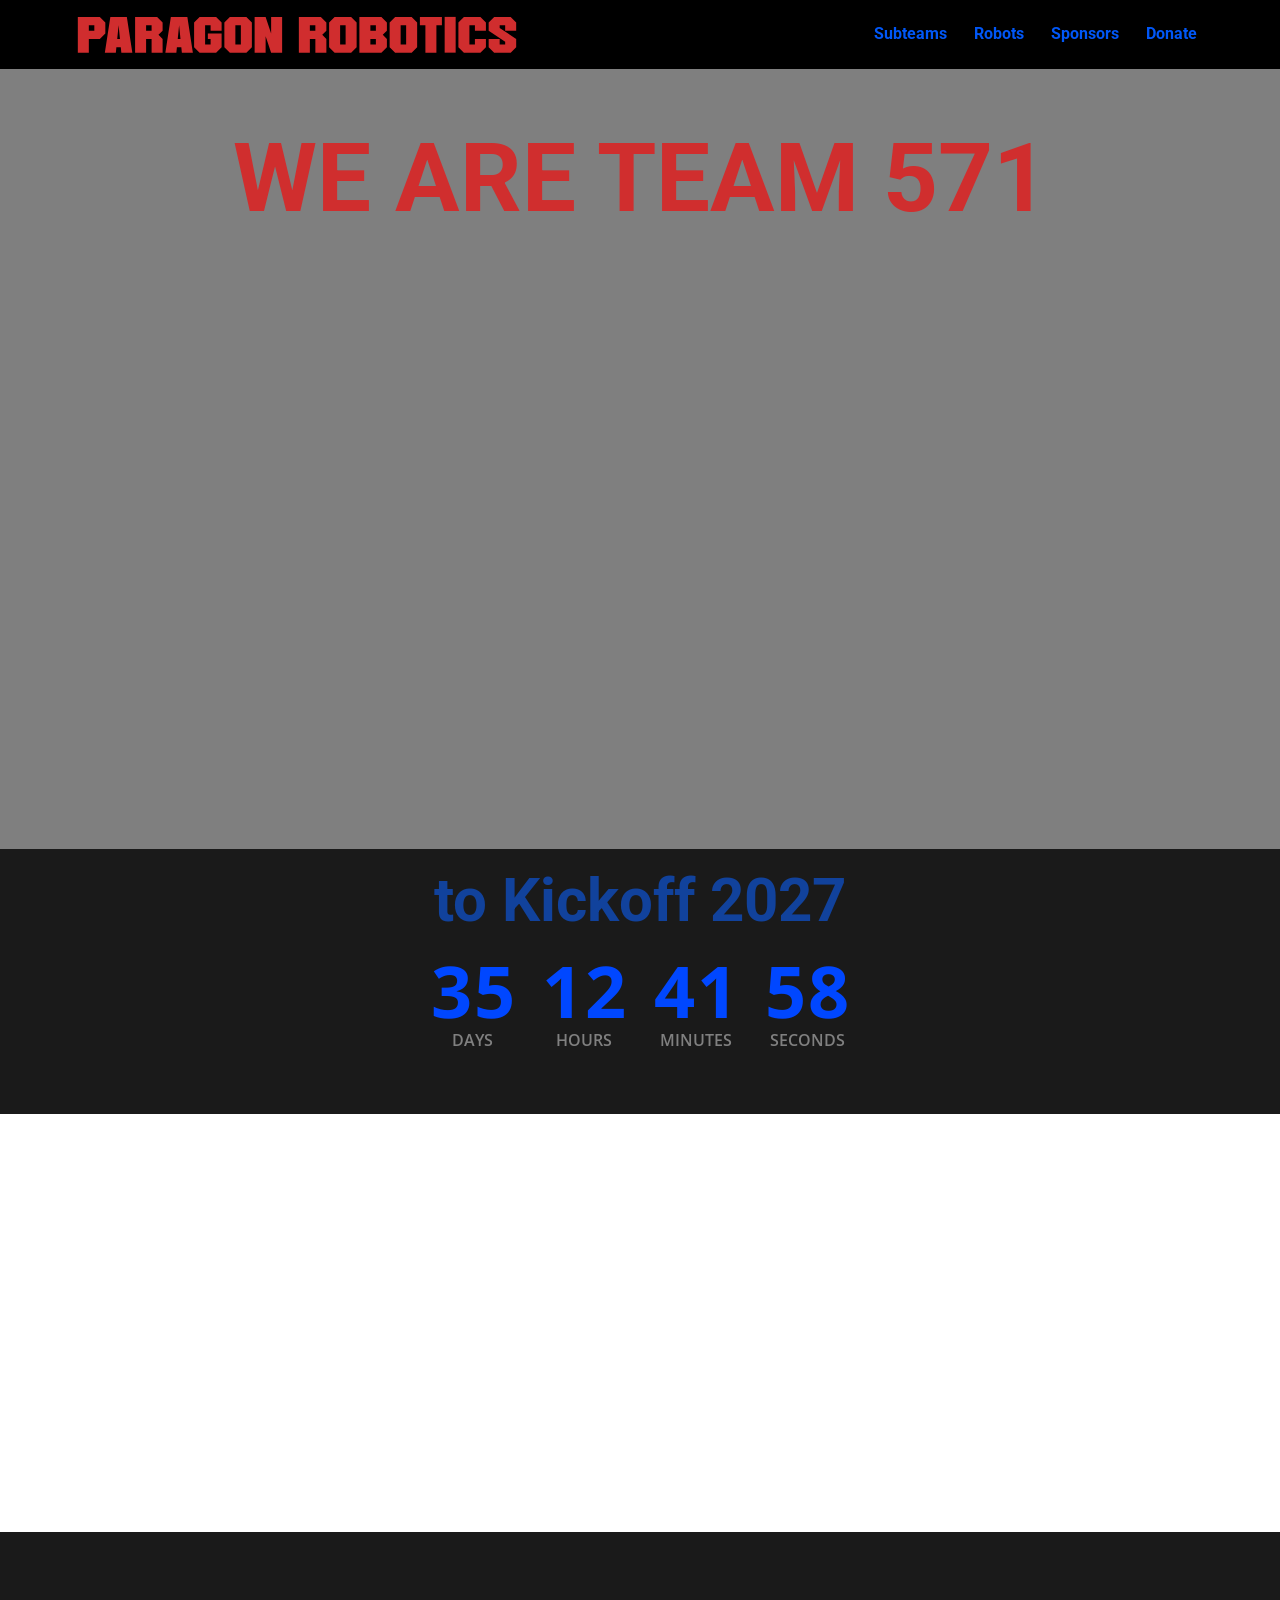
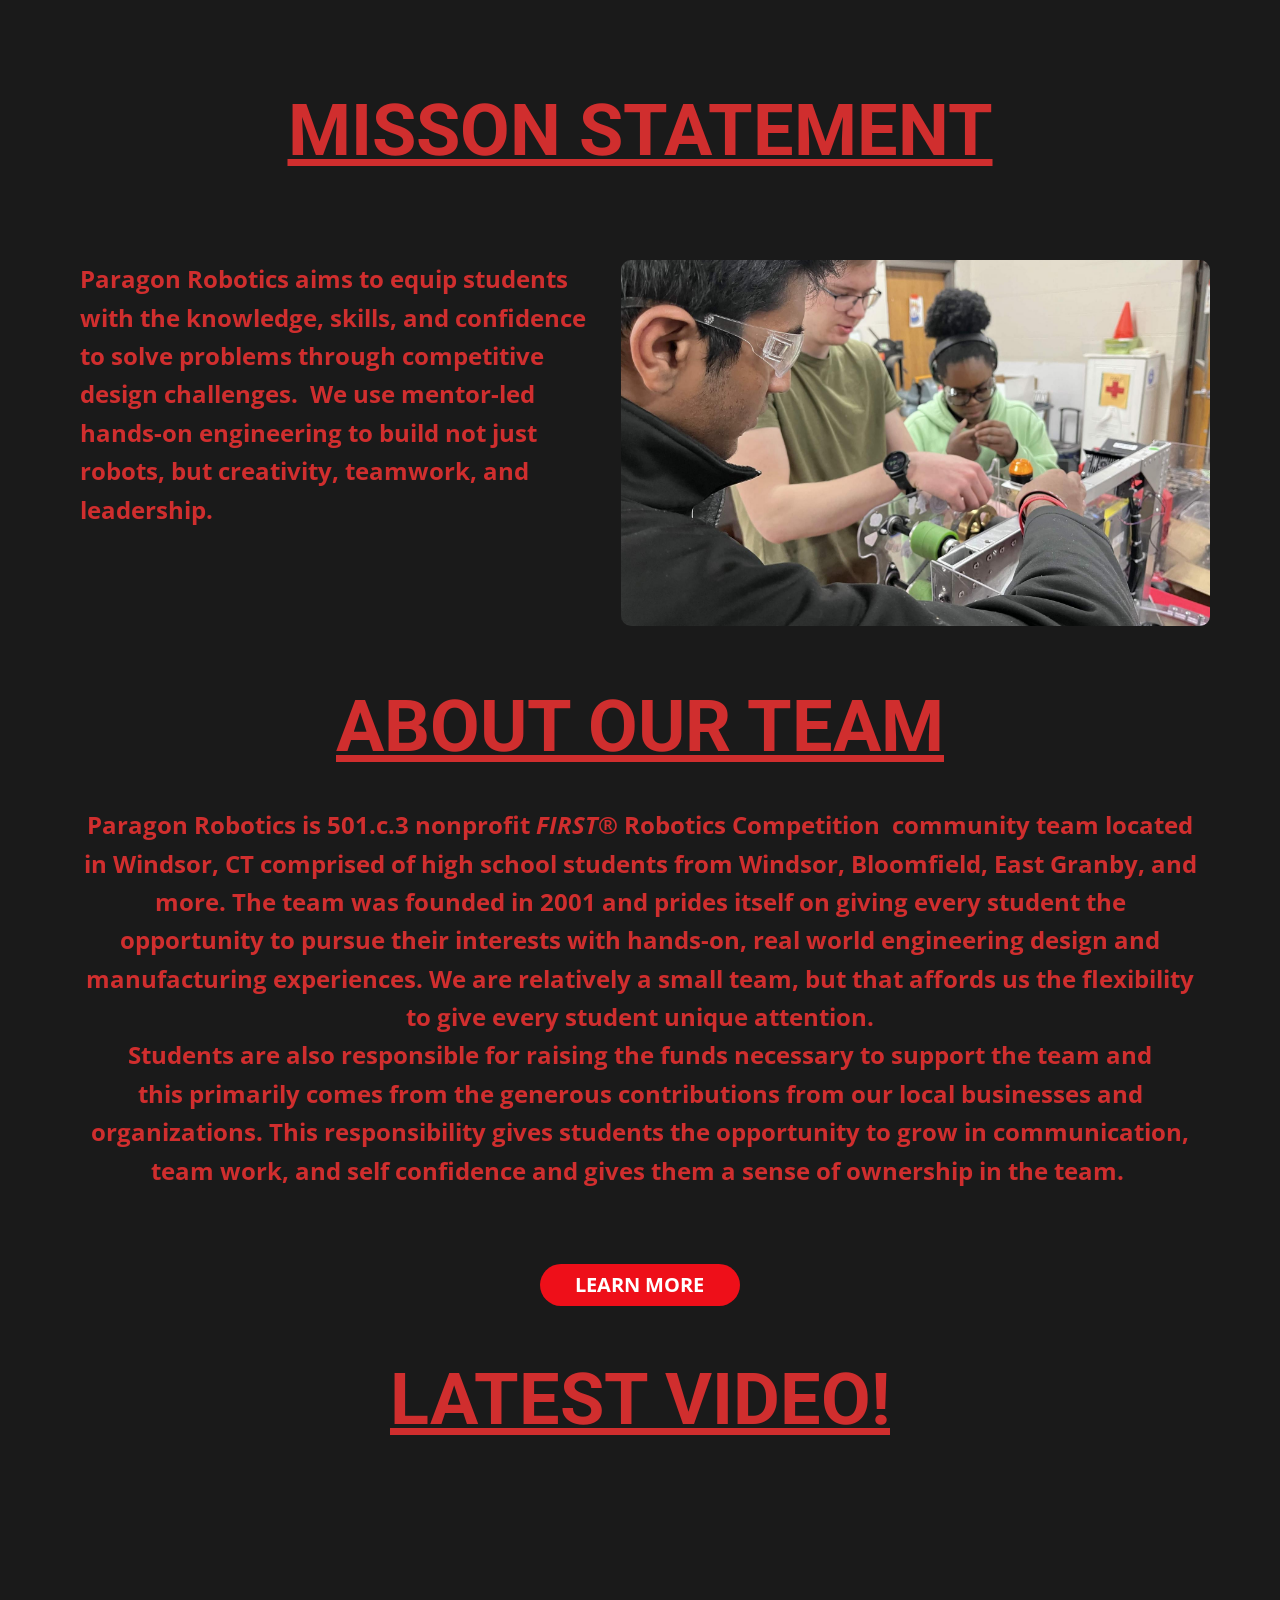
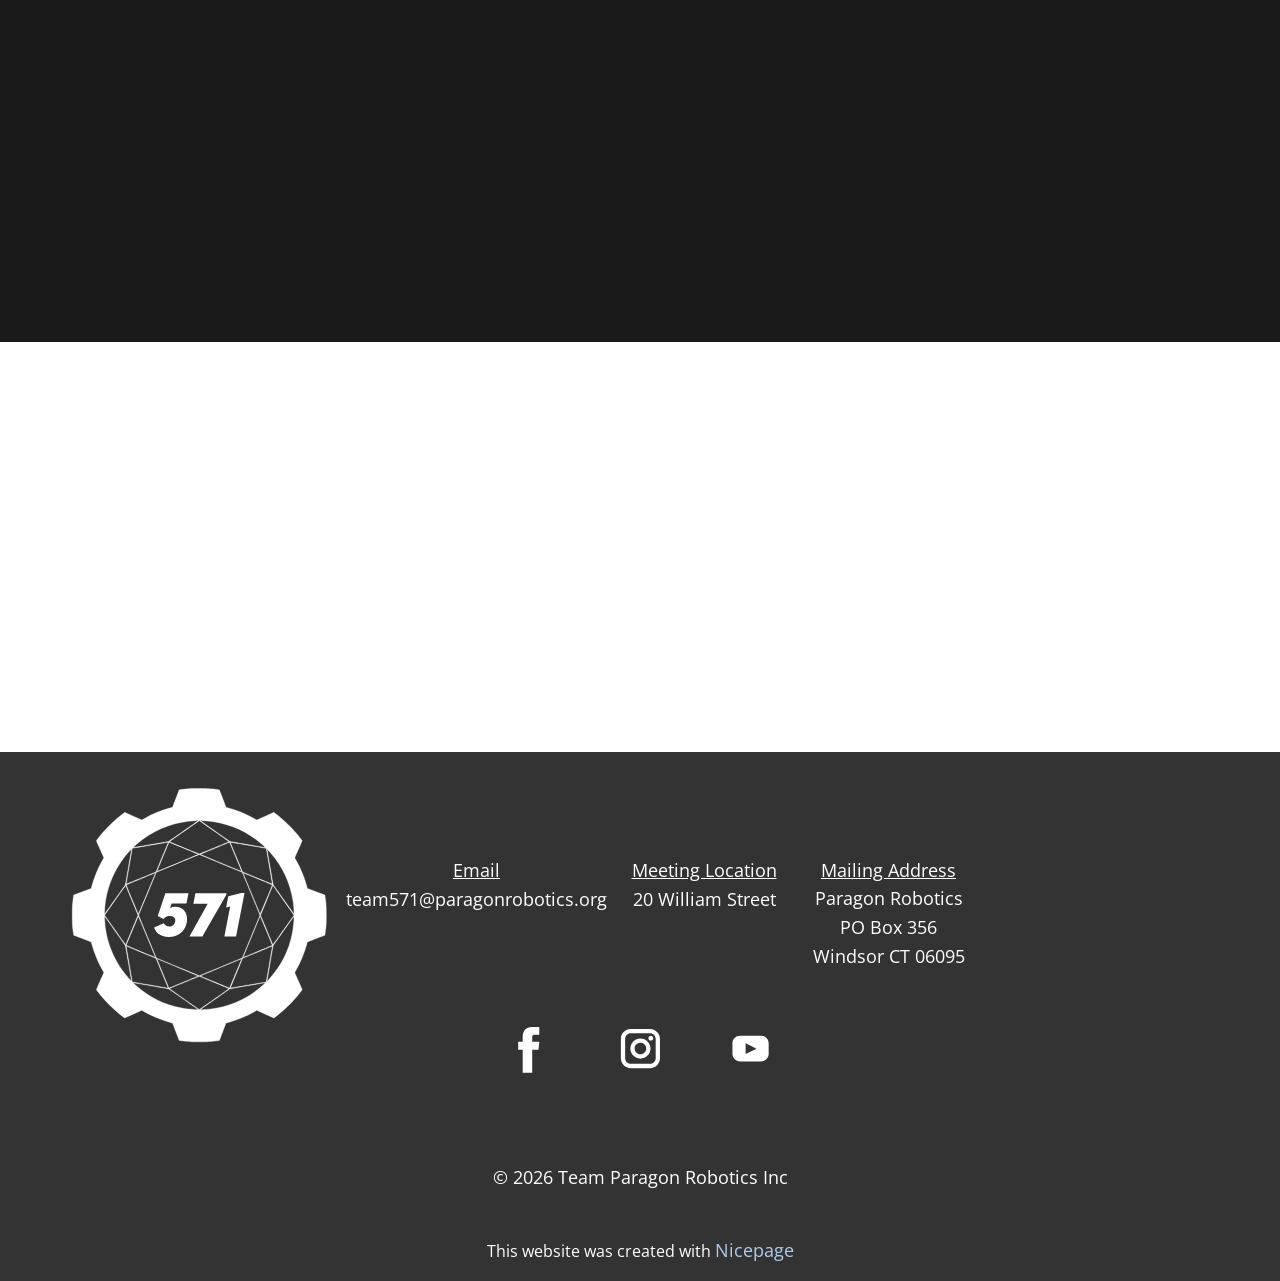
<file: index.html>
<!DOCTYPE html>
<html style="font-size: 16px;" lang="en"><head>
    <meta name="viewport" content="width=device-width, initial-scale=1.0">
    <meta charset="utf-8">
    <meta name="keywords" content="WELCOME TEAM 571 PARAGON ROBOTICS​">
    <meta name="description" content="">
    <title>Home - Team 571</title>
    <link rel="stylesheet" href="nicepage.css" media="screen">
<link rel="stylesheet" href="index.css" media="screen">
    <script class="u-script" type="text/javascript" src="jquery.js" defer=""></script>
    <script class="u-script" type="text/javascript" src="nicepage.js" defer=""></script>
    <meta name="generator" content="Nicepage 8.6.23, nicepage.com">
    <link rel="icon" href="images/favicon.png">
    
    
    
    
    
    
    
    
    <link id="u-page-google-font" rel="stylesheet" href="https://fonts.googleapis.com/css2?display=swap&amp;family=Roboto:ital,wght@0,100;0,200;0,300;0,400;0,500;0,600;0,700;0,800;0,900;1,100;1,200;1,300;1,400;1,500;1,600;1,700;1,800;1,900&amp;family=Open+Sans:ital,wght@0,300;0,400;0,500;0,600;0,700;0,800;1,300;1,400;1,500;1,600;1,700;1,800">
    <script type="application/ld+json">{
		"@context": "http://schema.org",
		"@type": "Organization",
		"name": "Paragon Robotics Test Site",
		"sameAs": [
				"https://www.facebook.com/paragonrobotics571/",
				"https://www.instagram.com/teamparagon571",
				"https://www.youtube.com/@FRC571ParagonRobotics"
		]
}</script>
    <meta name="theme-color" content="#478ac9">
    <meta property="og:title" content="Home - Team 571">
    <meta property="og:description" content="">
    <meta property="og:type" content="website">
  <meta data-intl-tel-input-cdn-path="intlTelInput/"></head>
  <body data-home-page="Home---Team-571.html" data-home-page-title="Home - Team 571" data-path-to-root="./" data-include-products="false" class="u-body u-clearfix u-xl-mode" data-lang="en"><header class="u-black u-clearfix u-header u-header" id="header"><div class="u-clearfix u-sheet u-sheet-1">
        <img class="u-expanded-width-sm u-expanded-width-xs u-image u-image-contain u-image-default u-image-1" src="images/websitehometextnologosvg.svg" alt="" data-image-width="1620" data-image-height="141" data-href="./" data-page-id="129201403" title="Home">
        <nav class="u-menu u-menu-one-level u-offcanvas u-menu-1" role="navigation" aria-label="Menu navigation">
          <div class="menu-collapse" style="font-size: 1rem; letter-spacing: 0px; font-weight: 700;">
            <a class="u-button-style u-custom---text-active-color-var u-custom---text-color-var u-custom-left-right-menu-spacing u-custom-padding-bottom u-custom-text-active-color u-custom-text-color u-custom-top-bottom-menu-spacing u-hamburger-link u-nav-link u-text-active-palette-1-base u-text-hover-palette-2-base" href="#" tabindex="-1" aria-label="Open menu" aria-controls="94ed">
              <svg class="u-svg-link" viewBox="0 0 24 24"><use xlink:href="#menu-hamburger"></use></svg>
              <svg class="u-svg-content" version="1.1" id="menu-hamburger" viewBox="0 0 16 16" x="0px" y="0px" xmlns:xlink="http://www.w3.org/1999/xlink" xmlns="http://www.w3.org/2000/svg"><g><rect y="1" width="16" height="2"></rect><rect y="7" width="16" height="2"></rect><rect y="13" width="16" height="2"></rect>
</g></svg>
            </a>
          </div>
          <div class="u-custom-menu u-nav-container">
            <ul role="menubar" class="u-custom-font u-heading-font u-nav u-unstyled u-nav-1"><li role="none" class="u-nav-item"><a role="menuitem" class="u-button-style u-nav-link u-text-active-color-var u-text-color-var u-text-hover-palette-2-base u-nav-link-2" href="Subteams.html">Subteams</a>
</li><li role="none" class="u-nav-item"><a role="menuitem" class="u-button-style u-nav-link u-text-active-color-var u-text-color-var u-text-hover-palette-2-base u-nav-link-2" href="Robots.html">Robots</a>
</li><li role="none" class="u-nav-item"><a role="menuitem" class="u-button-style u-nav-link u-text-active-color-var u-text-color-var u-text-hover-palette-2-base u-nav-link-2" href="Sponsors.html">Sponsors</a>
</li><li role="none" class="u-nav-item"><a role="menuitem" class="u-button-style u-nav-link u-text-active-color-var u-text-color-var u-text-hover-palette-2-base u-nav-link-2" href="Donate.html">Donate</a>
</li></ul>
          </div>
          <div class="u-custom-menu u-nav-container-collapse" id="94ed" role="region" aria-label="Menu panel">
            <div class="u-black u-container-style u-inner-container-layout u-opacity u-opacity-95 u-sidenav">
              <div class="u-inner-container-layout u-sidenav-overflow">
                <div class="u-menu-close" tabindex="-1" aria-label="Close menu"></div>
                <ul class="u-align-center u-nav u-popupmenu-items u-unstyled u-nav-2" role="menubar"><li role="none" class="u-nav-item"><a role="menuitem" class="u-button-style u-nav-link" href="Subteams.html">Subteams</a>
</li><li role="none" class="u-nav-item"><a role="menuitem" class="u-button-style u-nav-link" href="Robots.html">Robots</a>
</li><li role="none" class="u-nav-item"><a role="menuitem" class="u-button-style u-nav-link" href="Sponsors.html">Sponsors</a>
</li><li role="none" class="u-nav-item"><a role="menuitem" class="u-button-style u-nav-link" href="Donate.html">Donate</a>
</li></ul>
              </div>
            </div>
            <div class="u-black u-menu-overlay u-opacity u-opacity-70"></div>
          </div>
        </nav>
      </div></header>
    <section class="u-clearfix u-hidden-sm u-hidden-xs u-shading u-video u-video-cover u-section-1" id="block-1" data-image-width="720" data-image-height="480">
      <div class="u-background-video u-expanded" style="">
        <div class="embed-responsive embed-responsive-1">
          <iframe style="position: absolute;top: 0;left: 0;width: 100%;height: 100%;" class="embed-responsive-item" src="https://www.youtube.com/embed/tX_OpuD7PoQ?playlist=tX_OpuD7PoQ&amp;loop=1&amp;mute=1&amp;showinfo=0&amp;controls=0&amp;start=0&amp;autoplay=1" data-autoplay="1" frameborder="0" allowfullscreen=""></iframe>
        </div>
        <div class="u-video-shading" style="background-image: linear-gradient(0deg, rgba(0,0,0,0.5), rgba(0,0,0,0.5));"></div>
      </div>
      <div class="u-clearfix u-sheet u-sheet-1">
        <h1 class="u-align-center-lg u-align-center-md u-align-center-sm u-align-center-xs u-align-left-xl u-text u-text-color-var u-text-default u-title u-text-1" data-animation-name="fadeIn" data-animation-duration="2000" data-animation-delay="0">WE ARE TEAM 571 </h1>
      </div>
    </section>
    <section class="u-clearfix u-container-align-center-lg u-container-align-center-md u-container-align-center-xl u-hidden-lg u-hidden-md u-hidden-xl u-image u-shading u-section-2" id="block-9" data-image-width="3192" data-image-height="2160">
      <div class="u-clearfix u-sheet u-sheet-1">
        <h1 class="u-align-center-sm u-align-center-xs u-text u-text-color-var u-text-default u-text-1">WE ARE TEAM 571 </h1>
      </div>
    </section>
    <section class="u-align-center u-clearfix u-container-align-center u-container-align-center-lg u-container-align-center-md u-container-align-center-sm u-container-align-center-xl u-grey-90 u-section-3" id="block-6">
      <div class="u-clearfix u-sheet u-valign-middle-lg u-valign-middle-md u-valign-middle-sm u-sheet-1">
        <h2 class="u-text u-text-color-var u-text-default u-text-1" data-animation-name="fadeIn" data-animation-duration="1000" data-animation-delay="0" data-animation-out="0">to Kickoff 2027 </h2>
        <div class="u-countdown u-countdown-1" data-target-date="Sat, 09 Jan 2027 17:00:05 GMT" data-type="to-date" data-for="everyone" data-time-left="750m" data-timer-id="dfea" data-target-number="100" data-direction="down" data-start-time="Fri Nov 26 2021 16:40:08 GMT+0300 (Москва, стандартное время)" data-frequency="10s" data-after-count="message" data-redirect-url="https://" data-count-animation="slide">
          <div class="u-countdown-wrapper u-spacing-40">
            <div class="u-countdown-item u-countdown-years u-hidden u-spacing-15 u-countdown-item-1">
              <div class="u-countdown-counter u-spacing-2 u-countdown-counter-1"><div class="u-countdown-number u-text-custom-color-2">0</div><div class="u-countdown-number u-hidden u-text-custom-color-2">0</div></div>
              <div class="u-countdown-label u-text-grey-50 u-countdown-label-1">Years</div>
            </div>
            <div class="u-countdown-separator u-hidden u-text-custom-color-2 u-countdown-separator-1"></div>
            <div class="u-countdown-days u-countdown-item u-spacing-15 u-countdown-item-2">
              <div class="u-countdown-counter u-spacing-2 u-countdown-counter-2"><div class="u-countdown-number u-text-custom-color-2">1</div><div class="u-countdown-number u-text-custom-color-2">7</div><div class="u-countdown-number u-text-custom-color-2">2</div></div>
              <div class="u-countdown-label u-text-grey-50 u-countdown-label-2">Days</div>
            </div>
            <div class="u-countdown-separator u-text-custom-color-2 u-countdown-separator-2"></div>
            <div class="u-countdown-hours u-countdown-item u-spacing-15 u-countdown-item-3">
              <div class="u-countdown-counter u-spacing-2 u-countdown-counter-3"><div class="u-countdown-number u-text-custom-color-2">0</div><div class="u-countdown-number u-text-custom-color-2">1</div></div>
              <div class="u-countdown-label u-text-grey-50 u-countdown-label-3">Hours</div>
            </div>
            <div class="u-countdown-separator u-text-custom-color-2 u-countdown-separator-3"></div>
            <div class="u-countdown-item u-countdown-minutes u-spacing-15 u-countdown-item-4">
              <div class="u-countdown-counter u-spacing-2 u-countdown-counter-4"><div class="u-countdown-number u-text-custom-color-2">3</div><div class="u-countdown-number u-text-custom-color-2">4</div></div>
              <div class="u-countdown-label u-text-grey-50 u-countdown-label-4">Minutes</div>
            </div>
            <div class="u-countdown-separator u-text-custom-color-2 u-countdown-separator-4"></div>
            <div class="u-countdown-item u-countdown-seconds u-spacing-15 u-countdown-item-5">
              <div class="u-countdown-counter u-spacing-2 u-countdown-counter-5"><div class="u-countdown-number u-text-custom-color-2">4</div><div class="u-countdown-number u-text-custom-color-2">4</div></div>
              <div class="u-countdown-label u-text-grey-50 u-countdown-label-5">Seconds</div>
            </div>
            <div class="u-countdown-separator u-hidden u-text-custom-color-2 u-countdown-separator-5"></div>
            <div class="u-countdown-item u-countdown-numbers u-hidden u-spacing-15 u-countdown-item-6">
              <div class="u-countdown-counter u-spacing-2 u-countdown-counter-6"><div class="u-countdown-number u-text-custom-color-2">0</div><div class="u-countdown-number u-text-custom-color-2">0</div><div class="u-countdown-number u-text-custom-color-2">1</div><div class="u-countdown-number u-text-custom-color-2">0</div><div class="u-countdown-number u-text-custom-color-2">0</div></div>
              <div class="u-countdown-label u-text-grey-50 u-countdown-label-6">Items</div>
            </div>
          </div>
          <div class="u-countdown-message u-hidden">
            <p>BIOCORE HAS STARTED!</p>
          </div>
        </div>
      </div>
    </section>
    <section class="skrollable u-clearfix u-hidden-md u-hidden-sm u-hidden-xs u-image u-parallax u-shading u-section-4" id="block-3" data-image-width="3580" data-image-height="2014">
      <div class="u-clearfix u-sheet u-sheet-1"></div>
    </section>
    <section class="u-clearfix u-grey-90 u-section-5" id="block-7">
      <div class="u-clearfix u-sheet u-sheet-1">
        <h1 class="u-align-center-md u-align-center-sm u-align-center-xl u-align-center-xs u-align-left-lg u-text u-text-color-var u-text-default-lg u-text-default-md u-text-default-sm u-text-default-xl u-text-1" data-animation-name="fadeIn" data-animation-duration="1000" data-animation-delay="0" data-animation-out="0">MISSON STATEMENT </h1>
        <img class="u-expanded-width-xs u-image u-image-round u-radius u-image-1" src="images/IMG_4416.jpg" alt="" data-image-width="2880" data-image-height="2160">
        <p class="u-align-center-md u-align-center-sm u-align-center-xs u-align-left-lg u-align-left-xl u-text u-text-color-var u-text-2" data-animation-name="fadeIn" data-animation-duration="1000" data-animation-delay="0" data-animation-out="0">Paragon Robotics aims to equip students with the knowledge, skills, and confidence to solve problems through competitive design challenges.&nbsp; We use mentor-led hands-on engineering to build not just robots, but creativity, teamwork, and leadership. </p>
        <h1 class="u-align-center u-text u-text-color-var u-text-default u-text-3" data-animation-name="customAnimationIn" data-animation-duration="1000" data-animation-delay="0" data-animation-out="0">ABOUT OUR TEAM </h1>
        <p class="u-align-center u-text u-text-color-var u-text-4" data-animation-name="fadeIn" data-animation-duration="1000" data-animation-delay="0" data-animation-out="0">Paragon Robotics ​is 501.c.3 nonprofit <span style="font-style: italic;">FIRST</span>® Robotics Competition&nbsp; community team located in Windsor, CT comprised of high school students from Windsor, Bloomfield, East Granby, and more. The team was founded in 2001 and prides itself on giving every student the opportunity to pursue their interests with hands-on, real world engineering design and manufacturing experiences. We are relatively a small team, but that affords us the flexibility to give every student unique attention.<br>Students are also responsible for raising the funds necessary to support the team and this&nbsp;primarily&nbsp;comes from the generous contributions from our local businesses and organizations.&nbsp;This responsibility gives students the opportunity to grow in communication, team work, and self confidence and gives them a sense of ownership in the team.&nbsp; 
        </p>
        <a href="Donate.html" data-page-id="187969328" class="u-btn u-btn-round u-button-style u-custom-color-1 u-radius u-btn-1" title="Home to Donate">LEARN MORE</a>
        <h1 class="u-text u-text-color-var u-text-default u-text-5" data-animation-name="customAnimationIn" data-animation-duration="1000" data-animation-delay="0" data-animation-out="0">LATEST VIDEO! </h1>
        <div class="u-expanded-width-xs u-video u-video-contain u-video-1">
          <div class="embed-responsive embed-responsive-1">
            <iframe style="position: absolute;top: 0;left: 0;width: 100%;height: 100%;" class="embed-responsive-item" src="https://www.youtube.com/embed/traHWyv88g0?mute=0&amp;showinfo=0&amp;controls=0&amp;start=0" frameborder="0" allowfullscreen=""></iframe>
          </div>
        </div>
      </div>
    </section>
    <section class="skrollable u-clearfix u-container-align-center u-hidden-md u-hidden-sm u-hidden-xs u-image u-parallax u-shading u-section-6" id="block-8" data-image-width="2880" data-image-height="2160">
      <div class="u-clearfix u-sheet u-sheet-1"></div>
    </section>
    
    
    
    <footer class="u-align-center u-clearfix u-container-align-center u-footer u-grey-80 u-footer" id="footer"><div class="u-clearfix u-sheet u-sheet-1">
        <img class="u-image u-image-contain u-image-default u-image-1" src="images/Circle-Logo-2027-V2-White-SVG1.svg" alt="" data-image-width="760" data-image-height="747">
        <p class="u-align-center u-text u-text-1"><u>Email</u>
          <br>team571@paragonrobotics.org
        </p>
        <p class="u-align-center u-text u-text-2"><span style="text-decoration: underline !important;">Mailing Address</span>
          <br>Paragon Robotics<br>PO Box 356<br>Windsor CT 06095<br>
        </p>
        <p class="u-align-center u-text u-text-3"><span style="text-decoration: underline !important;">Meeting Location</span>
          <br>20 William Street 
        </p>
        <div class="u-social-icons u-social-icons-1">
          <a class="u-social-url" title="facebook" target="_blank" href="https://www.facebook.com/paragonrobotics571/"><span class="u-icon u-social-facebook u-social-icon u-text-grey-80 u-icon-1"><svg class="u-svg-link" preserveAspectRatio="xMidYMin slice" viewBox="0 0 112 112" style=""><use xlink:href="#svg-6a39"></use></svg><svg class="u-svg-content" viewBox="0 0 112 112" x="0" y="0" id="svg-6a39"><circle fill="currentColor" cx="56.1" cy="56.1" r="55"></circle><path fill="#FFFFFF" d="M73.5,31.6h-9.1c-1.4,0-3.6,0.8-3.6,3.9v8.5h12.6L72,58.3H60.8v40.8H43.9V58.3h-8V43.9h8v-9.2
c0-6.7,3.1-17,17-17h12.5v13.9H73.5z"></path></svg></span>
          </a>
          <a class="u-social-url" title="instagram" target="_blank" href="https://www.instagram.com/teamparagon571"><span class="u-icon u-social-icon u-social-instagram u-text-grey-80 u-icon-2"><svg class="u-svg-link" preserveAspectRatio="xMidYMin slice" viewBox="0 0 112 112" style=""><use xlink:href="#svg-199a"></use></svg><svg class="u-svg-content" viewBox="0 0 112 112" x="0" y="0" id="svg-199a"><circle fill="currentColor" cx="56.1" cy="56.1" r="55"></circle><path fill="#FFFFFF" d="M55.9,38.2c-9.9,0-17.9,8-17.9,17.9C38,66,46,74,55.9,74c9.9,0,17.9-8,17.9-17.9C73.8,46.2,65.8,38.2,55.9,38.2
z M55.9,66.4c-5.7,0-10.3-4.6-10.3-10.3c-0.1-5.7,4.6-10.3,10.3-10.3c5.7,0,10.3,4.6,10.3,10.3C66.2,61.8,61.6,66.4,55.9,66.4z"></path><path fill="#FFFFFF" d="M74.3,33.5c-2.3,0-4.2,1.9-4.2,4.2s1.9,4.2,4.2,4.2s4.2-1.9,4.2-4.2S76.6,33.5,74.3,33.5z"></path><path fill="#FFFFFF" d="M73.1,21.3H38.6c-9.7,0-17.5,7.9-17.5,17.5v34.5c0,9.7,7.9,17.6,17.5,17.6h34.5c9.7,0,17.5-7.9,17.5-17.5V38.8
C90.6,29.1,82.7,21.3,73.1,21.3z M83,73.3c0,5.5-4.5,9.9-9.9,9.9H38.6c-5.5,0-9.9-4.5-9.9-9.9V38.8c0-5.5,4.5-9.9,9.9-9.9h34.5
c5.5,0,9.9,4.5,9.9,9.9V73.3z"></path></svg></span>
          </a>
          <a class="u-social-url" target="_blank" data-type="YouTube" title="YouTube" href="https://www.youtube.com/@FRC571ParagonRobotics"><span class="u-icon u-social-icon u-social-youtube u-text-grey-80 u-icon-3"><svg class="u-svg-link" preserveAspectRatio="xMidYMin slice" viewBox="0 0 112 112" style=""><use xlink:href="#svg-5f70"></use></svg><svg class="u-svg-content" viewBox="0 0 112 112" x="0" y="0" id="svg-5f70"><circle fill="currentColor" cx="56.1" cy="56.1" r="55"></circle><path fill="#FFFFFF" d="M74.9,33.3H37.3c-7.4,0-13.4,6-13.4,13.4v18.8c0,7.4,6,13.4,13.4,13.4h37.6c7.4,0,13.4-6,13.4-13.4V46.7 C88.3,39.3,82.3,33.3,74.9,33.3L74.9,33.3z M65.9,57l-17.6,8.4c-0.5,0.2-1-0.1-1-0.6V47.5c0-0.5,0.6-0.9,1-0.6l17.6,8.9 C66.4,56,66.4,56.8,65.9,57L65.9,57z"></path></svg></span>
          </a>
        </div>
        <p class="u-align-center u-text u-text-default u-text-4"> © 2026 Team Paragon Robotics Inc</p>
      </div></footer>
    <section class="u-backlink u-clearfix u-grey-80"> This website was created with <a href="https://nicepage.com">Nicepage</a>
    </section>
  
</body></html>
</file>
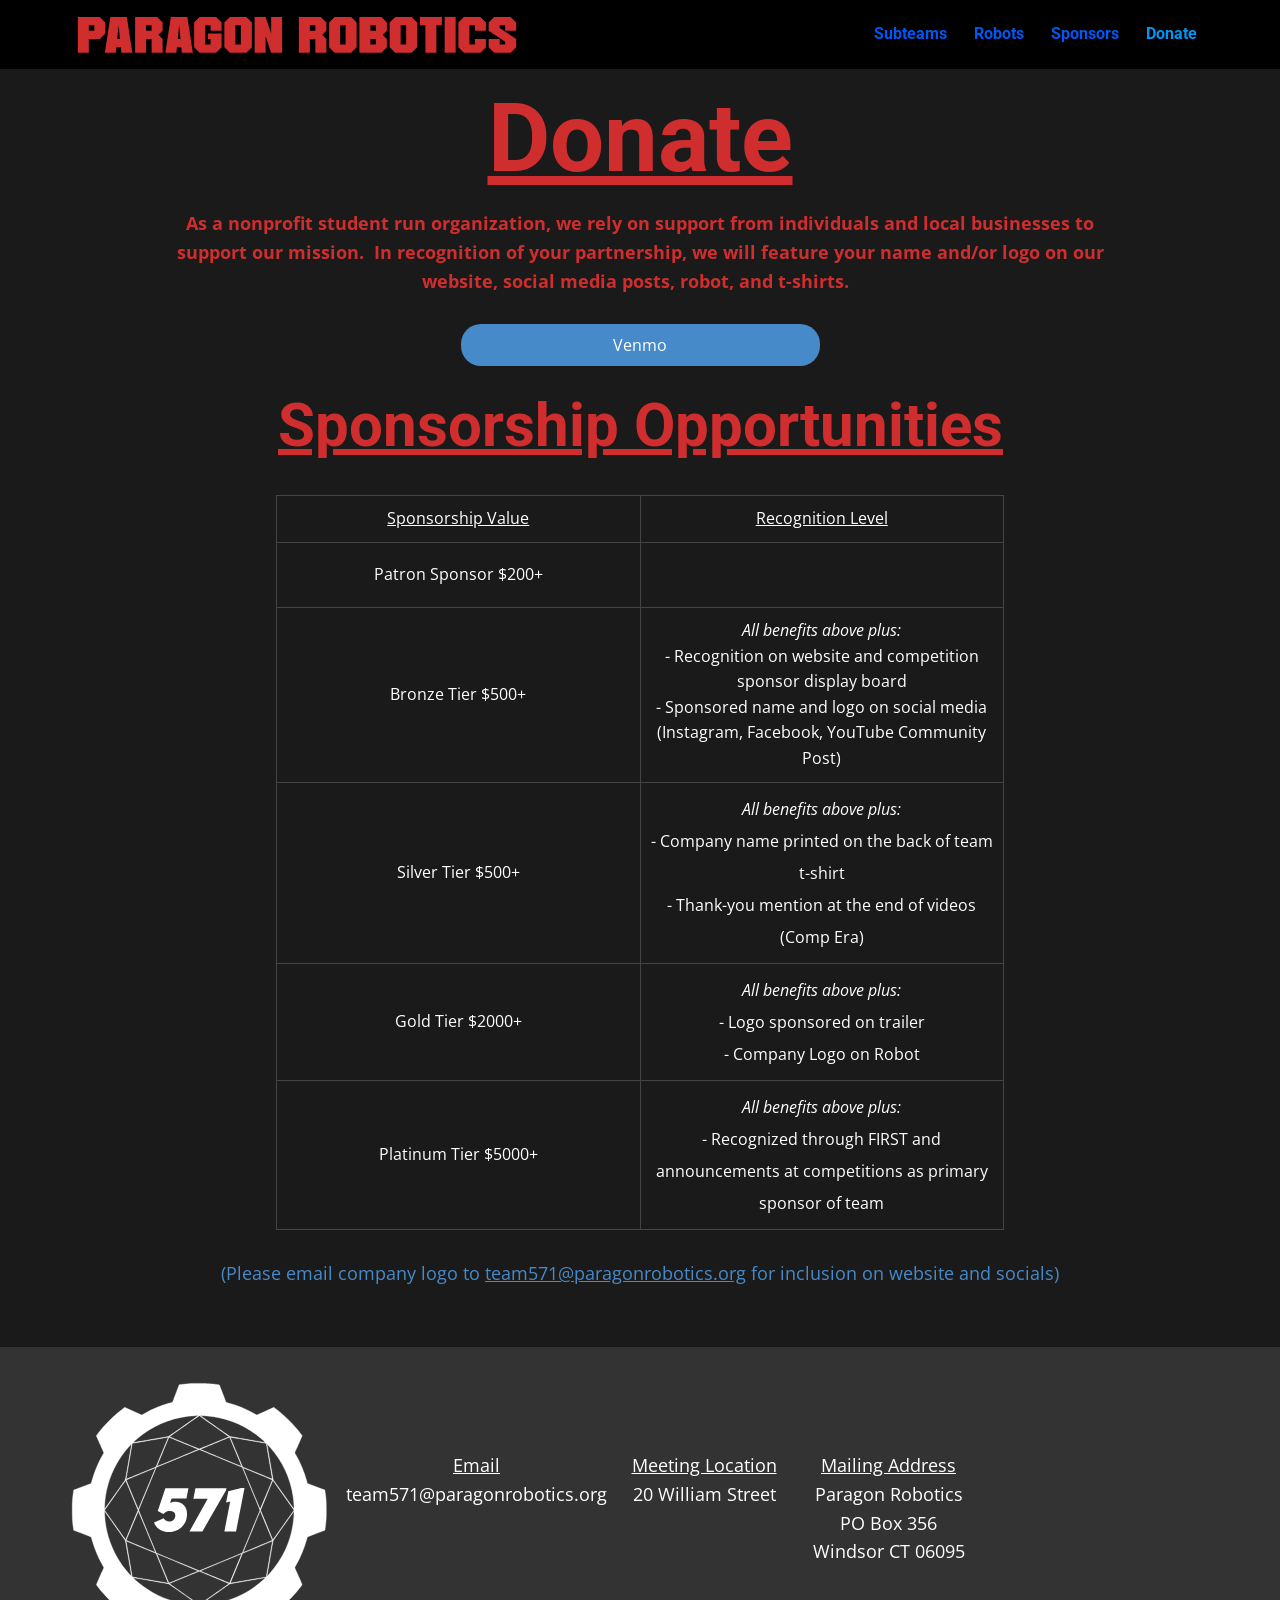
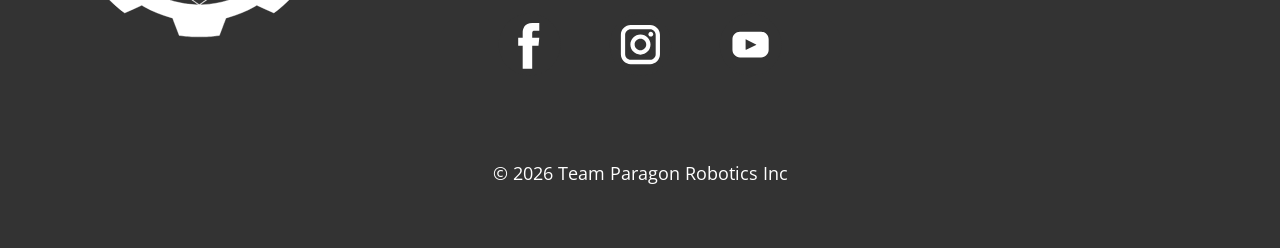
<file: Donate.html>
<!DOCTYPE html>
<html style="font-size: 16px;" lang="en"><head>
    <meta name="viewport" content="width=device-width, initial-scale=1.0">
    <meta charset="utf-8">
    <meta name="keywords" content="Donate">
    <meta name="description" content="">
    <title>Donate</title>
    <link rel="stylesheet" href="nicepage.css" media="screen">
<link rel="stylesheet" href="Donate.css" media="screen">
    <script class="u-script" type="text/javascript" src="jquery.js" defer=""></script>
    <script class="u-script" type="text/javascript" src="nicepage.js" defer=""></script>
    <meta name="generator" content="Nicepage 8.6.23, nicepage.com">
    <link rel="icon" href="images/favicon.png">
    
    
    
    <link id="u-page-google-font" rel="stylesheet" href="https://fonts.googleapis.com/css2?display=swap&amp;family=Roboto:ital,wght@0,100;0,200;0,300;0,400;0,500;0,600;0,700;0,800;0,900;1,100;1,200;1,300;1,400;1,500;1,600;1,700;1,800;1,900&amp;family=Open+Sans:ital,wght@0,300;0,400;0,500;0,600;0,700;0,800;1,300;1,400;1,500;1,600;1,700;1,800">
    <script type="application/ld+json">{
		"@context": "http://schema.org",
		"@type": "Organization",
		"name": "Paragon Robotics Test Site",
		"sameAs": [
				"https://www.facebook.com/paragonrobotics571/",
				"https://www.instagram.com/teamparagon571",
				"https://www.youtube.com/@FRC571ParagonRobotics"
		]
}</script>
    <meta name="theme-color" content="#478ac9">
    <meta property="og:title" content="Donate">
    <meta property="og:description" content="">
    <meta property="og:type" content="website">
  <meta data-intl-tel-input-cdn-path="intlTelInput/"></head>
  <body data-path-to-root="./" data-include-products="false" class="u-body u-clearfix u-xl-mode" data-lang="en"><header class="u-black u-clearfix u-header u-header" id="header"><div class="u-clearfix u-sheet u-sheet-1">
        <img class="u-expanded-width-sm u-expanded-width-xs u-image u-image-contain u-image-default u-image-1" src="images/websitehometextnologosvg.svg" alt="" data-image-width="1620" data-image-height="141" data-href="./" data-page-id="129201403" title="Home">
        <nav class="u-menu u-menu-one-level u-offcanvas u-menu-1" role="navigation" aria-label="Menu navigation">
          <div class="menu-collapse" style="font-size: 1rem; letter-spacing: 0px; font-weight: 700;">
            <a class="u-button-style u-custom---text-active-color-var u-custom---text-color-var u-custom-left-right-menu-spacing u-custom-padding-bottom u-custom-text-active-color u-custom-text-color u-custom-top-bottom-menu-spacing u-hamburger-link u-nav-link u-text-active-palette-1-base u-text-hover-palette-2-base" href="#" tabindex="-1" aria-label="Open menu" aria-controls="94ed">
              <svg class="u-svg-link" viewBox="0 0 24 24"><use xlink:href="#menu-hamburger"></use></svg>
              <svg class="u-svg-content" version="1.1" id="menu-hamburger" viewBox="0 0 16 16" x="0px" y="0px" xmlns:xlink="http://www.w3.org/1999/xlink" xmlns="http://www.w3.org/2000/svg"><g><rect y="1" width="16" height="2"></rect><rect y="7" width="16" height="2"></rect><rect y="13" width="16" height="2"></rect>
</g></svg>
            </a>
          </div>
          <div class="u-custom-menu u-nav-container">
            <ul role="menubar" class="u-custom-font u-heading-font u-nav u-unstyled u-nav-1"><li role="none" class="u-nav-item"><a role="menuitem" class="u-button-style u-nav-link u-text-active-color-var u-text-color-var u-text-hover-palette-2-base u-nav-link-2" href="Subteams.html">Subteams</a>
</li><li role="none" class="u-nav-item"><a role="menuitem" class="u-button-style u-nav-link u-text-active-color-var u-text-color-var u-text-hover-palette-2-base u-nav-link-2" href="Robots.html">Robots</a>
</li><li role="none" class="u-nav-item"><a role="menuitem" class="u-button-style u-nav-link u-text-active-color-var u-text-color-var u-text-hover-palette-2-base u-nav-link-2" href="Sponsors.html">Sponsors</a>
</li><li role="none" class="u-nav-item"><a role="menuitem" class="u-button-style u-nav-link u-text-active-color-var u-text-color-var u-text-hover-palette-2-base u-nav-link-2" href="Donate.html">Donate</a>
</li></ul>
          </div>
          <div class="u-custom-menu u-nav-container-collapse" id="94ed" role="region" aria-label="Menu panel">
            <div class="u-black u-container-style u-inner-container-layout u-opacity u-opacity-95 u-sidenav">
              <div class="u-inner-container-layout u-sidenav-overflow">
                <div class="u-menu-close" tabindex="-1" aria-label="Close menu"></div>
                <ul class="u-align-center u-nav u-popupmenu-items u-unstyled u-nav-2" role="menubar"><li role="none" class="u-nav-item"><a role="menuitem" class="u-button-style u-nav-link" href="Subteams.html">Subteams</a>
</li><li role="none" class="u-nav-item"><a role="menuitem" class="u-button-style u-nav-link" href="Robots.html">Robots</a>
</li><li role="none" class="u-nav-item"><a role="menuitem" class="u-button-style u-nav-link" href="Sponsors.html">Sponsors</a>
</li><li role="none" class="u-nav-item"><a role="menuitem" class="u-button-style u-nav-link" href="Donate.html">Donate</a>
</li></ul>
              </div>
            </div>
            <div class="u-black u-menu-overlay u-opacity u-opacity-70"></div>
          </div>
        </nav>
      </div></header>
    <section class="u-clearfix u-grey-90 u-section-1" id="block-3">
      <div class="u-clearfix u-sheet u-sheet-1">
        <h1 class="u-align-center u-text u-text-color-var u-text-default u-title u-text-1">Donate</h1>
        <p class="u-align-center u-text u-text-color-var u-text-2" data-animation-name="customAnimationIn" data-animation-duration="1000" data-animation-delay="0"><b>As a nonprofit student run organization, we rely on support from individuals and local businesses to support our mission.&nbsp; In recognition of your partnership, we will feature your name and/or logo on our website, social media posts, robot, and t-shirts.&nbsp;&nbsp;</b>
          <br>
        </p>
        <a href="https://www.venmo.com/u/Team-Paragon" class="u-border-none u-btn u-btn-round u-button-style u-hover-color-var u-palette-1-base u-radius u-btn-1">Venmo</a>
        <h1 class="u-align-center u-text u-text-color-var u-text-default u-title u-text-3" data-animation-name="customAnimationIn" data-animation-duration="1000" data-animation-delay="0">Sponsorship Opportunities </h1>
        <div class="u-table u-table-responsive u-table-1">
          <table class="u-table-entity">
            <colgroup>
              <col width="50%">
              <col width="50%">
            </colgroup>
            <tbody class="u-table-body">
              <tr style="height: 33px;">
                <td class="u-align-center u-border-1 u-border-grey-dark-1 u-table-cell"><u>Sponsorship Value</u>
                </td>
                <td class="u-align-center u-border-1 u-border-grey-dark-1 u-table-cell"><u>Recognition Level</u>
                </td>
              </tr>
              <tr style="height: 65px;">
                <td class="u-align-center u-border-1 u-border-grey-dark-1 u-table-cell"> Patron Sponsor $200+</td>
                <td class="u-align-center u-border-1 u-border-grey-dark-1 u-table-cell"></td>
              </tr>
              <tr style="height: 64px;">
                <td class="u-align-center u-border-1 u-border-grey-dark-1 u-table-cell">Bronze Tier​ $500+</td>
                <td class="u-align-center u-border-1 u-border-grey-dark-1 u-table-cell"><span style="font-style: italic;"> All benefits&nbsp;above​ plus: </span>
                  <br>- Recognition on website and&nbsp;competition sponsor display board<br>- ​​Sponsored name and logo on social media<br>(Instagram, Facebook, YouTube Community Post) <br>
                </td>
              </tr>
              <tr style="height: 65px;">
                <td class="u-align-center u-border-1 u-border-grey-dark-1 u-table-cell">Silver Tier​ $500+</td>
                <td class="u-align-center u-border-1 u-border-grey-dark-1 u-table-cell u-table-cell-8"> All benefits&nbsp;above​ plus:<br><span style="font-style: normal;">- Company name printed on the back of team t-shirt</span>
                  <br><span style="font-style: normal;">-&nbsp;Thank-you mention at the end of videos (Comp Era)</span><span style="font-style: normal;"><span style="font-style: italic;"><span style="font-style: normal;"></span></span></span>
                  <br>
                </td>
              </tr>
              <tr style="height: 65px;">
                <td class="u-align-center u-border-1 u-border-grey-dark-1 u-table-cell"> Gold Tier $2000+</td>
                <td class="u-align-center u-border-1 u-border-grey-dark-1 u-table-cell u-table-cell-10"> All benefits&nbsp;above​ plus:<br><span style="font-style: normal;"> - Logo sponsored on trailer</span>
                  <br><span style="font-style: normal;">- Company Logo on Robot</span>
                </td>
              </tr>
              <tr style="height: 65px;">
                <td class="u-align-center u-border-1 u-border-grey-dark-1 u-table-cell"> Platinum Tier $5000+</td>
                <td class="u-align-center u-border-1 u-border-grey-dark-1 u-table-cell u-table-cell-12"> All benefits&nbsp;above​ plus:<br><span style="font-style: normal;">- Recognized through FIRST and announcements at competitions as primary sponsor of team</span>
                </td>
              </tr>
            </tbody>
          </table>
        </div>
        <p class="u-align-center u-text u-text-4">
          <a class="u-active-none u-border-none u-btn u-button-link u-button-style u-hover-none u-none u-text-palette-1-base u-btn-2" href="mailto:eam571@paragonrobotics.org">(Please email company logo to <span style="text-decoration: underline !important;">team571@paragonrobotics.org</span> for inclusion on website and socials)
          </a>
        </p>
      </div>
    </section>
    
    
    
    <footer class="u-align-center u-clearfix u-container-align-center u-footer u-grey-80 u-footer" id="footer"><div class="u-clearfix u-sheet u-sheet-1">
        <img class="u-image u-image-contain u-image-default u-image-1" src="images/Circle-Logo-2027-V2-White-SVG1.svg" alt="" data-image-width="760" data-image-height="747">
        <p class="u-align-center u-text u-text-1"><u>Email</u>
          <br>team571@paragonrobotics.org
        </p>
        <p class="u-align-center u-text u-text-2"><span style="text-decoration: underline !important;">Mailing Address</span>
          <br>Paragon Robotics<br>PO Box 356<br>Windsor CT 06095<br>
        </p>
        <p class="u-align-center u-text u-text-3"><span style="text-decoration: underline !important;">Meeting Location</span>
          <br>20 William Street 
        </p>
        <div class="u-social-icons u-social-icons-1">
          <a class="u-social-url" title="facebook" target="_blank" href="https://www.facebook.com/paragonrobotics571/"><span class="u-icon u-social-facebook u-social-icon u-text-grey-80 u-icon-1"><svg class="u-svg-link" preserveAspectRatio="xMidYMin slice" viewBox="0 0 112 112" style=""><use xlink:href="#svg-6a39"></use></svg><svg class="u-svg-content" viewBox="0 0 112 112" x="0" y="0" id="svg-6a39"><circle fill="currentColor" cx="56.1" cy="56.1" r="55"></circle><path fill="#FFFFFF" d="M73.5,31.6h-9.1c-1.4,0-3.6,0.8-3.6,3.9v8.5h12.6L72,58.3H60.8v40.8H43.9V58.3h-8V43.9h8v-9.2
c0-6.7,3.1-17,17-17h12.5v13.9H73.5z"></path></svg></span>
          </a>
          <a class="u-social-url" title="instagram" target="_blank" href="https://www.instagram.com/teamparagon571"><span class="u-icon u-social-icon u-social-instagram u-text-grey-80 u-icon-2"><svg class="u-svg-link" preserveAspectRatio="xMidYMin slice" viewBox="0 0 112 112" style=""><use xlink:href="#svg-199a"></use></svg><svg class="u-svg-content" viewBox="0 0 112 112" x="0" y="0" id="svg-199a"><circle fill="currentColor" cx="56.1" cy="56.1" r="55"></circle><path fill="#FFFFFF" d="M55.9,38.2c-9.9,0-17.9,8-17.9,17.9C38,66,46,74,55.9,74c9.9,0,17.9-8,17.9-17.9C73.8,46.2,65.8,38.2,55.9,38.2
z M55.9,66.4c-5.7,0-10.3-4.6-10.3-10.3c-0.1-5.7,4.6-10.3,10.3-10.3c5.7,0,10.3,4.6,10.3,10.3C66.2,61.8,61.6,66.4,55.9,66.4z"></path><path fill="#FFFFFF" d="M74.3,33.5c-2.3,0-4.2,1.9-4.2,4.2s1.9,4.2,4.2,4.2s4.2-1.9,4.2-4.2S76.6,33.5,74.3,33.5z"></path><path fill="#FFFFFF" d="M73.1,21.3H38.6c-9.7,0-17.5,7.9-17.5,17.5v34.5c0,9.7,7.9,17.6,17.5,17.6h34.5c9.7,0,17.5-7.9,17.5-17.5V38.8
C90.6,29.1,82.7,21.3,73.1,21.3z M83,73.3c0,5.5-4.5,9.9-9.9,9.9H38.6c-5.5,0-9.9-4.5-9.9-9.9V38.8c0-5.5,4.5-9.9,9.9-9.9h34.5
c5.5,0,9.9,4.5,9.9,9.9V73.3z"></path></svg></span>
          </a>
          <a class="u-social-url" target="_blank" data-type="YouTube" title="YouTube" href="https://www.youtube.com/@FRC571ParagonRobotics"><span class="u-icon u-social-icon u-social-youtube u-text-grey-80 u-icon-3"><svg class="u-svg-link" preserveAspectRatio="xMidYMin slice" viewBox="0 0 112 112" style=""><use xlink:href="#svg-5f70"></use></svg><svg class="u-svg-content" viewBox="0 0 112 112" x="0" y="0" id="svg-5f70"><circle fill="currentColor" cx="56.1" cy="56.1" r="55"></circle><path fill="#FFFFFF" d="M74.9,33.3H37.3c-7.4,0-13.4,6-13.4,13.4v18.8c0,7.4,6,13.4,13.4,13.4h37.6c7.4,0,13.4-6,13.4-13.4V46.7 C88.3,39.3,82.3,33.3,74.9,33.3L74.9,33.3z M65.9,57l-17.6,8.4c-0.5,0.2-1-0.1-1-0.6V47.5c0-0.5,0.6-0.9,1-0.6l17.6,8.9 C66.4,56,66.4,56.8,65.9,57L65.9,57z"></path></svg></span>
          </a>
        </div>
        <p class="u-align-center u-text u-text-default u-text-4"> © 2026 Team Paragon Robotics Inc</p>
      </div></footer>
    <section class="u-backlink u-clearfix u-grey-80"></section>
  
</body></html>
</file>
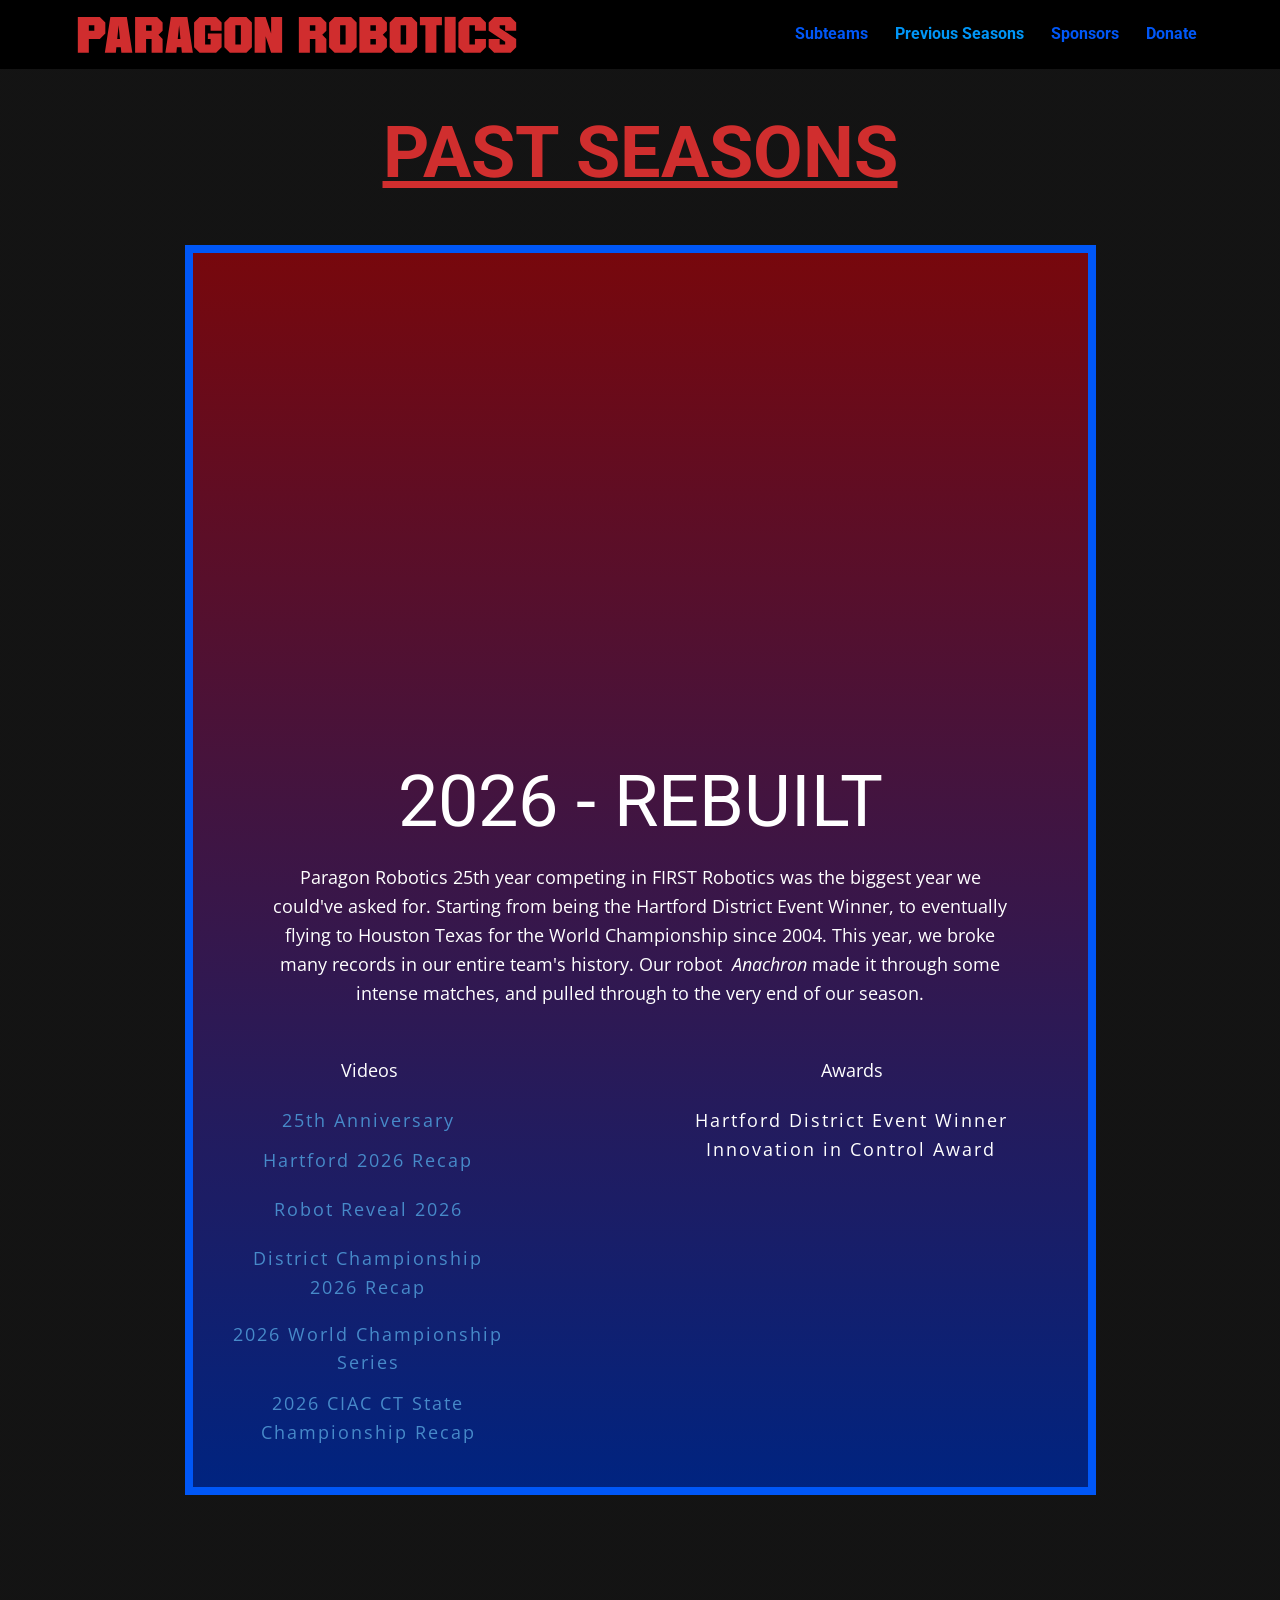
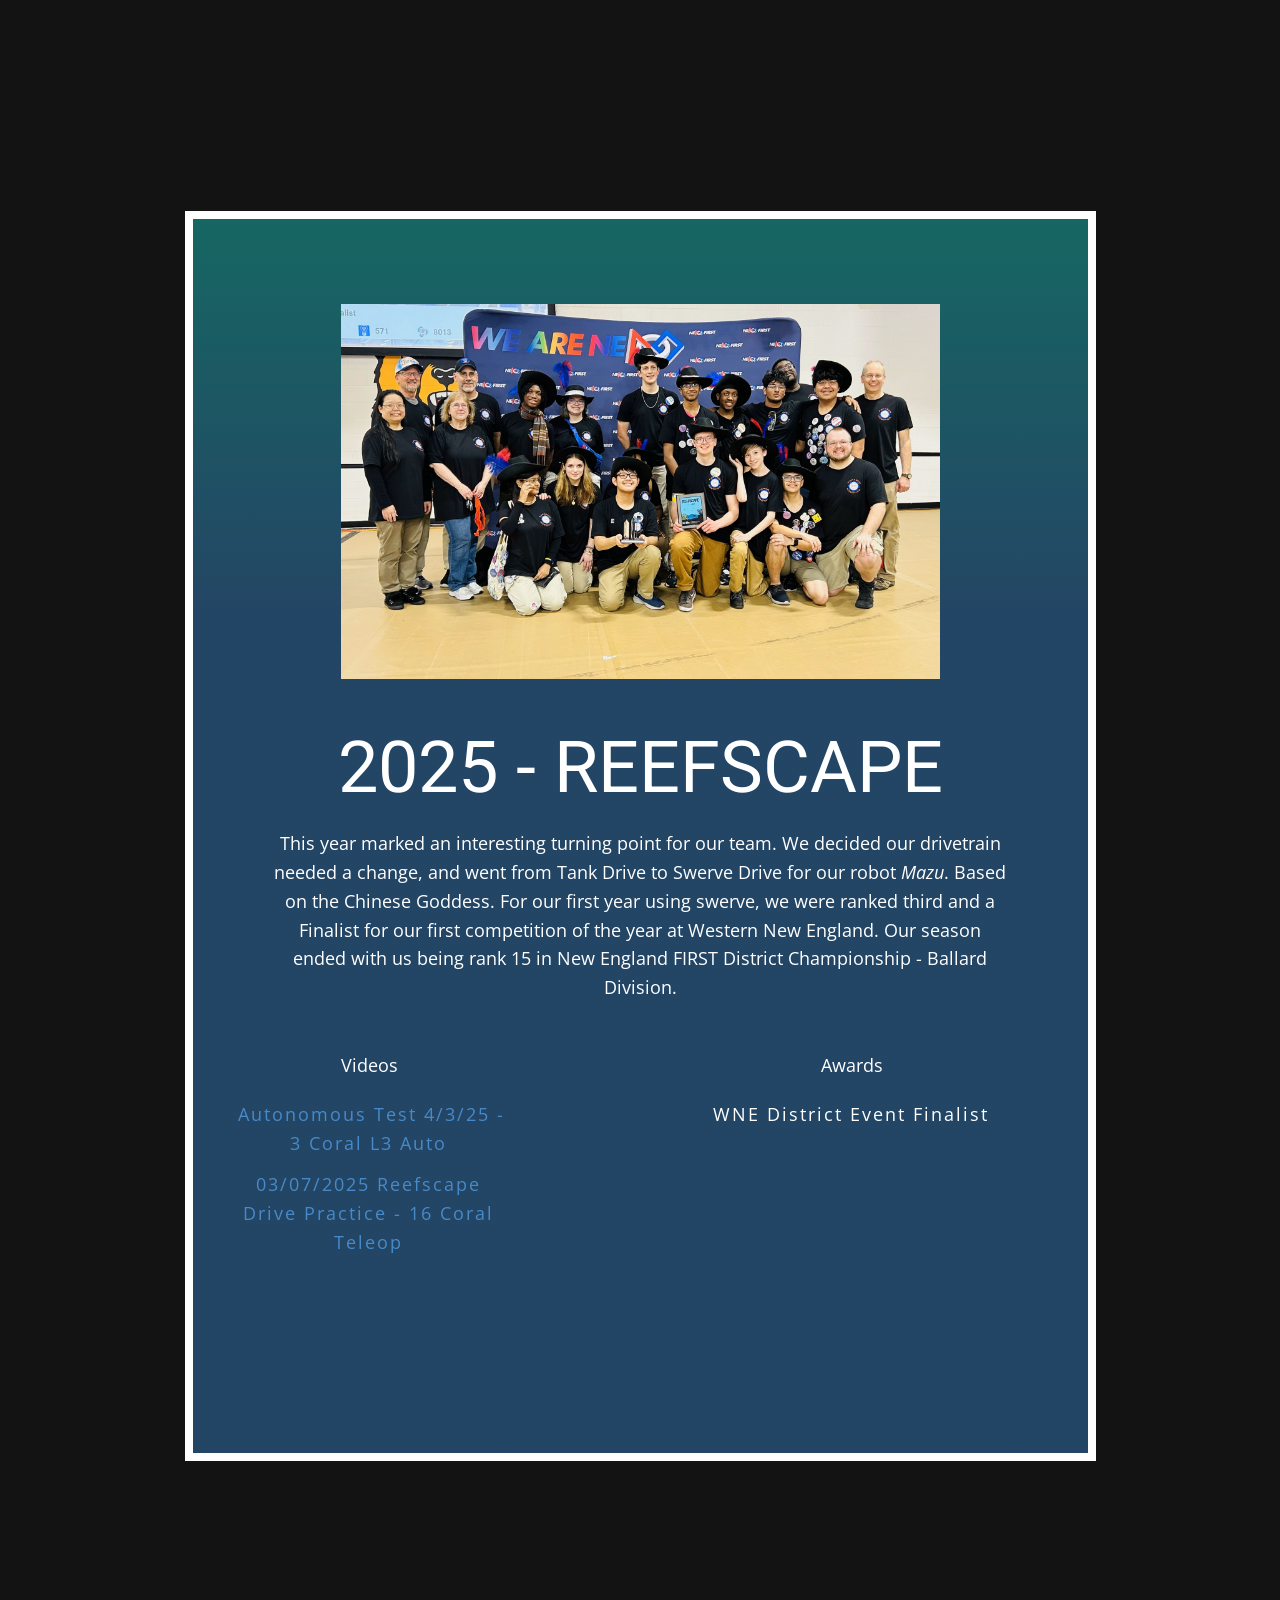
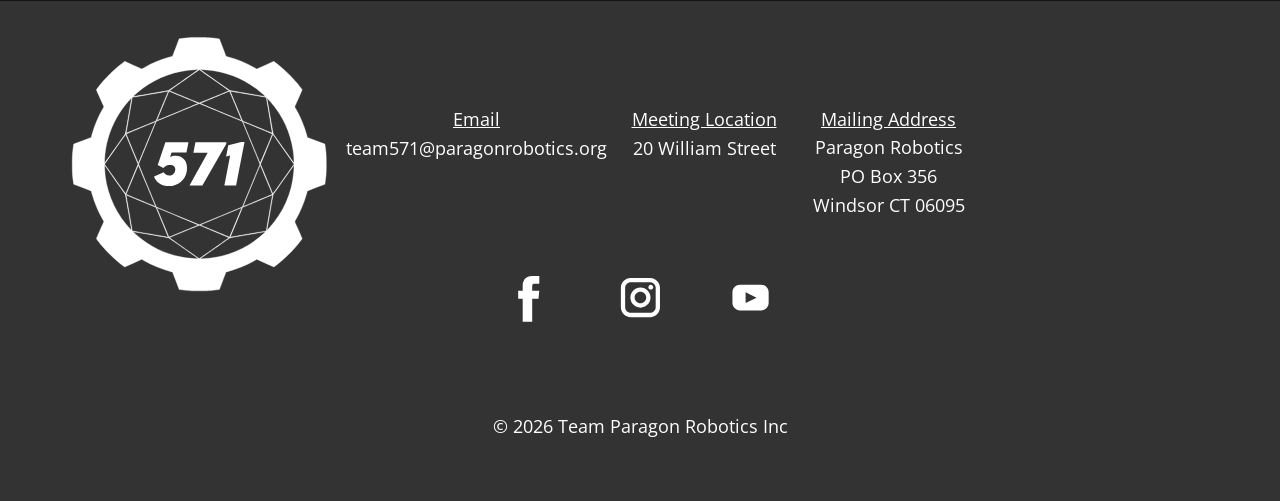
<file: Previous-Seasons.html>
<!DOCTYPE html>
<html style="font-size: 16px;" lang="en"><head>
    <meta name="viewport" content="width=device-width, initial-scale=1.0">
    <meta charset="utf-8">
    <meta name="keywords" content="INTUITIVE">
    <meta name="description" content="">
    <title>Previous Seasons</title>
    <link rel="stylesheet" href="nicepage.css" media="screen">
<link rel="stylesheet" href="Previous-Seasons.css" media="screen">
    <script class="u-script" type="text/javascript" src="jquery.js" defer=""></script>
    <script class="u-script" type="text/javascript" src="nicepage.js" defer=""></script>
    <meta name="generator" content="Nicepage 8.6.2, nicepage.com">
    <link rel="icon" href="images/favicon.png">
    
    
    
    
    
    
    <link id="u-page-google-font" rel="stylesheet" href="https://fonts.googleapis.com/css2?display=swap&amp;family=Roboto:ital,wght@0,100;0,200;0,300;0,400;0,500;0,600;0,700;0,800;0,900;1,100;1,200;1,300;1,400;1,500;1,600;1,700;1,800;1,900&amp;family=Open+Sans:ital,wght@0,300;0,400;0,500;0,600;0,700;0,800;1,300;1,400;1,500;1,600;1,700;1,800">
    <script type="application/ld+json">{
		"@context": "http://schema.org",
		"@type": "Organization",
		"name": "Paragon Robotics Test Site",
		"sameAs": [
				"https://www.facebook.com/paragonrobotics571/",
				"https://www.instagram.com/teamparagon571",
				"https://www.youtube.com/@FRC571ParagonRobotics"
		]
}</script>
    <meta name="theme-color" content="#478ac9">
    <meta property="og:title" content="Previous Seasons">
    <meta property="og:description" content="">
    <meta property="og:type" content="website">
  <meta data-intl-tel-input-cdn-path="intlTelInput/"></head>
  <body data-path-to-root="./" data-include-products="false" class="u-body u-clearfix u-xl-mode" data-lang="en"><header class="u-black u-clearfix u-header u-header" id="header"><div class="u-clearfix u-sheet u-sheet-1">
        <img class="u-expanded-width-sm u-expanded-width-xs u-image u-image-contain u-image-default u-image-1" src="images/websitehometextnologosvg.svg" alt="" data-image-width="1620" data-image-height="141" data-href="./" data-page-id="129201403" title="Home">
        <nav class="u-menu u-menu-one-level u-offcanvas u-menu-1" role="navigation" aria-label="Menu navigation">
          <div class="menu-collapse" style="font-size: 1rem; letter-spacing: 0px; font-weight: 700;">
            <a class="u-button-style u-custom---text-active-color-var u-custom---text-color-var u-custom-left-right-menu-spacing u-custom-padding-bottom u-custom-text-active-color u-custom-text-color u-custom-top-bottom-menu-spacing u-hamburger-link u-nav-link u-text-active-palette-1-base u-text-hover-palette-2-base" href="#" tabindex="-1" aria-label="Open menu" aria-controls="94ed">
              <svg class="u-svg-link" viewBox="0 0 24 24"><use xlink:href="#menu-hamburger"></use></svg>
              <svg class="u-svg-content" version="1.1" id="menu-hamburger" viewBox="0 0 16 16" x="0px" y="0px" xmlns:xlink="http://www.w3.org/1999/xlink" xmlns="http://www.w3.org/2000/svg"><g><rect y="1" width="16" height="2"></rect><rect y="7" width="16" height="2"></rect><rect y="13" width="16" height="2"></rect>
</g></svg>
            </a>
          </div>
          <div class="u-custom-menu u-nav-container">
            <ul role="menubar" class="u-custom-font u-heading-font u-nav u-unstyled u-nav-1"><li role="none" class="u-nav-item"><a role="menuitem" class="u-button-style u-nav-link u-text-active-color-var u-text-color-var u-text-hover-palette-2-base u-nav-link-2" href="Subteams.html">Subteams</a>
</li><li role="none" class="u-nav-item"><a role="menuitem" class="u-button-style u-nav-link u-text-active-color-var u-text-color-var u-text-hover-palette-2-base u-nav-link-2" href="Previous-Seasons.html">Previous Seasons</a>
</li><li role="none" class="u-nav-item"><a role="menuitem" class="u-button-style u-nav-link u-text-active-color-var u-text-color-var u-text-hover-palette-2-base u-nav-link-2" href="Sponsors.html">Sponsors</a>
</li><li role="none" class="u-nav-item"><a role="menuitem" class="u-button-style u-nav-link u-text-active-color-var u-text-color-var u-text-hover-palette-2-base u-nav-link-2" href="Donate.html">Donate</a>
</li></ul>
          </div>
          <div class="u-custom-menu u-nav-container-collapse" id="94ed" role="region" aria-label="Menu panel">
            <div class="u-black u-container-style u-inner-container-layout u-opacity u-opacity-95 u-sidenav">
              <div class="u-inner-container-layout u-sidenav-overflow">
                <div class="u-menu-close" tabindex="-1" aria-label="Close menu"></div>
                <ul class="u-align-center u-nav u-popupmenu-items u-unstyled u-nav-2" role="menubar"><li role="none" class="u-nav-item"><a role="menuitem" class="u-button-style u-nav-link" href="Subteams.html">Subteams</a>
</li><li role="none" class="u-nav-item"><a role="menuitem" class="u-button-style u-nav-link" href="Previous-Seasons.html">Previous Seasons</a>
</li><li role="none" class="u-nav-item"><a role="menuitem" class="u-button-style u-nav-link" href="Sponsors.html">Sponsors</a>
</li><li role="none" class="u-nav-item"><a role="menuitem" class="u-button-style u-nav-link" href="Donate.html">Donate</a>
</li></ul>
              </div>
            </div>
            <div class="u-black u-menu-overlay u-opacity u-opacity-70"></div>
          </div>
        </nav>
      </div></header>
    <section class="u-clearfix u-grey-90 u-shading u-section-1" id="block-2">
      <div class="u-clearfix u-sheet u-sheet-1">
        <h1 class="u-text u-text-color-var u-text-default u-text-1" data-animation-name="customAnimationIn" data-animation-duration="1000" data-animation-delay="0" data-animation-out="0">PAST SEASONS </h1>
        <div class="u-border-8 u-border-color-var u-container-style u-custom-color-3 u-gradient u-group u-group-1">
          <div class="u-container-layout u-valign-top-md u-container-layout-1">
            <div class="u-expanded-width-md u-expanded-width-sm u-expanded-width-xs u-video u-video-contain u-video-1">
              <div class="embed-responsive embed-responsive-1">
                <iframe style="position: absolute;top: 0;left: 0;width: 100%;height: 100%;" class="embed-responsive-item" src="https://www.youtube.com/embed/traHWyv88g0?mute=0&amp;showinfo=0&amp;controls=0&amp;start=0" frameborder="0" allowfullscreen=""></iframe>
              </div>
            </div>
            <h1 class="u-text u-text-default u-text-2">2026 - REBUILT<br>
            </h1>
            <p class="u-align-center u-text u-text-3">Paragon Robotics 25th year competing in FIRST Robotics was the biggest year we could've asked for.​ Starting from being the Hartford District Event Winner, to eventually flying to Houston Texas for the World Championship since 2004. This year, we broke many records in our entire team's history. Our robot&nbsp;<span style="font-style: italic;"> Anachron<span style="font-style: normal;"> made it through some intense matches, and pulled through to the very end of our season.</span></span>
            </p>
            <p class="u-align-center u-text u-text-default-lg u-text-default-xl u-text-4">Video​s</p>
            <p class="u-align-left u-text u-text-default u-text-5">Awards </p>
            <p class="u-align-center u-text u-text-6">Hartford District Event Winner<br>Innovation in Control Award 
            </p>
            <p class="u-align-center u-text u-text-7">
              <a class="u-active-none u-border-none u-btn u-button-link u-button-style u-hover-none u-none u-text-palette-1-base u-btn-1" href="https://www.youtube.com/watch?v=u1yrYtZyd38&amp;list=PL-JmHMG4GXGWCbC2UMcmB2Cz4dunuIA0P&amp;index=10">25th Anniversary<br>
              </a>
            </p>
            <p class="u-align-center u-text u-text-8">
              <a class="u-active-none u-border-none u-btn u-button-link u-button-style u-hover-none u-none u-text-palette-1-base u-btn-2" href="https://youtu.be/Qff8NpCAyjU?si=u_1jvhG42pQdD4Vo">Hartford 2026 Recap </a>
            </p>
            <p class="u-align-center u-text u-text-9">
              <a class="u-active-none u-border-none u-btn u-button-link u-button-style u-hover-none u-none u-text-palette-1-base u-btn-3" href="https://youtu.be/TDv8F4w5Or8?si=WtI1NRhrqZO_ZxuF">Robot Reveal 2026 </a>
            </p>
            <p class="u-align-center u-text u-text-10">
              <a class="u-active-none u-border-none u-btn u-button-link u-button-style u-hover-none u-none u-text-palette-1-base u-btn-4" href="https://youtu.be/rxp2MgHZ0mo?si=ZWyA7xsg9JuJaZpP">District Championship 2026 Recap </a>
            </p>
            <p class="u-align-center u-text u-text-11">
              <a class="u-active-none u-border-none u-btn u-button-link u-button-style u-hover-none u-none u-text-palette-1-base u-btn-5" href="https://youtube.com/playlist?list=PL-JmHMG4GXGVI9JQ6pzW1wAZdjsBYyiUO&amp;si=cHdAoI08nSj38Jj7">2026 World Championship Series </a>
            </p>
            <p class="u-align-center u-text u-text-12">
              <a class="u-active-none u-border-none u-btn u-button-link u-button-style u-hover-none u-none u-text-palette-1-base u-btn-6" href="https://youtu.be/DnaRLvfaoQw?si=4TvrrVy2aNM8hprs">2026 CIAC CT State Championship Recap<br>
              </a>
            </p>
          </div>
        </div>
      </div>
    </section>
    <section class="u-clearfix u-grey-90 u-shading u-section-2" id="block-3">
      <div class="u-clearfix u-sheet u-sheet-1">
        <div class="u-border-8 u-border-color-var u-container-style u-custom-color-3 u-expanded-width-md u-expanded-width-sm u-expanded-width-xs u-gradient u-group u-group-1">
          <div class="u-container-layout u-valign-top-md u-container-layout-1">
            <img class="u-expanded-width-md u-expanded-width-sm u-expanded-width-xs u-image u-image-default u-image-1" src="images/ParagonRoboticsWNE2025.jpeg" alt="" data-image-width="4032" data-image-height="3024">
            <h1 class="u-text u-text-default u-text-1">2025 - REEFSCAPE<br>
            </h1>
            <p class="u-align-center u-text u-text-2"> This year marked an interesting turning point for our team. We​ decided our drivetrain needed a change, and went from Tank Drive to Swerve Drive for our robot <span style="font-style: italic;">Mazu</span>. Based on the Chinese Goddess. For our first year using swerve, we were ranked third and a Finalist for our first competition of the year at Western New England. Our season ended with us being rank 15 in&nbsp;New England FIRST District Championship - Ballard Division.
            </p>
            <p class="u-align-left-lg u-align-left-md u-align-left-xl u-text u-text-default u-text-3">Awards </p>
            <p class="u-align-center-lg u-align-center-md u-align-center-xl u-text u-text-default-lg u-text-default-xl u-text-4">Video​s</p>
            <p class="u-align-center u-text u-text-5">WNE District Event Finalist </p>
            <p class="u-align-center u-text u-text-6">
              <a class="u-active-none u-border-none u-btn u-button-link u-button-style u-hover-none u-none u-text-palette-1-base u-btn-1" href="https://youtu.be/XsfCbJqhZyc?si=p74DZ3yTsv9CZ3Se">&nbsp;Autonomous Test 4/3/25 - 3 Coral L3 Auto </a>
            </p>
            <p class="u-align-center u-text u-text-7">
              <a class="u-active-none u-border-none u-btn u-button-link u-button-style u-hover-none u-none u-text-palette-1-base u-btn-2" href="https://youtu.be/S5u2Tcd_lzI?si=7LgFBk59TKU8VxWV">03/07/2025 Reefscape Drive Practice - 16 Coral Teleop </a>
            </p>
          </div>
        </div>
      </div>
    </section>
    <section class="u-clearfix u-grey-90 u-hidden u-shading u-section-3" id="block-4">
      <div class="u-clearfix u-sheet u-sheet-1">
        <div class="u-border-8 u-border-color-var u-container-style u-custom-color-3 u-gradient u-group u-group-1">
          <div class="u-container-layout u-container-layout-1">
            <img class="u-image u-image-default u-image-1" src="images/ParagonRobotics2024Cresendo.jpg" alt="" data-image-width="1920" data-image-height="1080">
            <h1 class="u-text u-text-default u-text-1">2024 - CRESENDO<br>
            </h1>
            <p class="u-align-center-lg u-align-center-md u-align-center-sm u-align-center-xl u-text u-text-2">bh </p>
          </div>
        </div>
      </div>
    </section>
    <section class="u-clearfix u-grey-90 u-hidden u-shading u-section-4" id="block-5">
      <div class="u-clearfix u-sheet u-sheet-1">
        <div class="u-border-8 u-border-color-var u-container-style u-custom-color-3 u-gradient u-group u-group-1">
          <div class="u-container-layout u-container-layout-1">
            <img class="u-image u-image-default u-image-1" src="images/ParagonRobotics2023Chargedup.jpg" alt="" data-image-width="1961" data-image-height="1103">
            <h1 class="u-text u-text-default u-text-1">2023 - CHARGED UP<br>
            </h1>
            <p class="u-align-center-lg u-align-center-md u-align-center-sm u-align-center-xl u-text u-text-2">bh </p>
          </div>
        </div>
      </div>
    </section>
    
    
    
    <footer class="u-align-center u-clearfix u-container-align-center u-footer u-grey-80 u-footer" id="footer"><div class="u-clearfix u-sheet u-sheet-1">
        <img class="u-image u-image-contain u-image-default u-image-1" src="images/Circle-Logo-2027-V2-White-SVG1.svg" alt="" data-image-width="760" data-image-height="747">
        <p class="u-align-center u-text u-text-1"><u>Email</u>
          <br>team571@paragonrobotics.org
        </p>
        <p class="u-align-center u-text u-text-2"><span style="text-decoration: underline !important;">Mailing Address</span>
          <br>Paragon Robotics<br>PO Box 356<br>Windsor CT 06095<br>
        </p>
        <p class="u-align-center u-text u-text-3"><span style="text-decoration: underline !important;">Meeting Location</span>
          <br>20 William Street 
        </p>
        <div class="u-social-icons u-social-icons-1">
          <a class="u-social-url" title="facebook" target="_blank" href="https://www.facebook.com/paragonrobotics571/"><span class="u-icon u-social-facebook u-social-icon u-text-grey-80 u-icon-1"><svg class="u-svg-link" preserveAspectRatio="xMidYMin slice" viewBox="0 0 112 112" style=""><use xlink:href="#svg-6a39"></use></svg><svg class="u-svg-content" viewBox="0 0 112 112" x="0" y="0" id="svg-6a39"><circle fill="currentColor" cx="56.1" cy="56.1" r="55"></circle><path fill="#FFFFFF" d="M73.5,31.6h-9.1c-1.4,0-3.6,0.8-3.6,3.9v8.5h12.6L72,58.3H60.8v40.8H43.9V58.3h-8V43.9h8v-9.2
c0-6.7,3.1-17,17-17h12.5v13.9H73.5z"></path></svg></span>
          </a>
          <a class="u-social-url" title="instagram" target="_blank" href="https://www.instagram.com/teamparagon571"><span class="u-icon u-social-icon u-social-instagram u-text-grey-80 u-icon-2"><svg class="u-svg-link" preserveAspectRatio="xMidYMin slice" viewBox="0 0 112 112" style=""><use xlink:href="#svg-199a"></use></svg><svg class="u-svg-content" viewBox="0 0 112 112" x="0" y="0" id="svg-199a"><circle fill="currentColor" cx="56.1" cy="56.1" r="55"></circle><path fill="#FFFFFF" d="M55.9,38.2c-9.9,0-17.9,8-17.9,17.9C38,66,46,74,55.9,74c9.9,0,17.9-8,17.9-17.9C73.8,46.2,65.8,38.2,55.9,38.2
z M55.9,66.4c-5.7,0-10.3-4.6-10.3-10.3c-0.1-5.7,4.6-10.3,10.3-10.3c5.7,0,10.3,4.6,10.3,10.3C66.2,61.8,61.6,66.4,55.9,66.4z"></path><path fill="#FFFFFF" d="M74.3,33.5c-2.3,0-4.2,1.9-4.2,4.2s1.9,4.2,4.2,4.2s4.2-1.9,4.2-4.2S76.6,33.5,74.3,33.5z"></path><path fill="#FFFFFF" d="M73.1,21.3H38.6c-9.7,0-17.5,7.9-17.5,17.5v34.5c0,9.7,7.9,17.6,17.5,17.6h34.5c9.7,0,17.5-7.9,17.5-17.5V38.8
C90.6,29.1,82.7,21.3,73.1,21.3z M83,73.3c0,5.5-4.5,9.9-9.9,9.9H38.6c-5.5,0-9.9-4.5-9.9-9.9V38.8c0-5.5,4.5-9.9,9.9-9.9h34.5
c5.5,0,9.9,4.5,9.9,9.9V73.3z"></path></svg></span>
          </a>
          <a class="u-social-url" target="_blank" data-type="YouTube" title="YouTube" href="https://www.youtube.com/@FRC571ParagonRobotics"><span class="u-icon u-social-icon u-social-youtube u-text-grey-80 u-icon-3"><svg class="u-svg-link" preserveAspectRatio="xMidYMin slice" viewBox="0 0 112 112" style=""><use xlink:href="#svg-5f70"></use></svg><svg class="u-svg-content" viewBox="0 0 112 112" x="0" y="0" id="svg-5f70"><circle fill="currentColor" cx="56.1" cy="56.1" r="55"></circle><path fill="#FFFFFF" d="M74.9,33.3H37.3c-7.4,0-13.4,6-13.4,13.4v18.8c0,7.4,6,13.4,13.4,13.4h37.6c7.4,0,13.4-6,13.4-13.4V46.7 C88.3,39.3,82.3,33.3,74.9,33.3L74.9,33.3z M65.9,57l-17.6,8.4c-0.5,0.2-1-0.1-1-0.6V47.5c0-0.5,0.6-0.9,1-0.6l17.6,8.9 C66.4,56,66.4,56.8,65.9,57L65.9,57z"></path></svg></span>
          </a>
        </div>
        <p class="u-align-center u-text u-text-default u-text-4"> © 2026 Team Paragon Robotics Inc</p>
      </div></footer>
    <section class="u-backlink u-clearfix u-grey-80"></section>
  
</body></html>
</file>
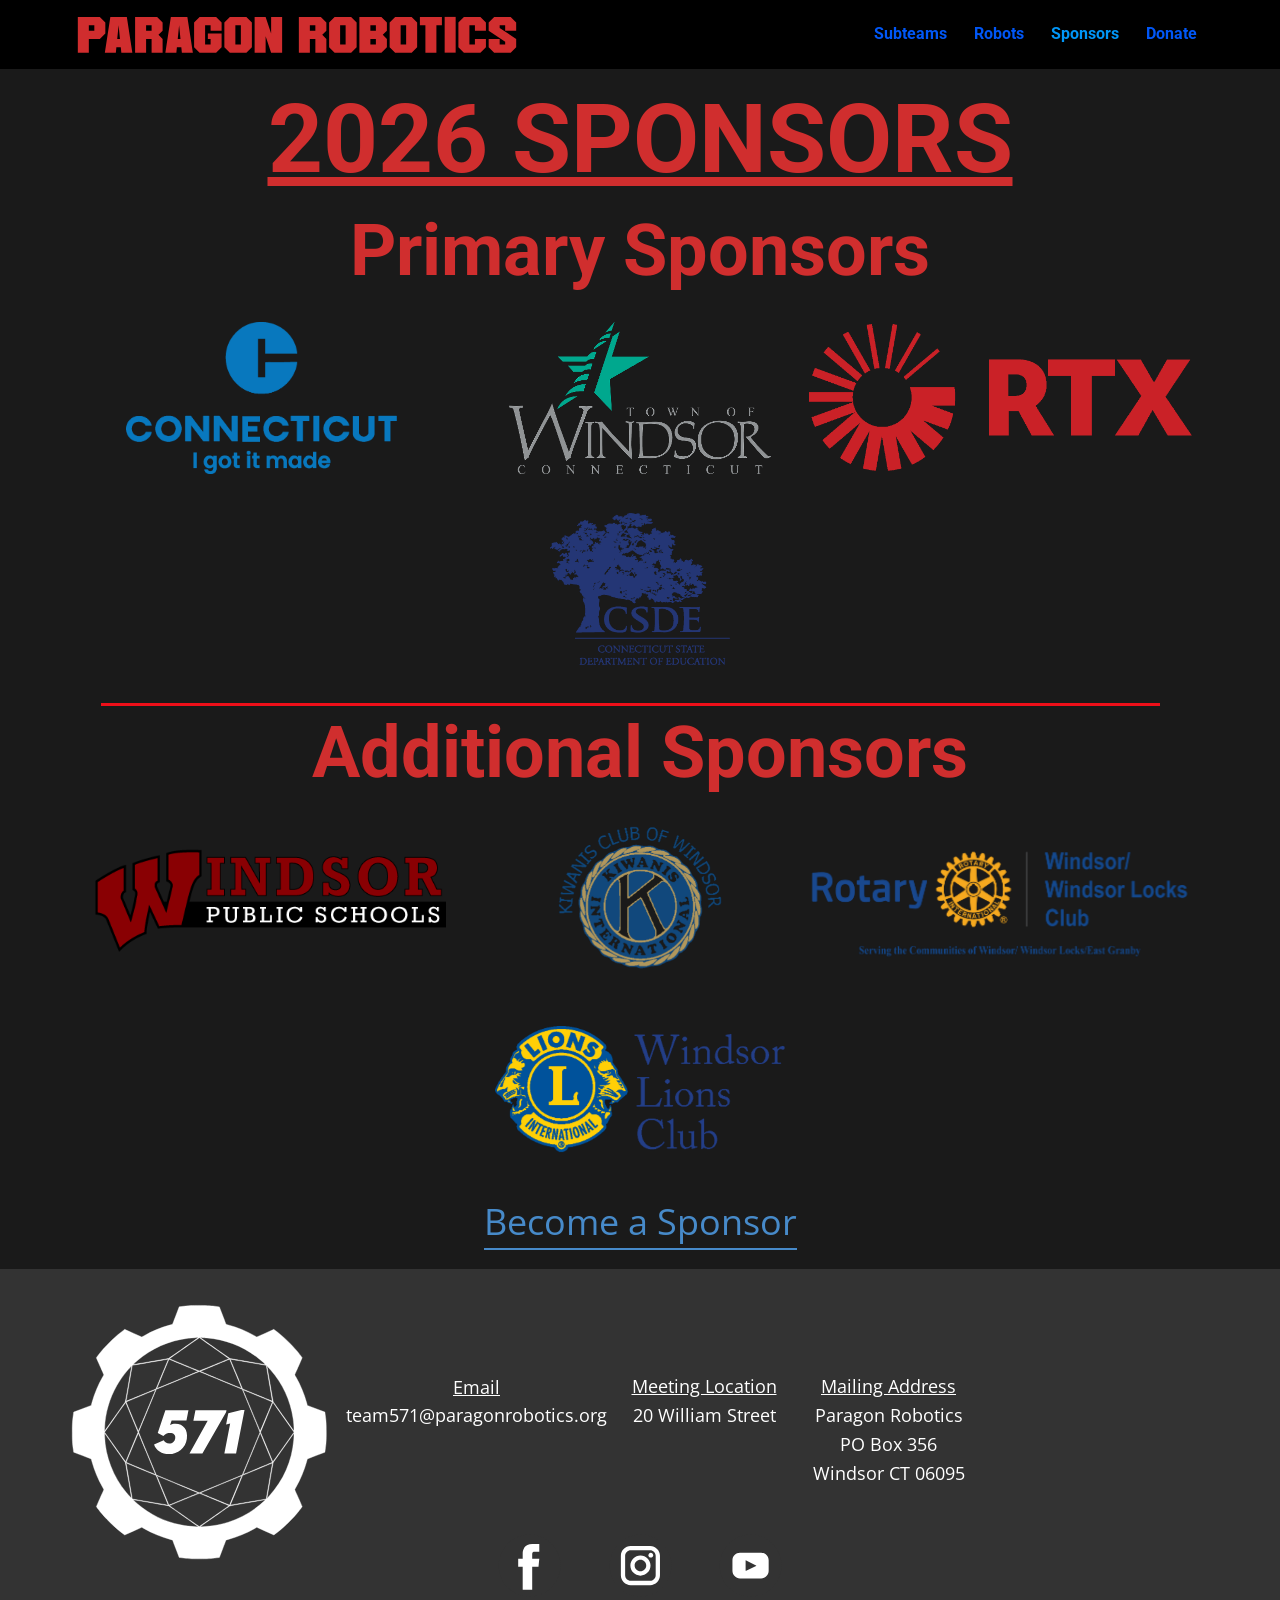
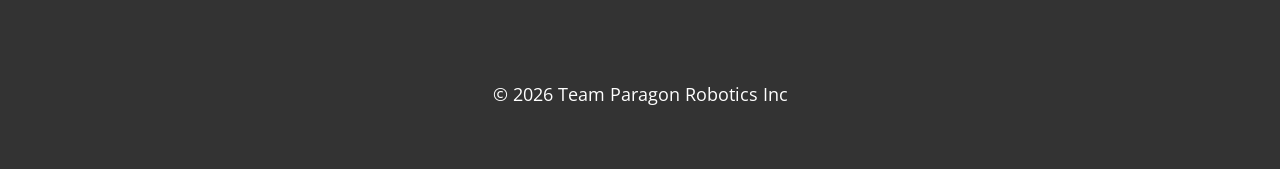
<file: Sponsors.html>
<!DOCTYPE html>
<html style="font-size: 16px;" lang="en"><head>
    <meta name="viewport" content="width=device-width, initial-scale=1.0">
    <meta charset="utf-8">
    <meta name="keywords" content="2026 SPONSORS, Primary Sponsors​, Additional Sponsors​">
    <meta name="description" content="">
    <title>Sponsors</title>
    <link rel="stylesheet" href="nicepage.css" media="screen">
<link rel="stylesheet" href="Sponsors.css" media="screen">
    <script class="u-script" type="text/javascript" src="jquery.js" defer=""></script>
    <script class="u-script" type="text/javascript" src="nicepage.js" defer=""></script>
    <meta name="generator" content="Nicepage 8.6.23, nicepage.com">
    <link rel="icon" href="images/favicon.png">
    
    
    
    
    <link id="u-page-google-font" rel="stylesheet" href="https://fonts.googleapis.com/css2?display=swap&amp;family=Roboto:ital,wght@0,100;0,200;0,300;0,400;0,500;0,600;0,700;0,800;0,900;1,100;1,200;1,300;1,400;1,500;1,600;1,700;1,800;1,900&amp;family=Open+Sans:ital,wght@0,300;0,400;0,500;0,600;0,700;0,800;1,300;1,400;1,500;1,600;1,700;1,800">
    <script type="application/ld+json">{
		"@context": "http://schema.org",
		"@type": "Organization",
		"name": "Paragon Robotics Test Site",
		"sameAs": [
				"https://www.facebook.com/paragonrobotics571/",
				"https://www.instagram.com/teamparagon571",
				"https://www.youtube.com/@FRC571ParagonRobotics"
		]
}</script>
    <meta name="theme-color" content="#478ac9">
    <meta property="og:title" content="Sponsors">
    <meta property="og:description" content="">
    <meta property="og:type" content="website">
  <meta data-intl-tel-input-cdn-path="intlTelInput/"></head>
  <body data-path-to-root="./" data-include-products="false" class="u-body u-clearfix u-xl-mode" data-lang="en"><header class="u-black u-clearfix u-header u-header" id="header"><div class="u-clearfix u-sheet u-sheet-1">
        <img class="u-expanded-width-sm u-expanded-width-xs u-image u-image-contain u-image-default u-image-1" src="images/websitehometextnologosvg.svg" alt="" data-image-width="1620" data-image-height="141" data-href="./" data-page-id="129201403" title="Home">
        <nav class="u-menu u-menu-one-level u-offcanvas u-menu-1" role="navigation" aria-label="Menu navigation">
          <div class="menu-collapse" style="font-size: 1rem; letter-spacing: 0px; font-weight: 700;">
            <a class="u-button-style u-custom---text-active-color-var u-custom---text-color-var u-custom-left-right-menu-spacing u-custom-padding-bottom u-custom-text-active-color u-custom-text-color u-custom-top-bottom-menu-spacing u-hamburger-link u-nav-link u-text-active-palette-1-base u-text-hover-palette-2-base" href="#" tabindex="-1" aria-label="Open menu" aria-controls="94ed">
              <svg class="u-svg-link" viewBox="0 0 24 24"><use xlink:href="#menu-hamburger"></use></svg>
              <svg class="u-svg-content" version="1.1" id="menu-hamburger" viewBox="0 0 16 16" x="0px" y="0px" xmlns:xlink="http://www.w3.org/1999/xlink" xmlns="http://www.w3.org/2000/svg"><g><rect y="1" width="16" height="2"></rect><rect y="7" width="16" height="2"></rect><rect y="13" width="16" height="2"></rect>
</g></svg>
            </a>
          </div>
          <div class="u-custom-menu u-nav-container">
            <ul role="menubar" class="u-custom-font u-heading-font u-nav u-unstyled u-nav-1"><li role="none" class="u-nav-item"><a role="menuitem" class="u-button-style u-nav-link u-text-active-color-var u-text-color-var u-text-hover-palette-2-base u-nav-link-2" href="Subteams.html">Subteams</a>
</li><li role="none" class="u-nav-item"><a role="menuitem" class="u-button-style u-nav-link u-text-active-color-var u-text-color-var u-text-hover-palette-2-base u-nav-link-2" href="Robots.html">Robots</a>
</li><li role="none" class="u-nav-item"><a role="menuitem" class="u-button-style u-nav-link u-text-active-color-var u-text-color-var u-text-hover-palette-2-base u-nav-link-2" href="Sponsors.html">Sponsors</a>
</li><li role="none" class="u-nav-item"><a role="menuitem" class="u-button-style u-nav-link u-text-active-color-var u-text-color-var u-text-hover-palette-2-base u-nav-link-2" href="Donate.html">Donate</a>
</li></ul>
          </div>
          <div class="u-custom-menu u-nav-container-collapse" id="94ed" role="region" aria-label="Menu panel">
            <div class="u-black u-container-style u-inner-container-layout u-opacity u-opacity-95 u-sidenav">
              <div class="u-inner-container-layout u-sidenav-overflow">
                <div class="u-menu-close" tabindex="-1" aria-label="Close menu"></div>
                <ul class="u-align-center u-nav u-popupmenu-items u-unstyled u-nav-2" role="menubar"><li role="none" class="u-nav-item"><a role="menuitem" class="u-button-style u-nav-link" href="Subteams.html">Subteams</a>
</li><li role="none" class="u-nav-item"><a role="menuitem" class="u-button-style u-nav-link" href="Robots.html">Robots</a>
</li><li role="none" class="u-nav-item"><a role="menuitem" class="u-button-style u-nav-link" href="Sponsors.html">Sponsors</a>
</li><li role="none" class="u-nav-item"><a role="menuitem" class="u-button-style u-nav-link" href="Donate.html">Donate</a>
</li></ul>
              </div>
            </div>
            <div class="u-black u-menu-overlay u-opacity u-opacity-70"></div>
          </div>
        </nav>
      </div></header>
    <section class="u-clearfix u-grey-90 u-section-1" id="block-1">
      <div class="u-clearfix u-sheet u-sheet-1">
        <h1 class="u-align-center-xs u-text u-text-color-var u-text-default-lg u-text-default-md u-text-default-sm u-text-default-xl u-title u-text-1">2026 SPONSORS</h1>
        <h1 class="u-align-center-xs u-text u-text-color-var u-text-default-lg u-text-default-md u-text-default-sm u-text-default-xl u-text-2" data-animation-name="customAnimationIn" data-animation-duration="1000" data-animation-delay="0">Primary Sponsors </h1>
        <img class="custom-expanded u-image u-image-contain u-image-default u-image-1" src="images/Connecticut.png" alt="" data-image-width="1456" data-image-height="815" data-animation-name="fadeIn" data-animation-duration="1000" data-animation-delay="0" data-animation-out="0">
        <img class="custom-expanded u-image u-image-contain u-image-default u-image-2" src="images/TownofWindsor.png" alt="" data-image-width="519" data-image-height="300" data-animation-name="fadeIn" data-animation-duration="1000" data-animation-delay="0" data-animation-out="0">
        <img class="custom-expanded u-image u-image-contain u-image-default u-image-3" src="images/RTX.png" alt="" data-image-width="1382" data-image-height="529" data-animation-name="fadeIn" data-animation-duration="1000" data-animation-delay="0" data-animation-out="0">
        <img class="u-image u-image-contain u-image-default u-image-4" src="images/CSDE.png" alt="" data-image-width="1293" data-image-height="1087" data-animation-name="fadeIn" data-animation-duration="1000" data-animation-delay="0" data-animation-out="0">
      </div>
    </section>
    <section class="u-clearfix u-grey-90 u-section-2" id="block-2">
      <div class="u-clearfix u-sheet u-sheet-1">
        <div class="u-border-3 u-border-custom-color-1 u-shape u-shape-bottom u-shape-left u-shape-line u-shape-right u-shape-1"></div>
        <h1 class="u-text u-text-color-var u-text-default u-text-1">Additional Sponsors </h1>
        <img class="custom-expanded u-image u-image-contain u-image-default u-image-1" src="images/WPS.png" alt="" data-image-width="502" data-image-height="136" data-animation-name="customAnimationIn" data-animation-duration="1000" data-animation-delay="0" data-animation-out="0">
        <img class="custom-expanded u-image u-image-contain u-image-default u-image-2" src="images/KiwanisClub.png" alt="" data-image-width="493" data-image-height="449" data-animation-name="customAnimationIn" data-animation-duration="1000" data-animation-delay="0" data-animation-out="0">
        <img class="custom-expanded u-image u-image-contain u-image-default u-image-3" src="images/RotaryClub.png" alt="" data-image-width="1634" data-image-height="511" data-animation-name="customAnimationIn" data-animation-duration="1000" data-animation-delay="0" data-animation-out="0">
        <img class="custom-expanded u-image u-image-contain u-image-default u-image-4" src="images/WindsorLionsClub.png" alt="" data-image-width="824" data-image-height="429" data-animation-name="customAnimationIn" data-animation-duration="1000" data-animation-delay="0" data-animation-out="0">
        <a href="Donate.html" data-page-id="187969328" class="u-active-none u-border-2 u-border-no-left u-border-no-right u-border-no-top u-border-palette-1-base u-btn u-btn-rectangle u-button-style u-hover-none u-none u-btn-1" title="Donate">Become a Sponsor </a>
      </div>
    </section>
    
    
    
    <footer class="u-align-center u-clearfix u-container-align-center u-footer u-grey-80 u-footer" id="footer"><div class="u-clearfix u-sheet u-sheet-1">
        <img class="u-image u-image-contain u-image-default u-image-1" src="images/Circle-Logo-2027-V2-White-SVG1.svg" alt="" data-image-width="760" data-image-height="747">
        <p class="u-align-center u-text u-text-1"><u>Email</u>
          <br>team571@paragonrobotics.org
        </p>
        <p class="u-align-center u-text u-text-2"><span style="text-decoration: underline !important;">Mailing Address</span>
          <br>Paragon Robotics<br>PO Box 356<br>Windsor CT 06095<br>
        </p>
        <p class="u-align-center u-text u-text-3"><span style="text-decoration: underline !important;">Meeting Location</span>
          <br>20 William Street 
        </p>
        <div class="u-social-icons u-social-icons-1">
          <a class="u-social-url" title="facebook" target="_blank" href="https://www.facebook.com/paragonrobotics571/"><span class="u-icon u-social-facebook u-social-icon u-text-grey-80 u-icon-1"><svg class="u-svg-link" preserveAspectRatio="xMidYMin slice" viewBox="0 0 112 112" style=""><use xlink:href="#svg-6a39"></use></svg><svg class="u-svg-content" viewBox="0 0 112 112" x="0" y="0" id="svg-6a39"><circle fill="currentColor" cx="56.1" cy="56.1" r="55"></circle><path fill="#FFFFFF" d="M73.5,31.6h-9.1c-1.4,0-3.6,0.8-3.6,3.9v8.5h12.6L72,58.3H60.8v40.8H43.9V58.3h-8V43.9h8v-9.2
c0-6.7,3.1-17,17-17h12.5v13.9H73.5z"></path></svg></span>
          </a>
          <a class="u-social-url" title="instagram" target="_blank" href="https://www.instagram.com/teamparagon571"><span class="u-icon u-social-icon u-social-instagram u-text-grey-80 u-icon-2"><svg class="u-svg-link" preserveAspectRatio="xMidYMin slice" viewBox="0 0 112 112" style=""><use xlink:href="#svg-199a"></use></svg><svg class="u-svg-content" viewBox="0 0 112 112" x="0" y="0" id="svg-199a"><circle fill="currentColor" cx="56.1" cy="56.1" r="55"></circle><path fill="#FFFFFF" d="M55.9,38.2c-9.9,0-17.9,8-17.9,17.9C38,66,46,74,55.9,74c9.9,0,17.9-8,17.9-17.9C73.8,46.2,65.8,38.2,55.9,38.2
z M55.9,66.4c-5.7,0-10.3-4.6-10.3-10.3c-0.1-5.7,4.6-10.3,10.3-10.3c5.7,0,10.3,4.6,10.3,10.3C66.2,61.8,61.6,66.4,55.9,66.4z"></path><path fill="#FFFFFF" d="M74.3,33.5c-2.3,0-4.2,1.9-4.2,4.2s1.9,4.2,4.2,4.2s4.2-1.9,4.2-4.2S76.6,33.5,74.3,33.5z"></path><path fill="#FFFFFF" d="M73.1,21.3H38.6c-9.7,0-17.5,7.9-17.5,17.5v34.5c0,9.7,7.9,17.6,17.5,17.6h34.5c9.7,0,17.5-7.9,17.5-17.5V38.8
C90.6,29.1,82.7,21.3,73.1,21.3z M83,73.3c0,5.5-4.5,9.9-9.9,9.9H38.6c-5.5,0-9.9-4.5-9.9-9.9V38.8c0-5.5,4.5-9.9,9.9-9.9h34.5
c5.5,0,9.9,4.5,9.9,9.9V73.3z"></path></svg></span>
          </a>
          <a class="u-social-url" target="_blank" data-type="YouTube" title="YouTube" href="https://www.youtube.com/@FRC571ParagonRobotics"><span class="u-icon u-social-icon u-social-youtube u-text-grey-80 u-icon-3"><svg class="u-svg-link" preserveAspectRatio="xMidYMin slice" viewBox="0 0 112 112" style=""><use xlink:href="#svg-5f70"></use></svg><svg class="u-svg-content" viewBox="0 0 112 112" x="0" y="0" id="svg-5f70"><circle fill="currentColor" cx="56.1" cy="56.1" r="55"></circle><path fill="#FFFFFF" d="M74.9,33.3H37.3c-7.4,0-13.4,6-13.4,13.4v18.8c0,7.4,6,13.4,13.4,13.4h37.6c7.4,0,13.4-6,13.4-13.4V46.7 C88.3,39.3,82.3,33.3,74.9,33.3L74.9,33.3z M65.9,57l-17.6,8.4c-0.5,0.2-1-0.1-1-0.6V47.5c0-0.5,0.6-0.9,1-0.6l17.6,8.9 C66.4,56,66.4,56.8,65.9,57L65.9,57z"></path></svg></span>
          </a>
        </div>
        <p class="u-align-center u-text u-text-default u-text-4"> © 2026 Team Paragon Robotics Inc</p>
      </div></footer>
    <section class="u-backlink u-clearfix u-grey-80"></section>
  
</body></html>
</file>
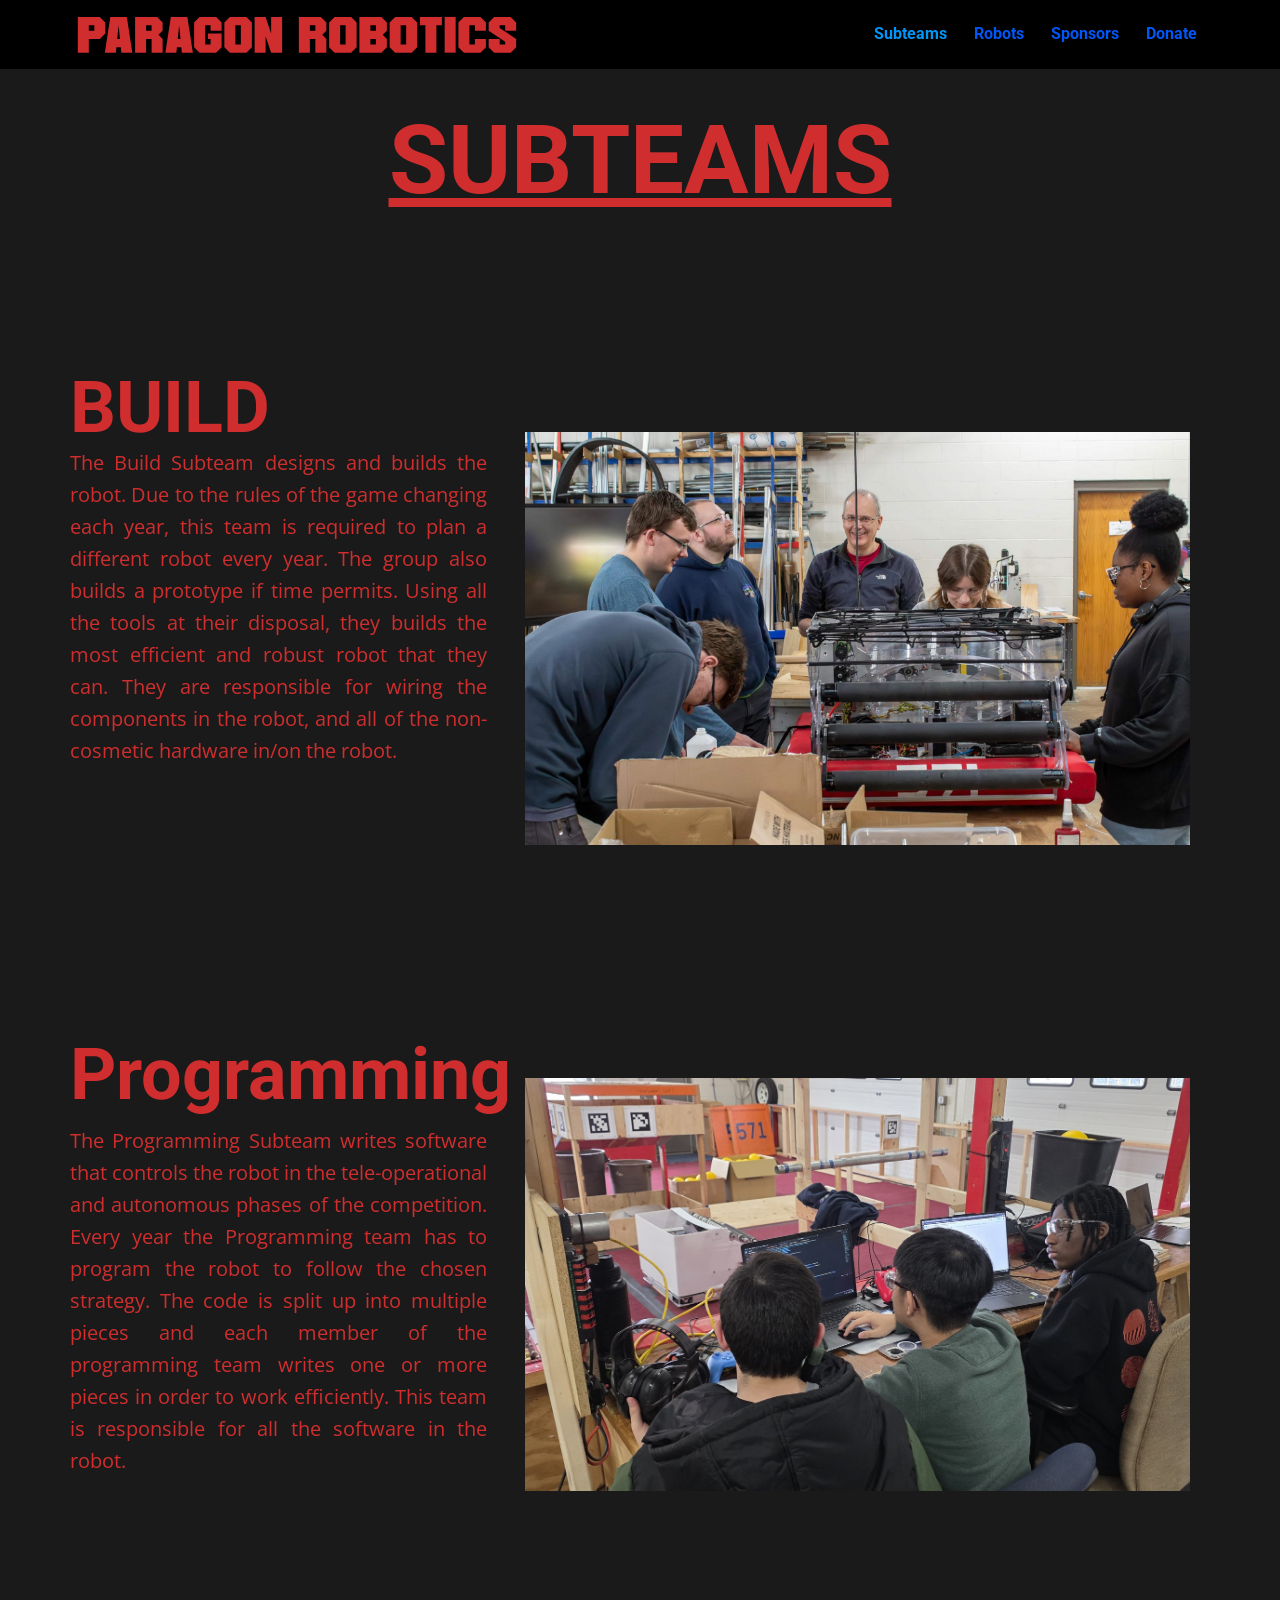
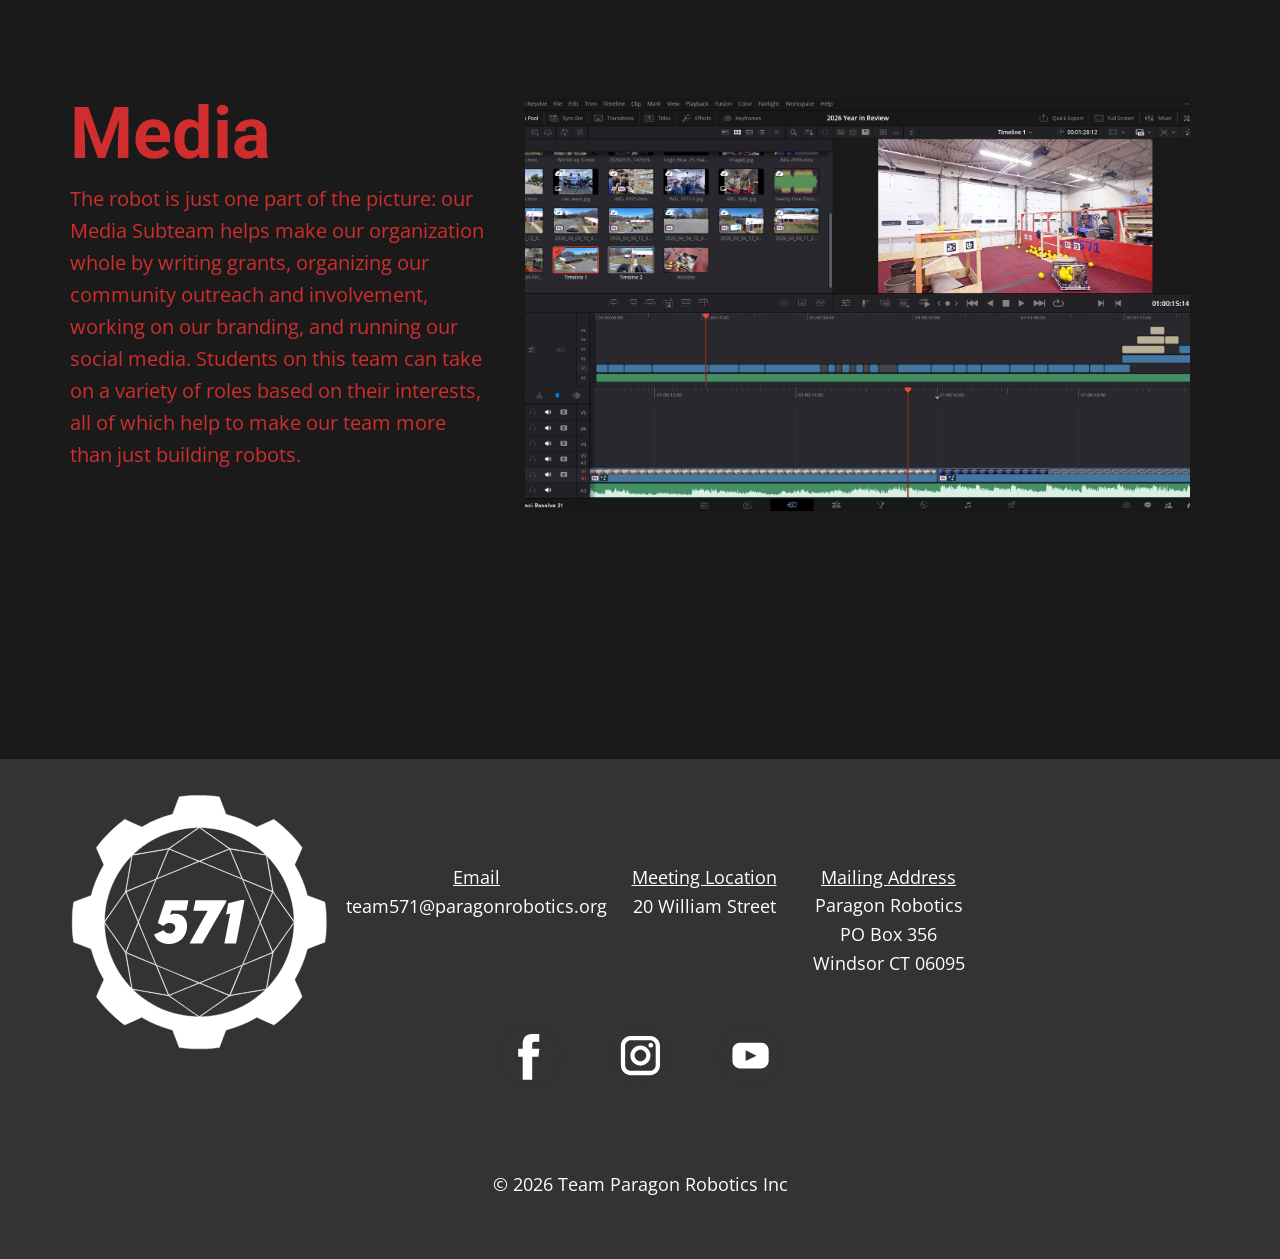
<file: Subteams.html>
<!DOCTYPE html>
<html style="font-size: 16px;" lang="en"><head>
    <meta name="viewport" content="width=device-width, initial-scale=1.0">
    <meta charset="utf-8">
    <meta name="keywords" content="SUBTEAMS​">
    <meta name="description" content="">
    <title>Subteams</title>
    <link rel="stylesheet" href="nicepage.css" media="screen">
<link rel="stylesheet" href="Subteams.css" media="screen">
    <script class="u-script" type="text/javascript" src="jquery.js" defer=""></script>
    <script class="u-script" type="text/javascript" src="nicepage.js" defer=""></script>
    <meta name="generator" content="Nicepage 8.6.23, nicepage.com">
    <link rel="icon" href="images/favicon.png">
    
    
    
    <link id="u-page-google-font" rel="stylesheet" href="https://fonts.googleapis.com/css2?display=swap&amp;family=Roboto:ital,wght@0,100;0,200;0,300;0,400;0,500;0,600;0,700;0,800;0,900;1,100;1,200;1,300;1,400;1,500;1,600;1,700;1,800;1,900&amp;family=Open+Sans:ital,wght@0,300;0,400;0,500;0,600;0,700;0,800;1,300;1,400;1,500;1,600;1,700;1,800">
    <script type="application/ld+json">{
		"@context": "http://schema.org",
		"@type": "Organization",
		"name": "Paragon Robotics Test Site",
		"sameAs": [
				"https://www.facebook.com/paragonrobotics571/",
				"https://www.instagram.com/teamparagon571",
				"https://www.youtube.com/@FRC571ParagonRobotics"
		]
}</script>
    <meta name="theme-color" content="#478ac9">
    <meta property="og:title" content="Subteams">
    <meta property="og:description" content="">
    <meta property="og:type" content="website">
  <meta data-intl-tel-input-cdn-path="intlTelInput/"></head>
  <body data-path-to-root="./" data-include-products="false" class="u-body u-clearfix u-xl-mode" data-lang="en"><header class="u-black u-clearfix u-header u-header" id="header"><div class="u-clearfix u-sheet u-sheet-1">
        <img class="u-expanded-width-sm u-expanded-width-xs u-image u-image-contain u-image-default u-image-1" src="images/websitehometextnologosvg.svg" alt="" data-image-width="1620" data-image-height="141" data-href="./" data-page-id="129201403" title="Home">
        <nav class="u-menu u-menu-one-level u-offcanvas u-menu-1" role="navigation" aria-label="Menu navigation">
          <div class="menu-collapse" style="font-size: 1rem; letter-spacing: 0px; font-weight: 700;">
            <a class="u-button-style u-custom---text-active-color-var u-custom---text-color-var u-custom-left-right-menu-spacing u-custom-padding-bottom u-custom-text-active-color u-custom-text-color u-custom-top-bottom-menu-spacing u-hamburger-link u-nav-link u-text-active-palette-1-base u-text-hover-palette-2-base" href="#" tabindex="-1" aria-label="Open menu" aria-controls="94ed">
              <svg class="u-svg-link" viewBox="0 0 24 24"><use xlink:href="#menu-hamburger"></use></svg>
              <svg class="u-svg-content" version="1.1" id="menu-hamburger" viewBox="0 0 16 16" x="0px" y="0px" xmlns:xlink="http://www.w3.org/1999/xlink" xmlns="http://www.w3.org/2000/svg"><g><rect y="1" width="16" height="2"></rect><rect y="7" width="16" height="2"></rect><rect y="13" width="16" height="2"></rect>
</g></svg>
            </a>
          </div>
          <div class="u-custom-menu u-nav-container">
            <ul role="menubar" class="u-custom-font u-heading-font u-nav u-unstyled u-nav-1"><li role="none" class="u-nav-item"><a role="menuitem" class="u-button-style u-nav-link u-text-active-color-var u-text-color-var u-text-hover-palette-2-base u-nav-link-2" href="Subteams.html">Subteams</a>
</li><li role="none" class="u-nav-item"><a role="menuitem" class="u-button-style u-nav-link u-text-active-color-var u-text-color-var u-text-hover-palette-2-base u-nav-link-2" href="Robots.html">Robots</a>
</li><li role="none" class="u-nav-item"><a role="menuitem" class="u-button-style u-nav-link u-text-active-color-var u-text-color-var u-text-hover-palette-2-base u-nav-link-2" href="Sponsors.html">Sponsors</a>
</li><li role="none" class="u-nav-item"><a role="menuitem" class="u-button-style u-nav-link u-text-active-color-var u-text-color-var u-text-hover-palette-2-base u-nav-link-2" href="Donate.html">Donate</a>
</li></ul>
          </div>
          <div class="u-custom-menu u-nav-container-collapse" id="94ed" role="region" aria-label="Menu panel">
            <div class="u-black u-container-style u-inner-container-layout u-opacity u-opacity-95 u-sidenav">
              <div class="u-inner-container-layout u-sidenav-overflow">
                <div class="u-menu-close" tabindex="-1" aria-label="Close menu"></div>
                <ul class="u-align-center u-nav u-popupmenu-items u-unstyled u-nav-2" role="menubar"><li role="none" class="u-nav-item"><a role="menuitem" class="u-button-style u-nav-link" href="Subteams.html">Subteams</a>
</li><li role="none" class="u-nav-item"><a role="menuitem" class="u-button-style u-nav-link" href="Robots.html">Robots</a>
</li><li role="none" class="u-nav-item"><a role="menuitem" class="u-button-style u-nav-link" href="Sponsors.html">Sponsors</a>
</li><li role="none" class="u-nav-item"><a role="menuitem" class="u-button-style u-nav-link" href="Donate.html">Donate</a>
</li></ul>
              </div>
            </div>
            <div class="u-black u-menu-overlay u-opacity u-opacity-70"></div>
          </div>
        </nav>
      </div></header>
    <section class="u-clearfix u-grey-90 u-section-1" id="block-1">
      <div class="u-clearfix u-sheet u-sheet-1">
        <h1 class="u-text u-text-color-var u-text-default u-title u-text-1" data-animation-name="customAnimationIn" data-animation-duration="1000" data-animation-delay="0" data-animation-out="0">SUBTEAMS </h1>
        <h1 class="u-align-center-sm u-align-center-xs u-text u-text-color-var u-text-2" data-animation-name="customAnimationIn" data-animation-duration="1000" data-animation-delay="0" data-animation-out="0">BUILD </h1>
        <img class="u-align-right u-expanded-width-sm u-expanded-width-xs u-image u-image-default u-image-1" src="images/IMG_7878.jpg" alt="" data-image-width="3240" data-image-height="2160">
        <p class="u-align-center-md u-align-center-sm u-align-center-xs u-align-justify-lg u-align-justify-xl u-text u-text-color-var u-text-3" data-animation-name="customAnimationIn" data-animation-duration="1000" data-animation-delay="0" data-animation-out="0">The Build Subteam designs and builds the robot. Due to the rules of the game changing each year, this team is required to plan a different robot every year. The group also builds a prototype if time permits. Using all the tools at their disposal, they builds the most efficient and robust robot that they can. They are responsible for wiring the components in the robot, and all of the non-cosmetic hardware in/on the robot. </p>
        <h1 class="u-align-center-sm u-align-center-xs u-align-left-lg u-align-left-md u-align-left-xl u-text u-text-color-var u-text-4" data-animation-name="customAnimationIn" data-animation-duration="1000" data-animation-delay="0" data-animation-out="0">Programming </h1>
        <img class="u-align-right u-expanded-width-sm u-expanded-width-xs u-image u-image-default u-image-2" src="images/20260307_144905.jpg" alt="" data-image-width="4000" data-image-height="1848">
        <p class="u-align-center-md u-align-center-sm u-align-center-xs u-align-justify-lg u-align-justify-xl u-text u-text-color-var u-text-5" data-animation-name="customAnimationIn" data-animation-duration="1000" data-animation-delay="0" data-animation-out="0">The Programming Subteam writes software that controls the robot in the tele-operational and autonomous phases of the competition. Every year the Programming team has to program the robot to follow the chosen strategy. The code is split up into multiple pieces and each member of the programming team writes one or more pieces in order to work efficiently. This team is responsible for all the software in the robot. </p>
        <h1 class="u-align-center-sm u-align-center-xs u-text u-text-color-var u-text-6" data-animation-name="customAnimationIn" data-animation-duration="1000" data-animation-delay="0" data-animation-out="0">Media </h1>
        <img class="u-align-right u-expanded-width-sm u-expanded-width-xs u-image u-image-default u-image-3" src="images/Screenshot2026-07-29161902.png" alt="" data-image-width="2559" data-image-height="1438">
        <p class="u-align-center-md u-align-center-sm u-align-center-xs u-text u-text-color-var u-text-7" data-animation-name="customAnimationIn" data-animation-duration="1000" data-animation-delay="0" data-animation-out="0">The robot is just one part of the picture: our Media Subteam helps make our organization whole by writing grants, organizing our community outreach and involvement, working on our branding, and running our social media. Students on this team can take on a variety of roles based on their interests, all of which help to make our team more than just building robots. </p>
      </div>
    </section>
    
    
    
    <footer class="u-align-center u-clearfix u-container-align-center u-footer u-grey-80 u-footer" id="footer"><div class="u-clearfix u-sheet u-sheet-1">
        <img class="u-image u-image-contain u-image-default u-image-1" src="images/Circle-Logo-2027-V2-White-SVG1.svg" alt="" data-image-width="760" data-image-height="747">
        <p class="u-align-center u-text u-text-1"><u>Email</u>
          <br>team571@paragonrobotics.org
        </p>
        <p class="u-align-center u-text u-text-2"><span style="text-decoration: underline !important;">Mailing Address</span>
          <br>Paragon Robotics<br>PO Box 356<br>Windsor CT 06095<br>
        </p>
        <p class="u-align-center u-text u-text-3"><span style="text-decoration: underline !important;">Meeting Location</span>
          <br>20 William Street 
        </p>
        <div class="u-social-icons u-social-icons-1">
          <a class="u-social-url" title="facebook" target="_blank" href="https://www.facebook.com/paragonrobotics571/"><span class="u-icon u-social-facebook u-social-icon u-text-grey-80 u-icon-1"><svg class="u-svg-link" preserveAspectRatio="xMidYMin slice" viewBox="0 0 112 112" style=""><use xlink:href="#svg-6a39"></use></svg><svg class="u-svg-content" viewBox="0 0 112 112" x="0" y="0" id="svg-6a39"><circle fill="currentColor" cx="56.1" cy="56.1" r="55"></circle><path fill="#FFFFFF" d="M73.5,31.6h-9.1c-1.4,0-3.6,0.8-3.6,3.9v8.5h12.6L72,58.3H60.8v40.8H43.9V58.3h-8V43.9h8v-9.2
c0-6.7,3.1-17,17-17h12.5v13.9H73.5z"></path></svg></span>
          </a>
          <a class="u-social-url" title="instagram" target="_blank" href="https://www.instagram.com/teamparagon571"><span class="u-icon u-social-icon u-social-instagram u-text-grey-80 u-icon-2"><svg class="u-svg-link" preserveAspectRatio="xMidYMin slice" viewBox="0 0 112 112" style=""><use xlink:href="#svg-199a"></use></svg><svg class="u-svg-content" viewBox="0 0 112 112" x="0" y="0" id="svg-199a"><circle fill="currentColor" cx="56.1" cy="56.1" r="55"></circle><path fill="#FFFFFF" d="M55.9,38.2c-9.9,0-17.9,8-17.9,17.9C38,66,46,74,55.9,74c9.9,0,17.9-8,17.9-17.9C73.8,46.2,65.8,38.2,55.9,38.2
z M55.9,66.4c-5.7,0-10.3-4.6-10.3-10.3c-0.1-5.7,4.6-10.3,10.3-10.3c5.7,0,10.3,4.6,10.3,10.3C66.2,61.8,61.6,66.4,55.9,66.4z"></path><path fill="#FFFFFF" d="M74.3,33.5c-2.3,0-4.2,1.9-4.2,4.2s1.9,4.2,4.2,4.2s4.2-1.9,4.2-4.2S76.6,33.5,74.3,33.5z"></path><path fill="#FFFFFF" d="M73.1,21.3H38.6c-9.7,0-17.5,7.9-17.5,17.5v34.5c0,9.7,7.9,17.6,17.5,17.6h34.5c9.7,0,17.5-7.9,17.5-17.5V38.8
C90.6,29.1,82.7,21.3,73.1,21.3z M83,73.3c0,5.5-4.5,9.9-9.9,9.9H38.6c-5.5,0-9.9-4.5-9.9-9.9V38.8c0-5.5,4.5-9.9,9.9-9.9h34.5
c5.5,0,9.9,4.5,9.9,9.9V73.3z"></path></svg></span>
          </a>
          <a class="u-social-url" target="_blank" data-type="YouTube" title="YouTube" href="https://www.youtube.com/@FRC571ParagonRobotics"><span class="u-icon u-social-icon u-social-youtube u-text-grey-80 u-icon-3"><svg class="u-svg-link" preserveAspectRatio="xMidYMin slice" viewBox="0 0 112 112" style=""><use xlink:href="#svg-5f70"></use></svg><svg class="u-svg-content" viewBox="0 0 112 112" x="0" y="0" id="svg-5f70"><circle fill="currentColor" cx="56.1" cy="56.1" r="55"></circle><path fill="#FFFFFF" d="M74.9,33.3H37.3c-7.4,0-13.4,6-13.4,13.4v18.8c0,7.4,6,13.4,13.4,13.4h37.6c7.4,0,13.4-6,13.4-13.4V46.7 C88.3,39.3,82.3,33.3,74.9,33.3L74.9,33.3z M65.9,57l-17.6,8.4c-0.5,0.2-1-0.1-1-0.6V47.5c0-0.5,0.6-0.9,1-0.6l17.6,8.9 C66.4,56,66.4,56.8,65.9,57L65.9,57z"></path></svg></span>
          </a>
        </div>
        <p class="u-align-center u-text u-text-default u-text-4"> © 2026 Team Paragon Robotics Inc</p>
      </div></footer>
    <section class="u-backlink u-clearfix u-grey-80"></section>
  
</body></html>
</file>
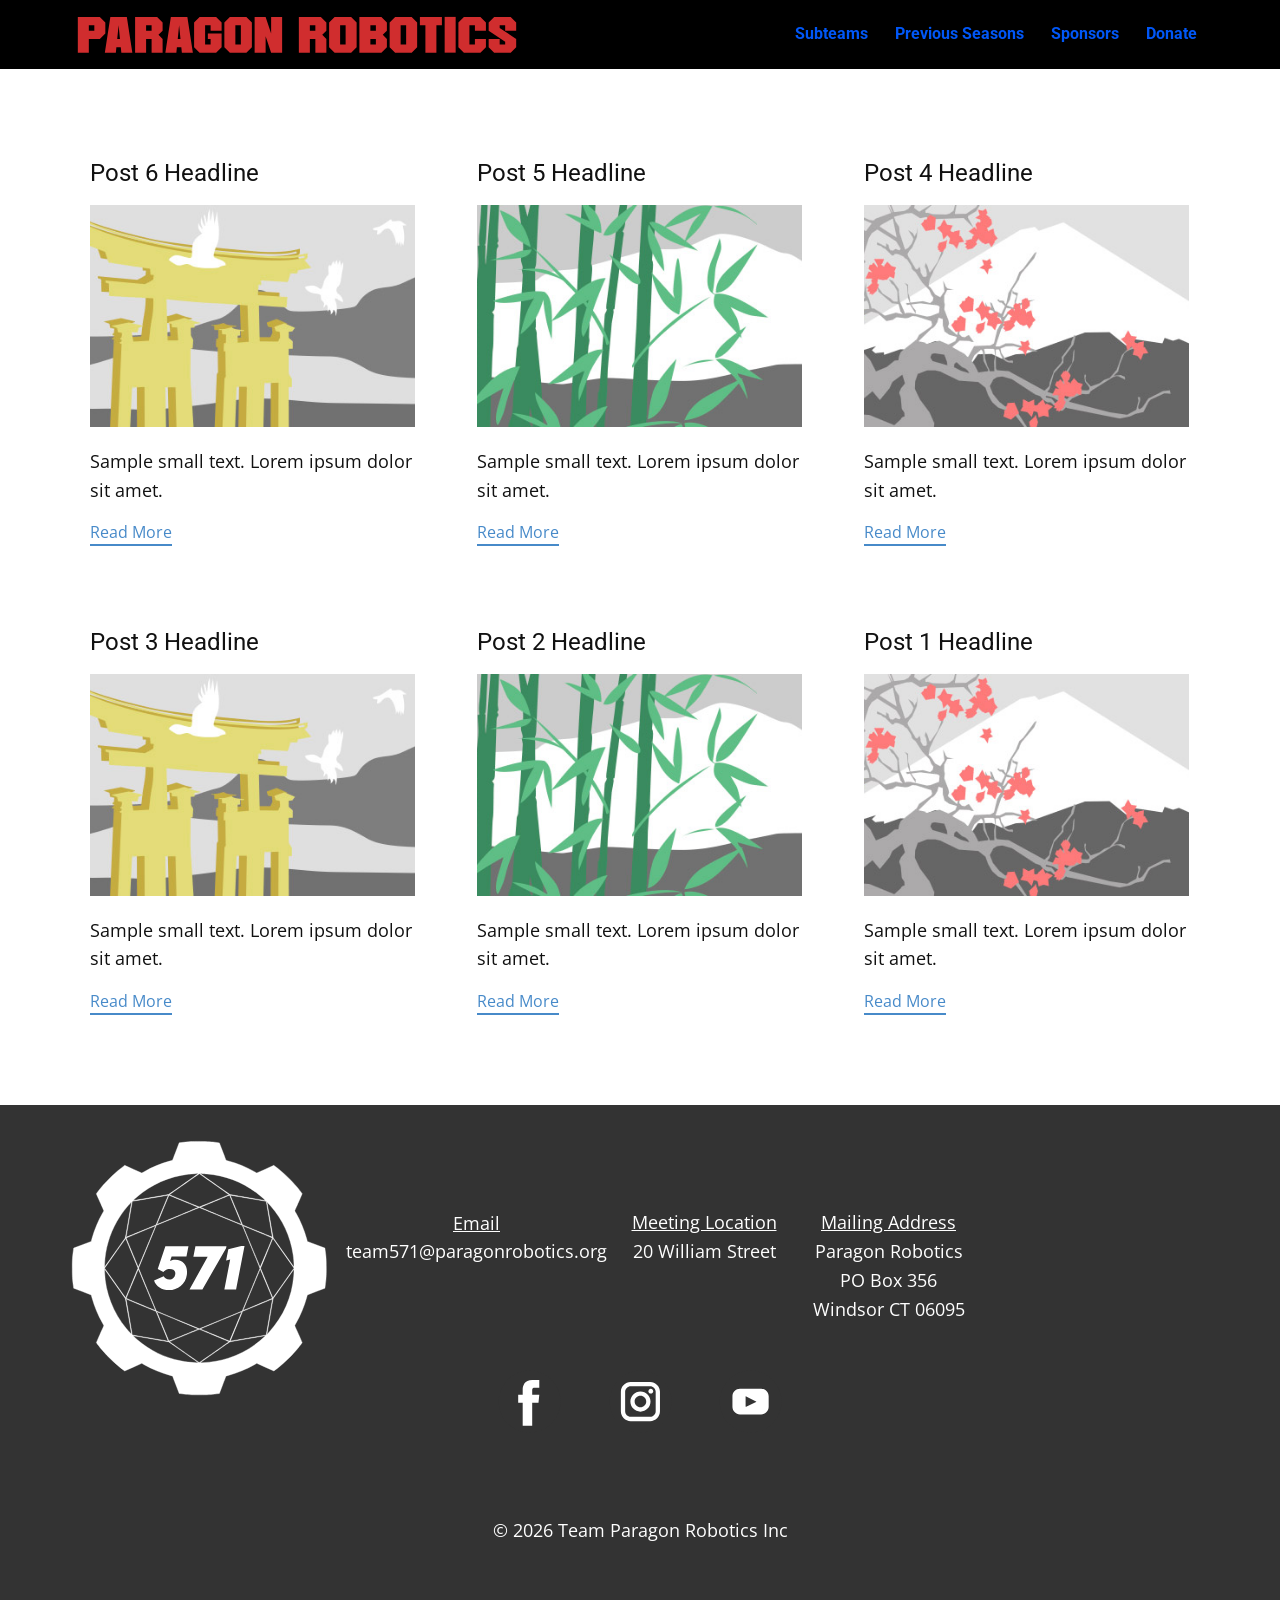
<file: blog/blog.html>
<!DOCTYPE html>
<html style="font-size: 16px;" lang="en"><head>
    <meta name="viewport" content="width=device-width, initial-scale=1.0">
    <meta charset="utf-8">
    <meta name="keywords" content="">
    <meta name="description" content="">
    <title>Blog</title>
    <link rel="stylesheet" href="../nicepage.css" media="screen">
<link rel="stylesheet" href="../Blog-Template.css" media="screen">
    <script class="u-script" type="text/javascript" src="../jquery.js" defer=""></script>
    <script class="u-script" type="text/javascript" src="../nicepage.js" defer=""></script>
    <meta name="generator" content="Nicepage 8.6.2, nicepage.com">
    <link rel="icon" href="../images/favicon.png">
    
    
    
    <link id="u-page-google-font" rel="stylesheet" href="https://fonts.googleapis.com/css2?display=swap&amp;family=Roboto:ital,wght@0,100;0,200;0,300;0,400;0,500;0,600;0,700;0,800;0,900;1,100;1,200;1,300;1,400;1,500;1,600;1,700;1,800;1,900&amp;family=Open+Sans:ital,wght@0,300;0,400;0,500;0,600;0,700;0,800;1,300;1,400;1,500;1,600;1,700;1,800">
    <script type="application/ld+json">{
		"@context": "http://schema.org",
		"@type": "Organization",
		"name": "Paragon Robotics Test Site",
		"sameAs": [
				"https://www.facebook.com/paragonrobotics571/",
				"https://www.instagram.com/teamparagon571",
				"https://www.youtube.com/@FRC571ParagonRobotics"
		]
}</script>
    <meta name="theme-color" content="#478ac9">
  <meta data-intl-tel-input-cdn-path="intlTelInput/"></head>
  <body data-path-to-root="../" data-include-products="false" class="u-body u-xl-mode" data-lang="en"><header class="u-black u-clearfix u-header u-header" id="header"><div class="u-clearfix u-sheet u-sheet-1">
        <img class="u-expanded-width-sm u-expanded-width-xs u-image u-image-contain u-image-default u-image-1" src="../images/websitehometextnologosvg.svg" alt="" data-image-width="1620" data-image-height="141" data-href="../" data-page-id="129201403" title="Home">
        <nav class="u-menu u-menu-one-level u-offcanvas u-menu-1" role="navigation" aria-label="Menu navigation">
          <div class="menu-collapse" style="font-size: 1rem; letter-spacing: 0px; font-weight: 700;">
            <a class="u-button-style u-custom---text-active-color-var u-custom---text-color-var u-custom-left-right-menu-spacing u-custom-padding-bottom u-custom-text-active-color u-custom-text-color u-custom-top-bottom-menu-spacing u-hamburger-link u-nav-link u-text-active-palette-1-base u-text-hover-palette-2-base" href="#" tabindex="-1" aria-label="Open menu" aria-controls="94ed">
              <svg class="u-svg-link" viewBox="0 0 24 24"><use xlink:href="#menu-hamburger"></use></svg>
              <svg class="u-svg-content" version="1.1" id="menu-hamburger" viewBox="0 0 16 16" x="0px" y="0px" xmlns:xlink="http://www.w3.org/1999/xlink" xmlns="http://www.w3.org/2000/svg"><g><rect y="1" width="16" height="2"></rect><rect y="7" width="16" height="2"></rect><rect y="13" width="16" height="2"></rect>
</g></svg>
            </a>
          </div>
          <div class="u-custom-menu u-nav-container">
            <ul role="menubar" class="u-custom-font u-heading-font u-nav u-unstyled u-nav-1"><li role="none" class="u-nav-item"><a role="menuitem" class="u-button-style u-nav-link u-text-active-color-var u-text-color-var u-text-hover-palette-2-base u-nav-link-2" href="../Subteams.html">Subteams</a>
</li><li role="none" class="u-nav-item"><a role="menuitem" class="u-button-style u-nav-link u-text-active-color-var u-text-color-var u-text-hover-palette-2-base u-nav-link-2" href="../Previous-Seasons.html">Previous Seasons</a>
</li><li role="none" class="u-nav-item"><a role="menuitem" class="u-button-style u-nav-link u-text-active-color-var u-text-color-var u-text-hover-palette-2-base u-nav-link-2" href="../Sponsors.html">Sponsors</a>
</li><li role="none" class="u-nav-item"><a role="menuitem" class="u-button-style u-nav-link u-text-active-color-var u-text-color-var u-text-hover-palette-2-base u-nav-link-2" href="../Donate.html">Donate</a>
</li></ul>
          </div>
          <div class="u-custom-menu u-nav-container-collapse" id="94ed" role="region" aria-label="Menu panel">
            <div class="u-black u-container-style u-inner-container-layout u-opacity u-opacity-95 u-sidenav">
              <div class="u-inner-container-layout u-sidenav-overflow">
                <div class="u-menu-close" tabindex="-1" aria-label="Close menu"></div>
                <ul class="u-align-center u-nav u-popupmenu-items u-unstyled u-nav-2" role="menubar"><li role="none" class="u-nav-item"><a role="menuitem" class="u-button-style u-nav-link" href="../Subteams.html">Subteams</a>
</li><li role="none" class="u-nav-item"><a role="menuitem" class="u-button-style u-nav-link" href="../Previous-Seasons.html">Previous Seasons</a>
</li><li role="none" class="u-nav-item"><a role="menuitem" class="u-button-style u-nav-link" href="../Sponsors.html">Sponsors</a>
</li><li role="none" class="u-nav-item"><a role="menuitem" class="u-button-style u-nav-link" href="../Donate.html">Donate</a>
</li></ul>
              </div>
            </div>
            <div class="u-black u-menu-overlay u-opacity u-opacity-70"></div>
          </div>
        </nav>
      </div></header>
    <section class="u-clearfix u-section-1" id="block-2">
      <div class="u-clearfix u-sheet u-valign-middle u-sheet-1"><!--blog--><!--blog_options_json--><!--{"type":"Recent","source":"","tags":"","count":""}--><!--/blog_options_json-->
        <div class="u-blog u-expanded-width u-repeater u-repeater-1" data-blog-id="blog-1"><!--blog_post-->
          <div class="u-blog-post u-container-style u-repeater-item u-white u-repeater-item-1"><meta name="twitter:description" content="Sample small text. Lorem ipsum dolor sit amet."><meta name="description" content="Sample small text. Lorem ipsum dolor sit amet."><meta property="og:type" content="article"><meta property="og:title" content="Post 6 Headline"><meta property="og:description" content="Sample small text. Lorem ipsum dolor sit amet."><meta property="og:image" content="../images/8ad73f3c.jpeg">
            <div class="u-container-layout u-similar-container u-valign-top u-container-layout-1"><!--blog_post_header-->
              <h4 class="u-blog-control u-text u-text-1">
                <a class="u-post-header-link" href="../blog/post-5.html">Post 6 Headline</a>
              </h4><!--/blog_post_header--><!--blog_post_image-->
              <img alt="" class="u-blog-control u-expanded-width u-image u-image-default u-image-1" src="../images/8ad73f3c.jpeg" data-href="../blog/post-5.html"><!--/blog_post_image--><!--blog_post_content-->
              <div class="u-blog-control u-post-content u-text u-text-2 fr-view">Sample small text. Lorem ipsum dolor sit amet.</div><!--/blog_post_content--><!--blog_post_readmore-->
              <a href="../blog/post-5.html" class="u-blog-control u-border-2 u-border-palette-1-base u-btn u-btn-rectangle u-button-style u-none u-btn-1"><!--blog_post_readmore_content--><!--options_json--><!--{"content":"","defaultValue":"Read More"}--><!--/options_json-->Read More<!--/blog_post_readmore_content--></a><!--/blog_post_readmore-->
            </div>
          </div><div class="u-blog-post u-container-style u-repeater-item u-video-cover u-white"><meta name="twitter:description" content="Sample small text. Lorem ipsum dolor sit amet."><meta name="description" content="Sample small text. Lorem ipsum dolor sit amet."><meta property="og:type" content="article"><meta property="og:title" content="Post 5 Headline"><meta property="og:description" content="Sample small text. Lorem ipsum dolor sit amet."><meta property="og:image" content="../images/68f64b9d.jpeg">
            <div class="u-container-layout u-similar-container u-valign-top u-container-layout-2"><!--blog_post_header-->
              <h4 class="u-blog-control u-text u-text-3">
                <a class="u-post-header-link" href="../blog/post-4.html">Post 5 Headline</a>
              </h4><!--/blog_post_header--><!--blog_post_image-->
              <img alt="" class="u-blog-control u-expanded-width u-image u-image-default u-image-2" src="../images/68f64b9d.jpeg" data-href="../blog/post-4.html"><!--/blog_post_image--><!--blog_post_content-->
              <div class="u-blog-control u-post-content u-text u-text-4 fr-view">Sample small text. Lorem ipsum dolor sit amet.</div><!--/blog_post_content--><!--blog_post_readmore-->
              <a href="../blog/post-4.html" class="u-blog-control u-border-2 u-border-palette-1-base u-btn u-btn-rectangle u-button-style u-none u-btn-2"><!--blog_post_readmore_content--><!--options_json--><!--{"content":"","defaultValue":"Read More"}--><!--/options_json-->Read More<!--/blog_post_readmore_content--></a><!--/blog_post_readmore-->
            </div>
          </div><div class="u-blog-post u-container-style u-repeater-item u-video-cover u-white"><meta name="twitter:description" content="Sample small text. Lorem ipsum dolor sit amet."><meta name="description" content="Sample small text. Lorem ipsum dolor sit amet."><meta property="og:type" content="article"><meta property="og:title" content="Post 4 Headline"><meta property="og:description" content="Sample small text. Lorem ipsum dolor sit amet."><meta property="og:image" content="../images/0fd3416c.jpeg">
            <div class="u-container-layout u-similar-container u-valign-top u-container-layout-3"><!--blog_post_header-->
              <h4 class="u-blog-control u-text u-text-5">
                <a class="u-post-header-link" href="../blog/post-3.html">Post 4 Headline</a>
              </h4><!--/blog_post_header--><!--blog_post_image-->
              <img alt="" class="u-blog-control u-expanded-width u-image u-image-default u-image-3" src="../images/0fd3416c.jpeg" data-href="../blog/post-3.html"><!--/blog_post_image--><!--blog_post_content-->
              <div class="u-blog-control u-post-content u-text u-text-6 fr-view">Sample small text. Lorem ipsum dolor sit amet.</div><!--/blog_post_content--><!--blog_post_readmore-->
              <a href="../blog/post-3.html" class="u-blog-control u-border-2 u-border-palette-1-base u-btn u-btn-rectangle u-button-style u-none u-btn-3"><!--blog_post_readmore_content--><!--options_json--><!--{"content":"","defaultValue":"Read More"}--><!--/options_json-->Read More<!--/blog_post_readmore_content--></a><!--/blog_post_readmore-->
            </div>
          </div><div class="u-blog-post u-container-style u-repeater-item u-white u-repeater-item-1"><meta name="twitter:description" content="Sample small text. Lorem ipsum dolor sit amet."><meta name="description" content="Sample small text. Lorem ipsum dolor sit amet."><meta property="og:type" content="article"><meta property="og:title" content="Post 3 Headline"><meta property="og:description" content="Sample small text. Lorem ipsum dolor sit amet."><meta property="og:image" content="../images/8ad73f3c.jpeg">
            <div class="u-container-layout u-similar-container u-valign-top u-container-layout-1"><!--blog_post_header-->
              <h4 class="u-blog-control u-text u-text-1">
                <a class="u-post-header-link" href="../blog/post-2.html">Post 3 Headline</a>
              </h4><!--/blog_post_header--><!--blog_post_image-->
              <img alt="" class="u-blog-control u-expanded-width u-image u-image-default u-image-1" src="../images/8ad73f3c.jpeg" data-href="../blog/post-2.html"><!--/blog_post_image--><!--blog_post_content-->
              <div class="u-blog-control u-post-content u-text u-text-2 fr-view">Sample small text. Lorem ipsum dolor sit amet.</div><!--/blog_post_content--><!--blog_post_readmore-->
              <a href="../blog/post-2.html" class="u-blog-control u-border-2 u-border-palette-1-base u-btn u-btn-rectangle u-button-style u-none u-btn-1"><!--blog_post_readmore_content--><!--options_json--><!--{"content":"","defaultValue":"Read More"}--><!--/options_json-->Read More<!--/blog_post_readmore_content--></a><!--/blog_post_readmore-->
            </div>
          </div><div class="u-blog-post u-container-style u-repeater-item u-video-cover u-white"><meta name="twitter:description" content="Sample small text. Lorem ipsum dolor sit amet."><meta name="description" content="Sample small text. Lorem ipsum dolor sit amet."><meta property="og:type" content="article"><meta property="og:title" content="Post 2 Headline"><meta property="og:description" content="Sample small text. Lorem ipsum dolor sit amet."><meta property="og:image" content="../images/68f64b9d.jpeg">
            <div class="u-container-layout u-similar-container u-valign-top u-container-layout-2"><!--blog_post_header-->
              <h4 class="u-blog-control u-text u-text-3">
                <a class="u-post-header-link" href="../blog/post-1.html">Post 2 Headline</a>
              </h4><!--/blog_post_header--><!--blog_post_image-->
              <img alt="" class="u-blog-control u-expanded-width u-image u-image-default u-image-2" src="../images/68f64b9d.jpeg" data-href="../blog/post-1.html"><!--/blog_post_image--><!--blog_post_content-->
              <div class="u-blog-control u-post-content u-text u-text-4 fr-view">Sample small text. Lorem ipsum dolor sit amet.</div><!--/blog_post_content--><!--blog_post_readmore-->
              <a href="../blog/post-1.html" class="u-blog-control u-border-2 u-border-palette-1-base u-btn u-btn-rectangle u-button-style u-none u-btn-2"><!--blog_post_readmore_content--><!--options_json--><!--{"content":"","defaultValue":"Read More"}--><!--/options_json-->Read More<!--/blog_post_readmore_content--></a><!--/blog_post_readmore-->
            </div>
          </div><div class="u-blog-post u-container-style u-repeater-item u-video-cover u-white"><meta name="twitter:description" content="Sample small text. Lorem ipsum dolor sit amet."><meta name="description" content="Sample small text. Lorem ipsum dolor sit amet."><meta property="og:type" content="article"><meta property="og:title" content="Post 1 Headline"><meta property="og:description" content="Sample small text. Lorem ipsum dolor sit amet."><meta property="og:image" content="../images/0fd3416c.jpeg">
            <div class="u-container-layout u-similar-container u-valign-top u-container-layout-3"><!--blog_post_header-->
              <h4 class="u-blog-control u-text u-text-5">
                <a class="u-post-header-link" href="../blog/post.html">Post 1 Headline</a>
              </h4><!--/blog_post_header--><!--blog_post_image-->
              <img alt="" class="u-blog-control u-expanded-width u-image u-image-default u-image-3" src="../images/0fd3416c.jpeg" data-href="../blog/post.html"><!--/blog_post_image--><!--blog_post_content-->
              <div class="u-blog-control u-post-content u-text u-text-6 fr-view">Sample small text. Lorem ipsum dolor sit amet.</div><!--/blog_post_content--><!--blog_post_readmore-->
              <a href="../blog/post.html" class="u-blog-control u-border-2 u-border-palette-1-base u-btn u-btn-rectangle u-button-style u-none u-btn-3"><!--blog_post_readmore_content--><!--options_json--><!--{"content":"","defaultValue":"Read More"}--><!--/options_json-->Read More<!--/blog_post_readmore_content--></a><!--/blog_post_readmore-->
            </div>
          </div><!--/blog_post--><!--blog_post-->
          <!--/blog_post--><!--blog_post-->
          <!--/blog_post-->
        </div><!--/blog-->
      </div>
    </section>
    
    
    
    <footer class="u-align-center u-clearfix u-container-align-center u-footer u-grey-80 u-footer" id="footer"><div class="u-clearfix u-sheet u-sheet-1">
        <img class="u-image u-image-contain u-image-default u-image-1" src="../images/Circle-Logo-2027-V2-White-SVG1.svg" alt="" data-image-width="760" data-image-height="747">
        <p class="u-align-center u-text u-text-1"><u>Email</u>
          <br>team571@paragonrobotics.org
        </p>
        <p class="u-align-center u-text u-text-2"><span style="text-decoration: underline !important;">Mailing Address</span>
          <br>Paragon Robotics<br>PO Box 356<br>Windsor CT 06095<br>
        </p>
        <p class="u-align-center u-text u-text-3"><span style="text-decoration: underline !important;">Meeting Location</span>
          <br>20 William Street 
        </p>
        <div class="u-social-icons u-social-icons-1">
          <a class="u-social-url" title="facebook" target="_blank" href="https://www.facebook.com/paragonrobotics571/"><span class="u-icon u-social-facebook u-social-icon u-text-grey-80 u-icon-1"><svg class="u-svg-link" preserveAspectRatio="xMidYMin slice" viewBox="0 0 112 112" style=""><use xlink:href="#svg-6a39"></use></svg><svg class="u-svg-content" viewBox="0 0 112 112" x="0" y="0" id="svg-6a39"><circle fill="currentColor" cx="56.1" cy="56.1" r="55"></circle><path fill="#FFFFFF" d="M73.5,31.6h-9.1c-1.4,0-3.6,0.8-3.6,3.9v8.5h12.6L72,58.3H60.8v40.8H43.9V58.3h-8V43.9h8v-9.2
c0-6.7,3.1-17,17-17h12.5v13.9H73.5z"></path></svg></span>
          </a>
          <a class="u-social-url" title="instagram" target="_blank" href="https://www.instagram.com/teamparagon571"><span class="u-icon u-social-icon u-social-instagram u-text-grey-80 u-icon-2"><svg class="u-svg-link" preserveAspectRatio="xMidYMin slice" viewBox="0 0 112 112" style=""><use xlink:href="#svg-199a"></use></svg><svg class="u-svg-content" viewBox="0 0 112 112" x="0" y="0" id="svg-199a"><circle fill="currentColor" cx="56.1" cy="56.1" r="55"></circle><path fill="#FFFFFF" d="M55.9,38.2c-9.9,0-17.9,8-17.9,17.9C38,66,46,74,55.9,74c9.9,0,17.9-8,17.9-17.9C73.8,46.2,65.8,38.2,55.9,38.2
z M55.9,66.4c-5.7,0-10.3-4.6-10.3-10.3c-0.1-5.7,4.6-10.3,10.3-10.3c5.7,0,10.3,4.6,10.3,10.3C66.2,61.8,61.6,66.4,55.9,66.4z"></path><path fill="#FFFFFF" d="M74.3,33.5c-2.3,0-4.2,1.9-4.2,4.2s1.9,4.2,4.2,4.2s4.2-1.9,4.2-4.2S76.6,33.5,74.3,33.5z"></path><path fill="#FFFFFF" d="M73.1,21.3H38.6c-9.7,0-17.5,7.9-17.5,17.5v34.5c0,9.7,7.9,17.6,17.5,17.6h34.5c9.7,0,17.5-7.9,17.5-17.5V38.8
C90.6,29.1,82.7,21.3,73.1,21.3z M83,73.3c0,5.5-4.5,9.9-9.9,9.9H38.6c-5.5,0-9.9-4.5-9.9-9.9V38.8c0-5.5,4.5-9.9,9.9-9.9h34.5
c5.5,0,9.9,4.5,9.9,9.9V73.3z"></path></svg></span>
          </a>
          <a class="u-social-url" target="_blank" data-type="YouTube" title="YouTube" href="https://www.youtube.com/@FRC571ParagonRobotics"><span class="u-icon u-social-icon u-social-youtube u-text-grey-80 u-icon-3"><svg class="u-svg-link" preserveAspectRatio="xMidYMin slice" viewBox="0 0 112 112" style=""><use xlink:href="#svg-5f70"></use></svg><svg class="u-svg-content" viewBox="0 0 112 112" x="0" y="0" id="svg-5f70"><circle fill="currentColor" cx="56.1" cy="56.1" r="55"></circle><path fill="#FFFFFF" d="M74.9,33.3H37.3c-7.4,0-13.4,6-13.4,13.4v18.8c0,7.4,6,13.4,13.4,13.4h37.6c7.4,0,13.4-6,13.4-13.4V46.7 C88.3,39.3,82.3,33.3,74.9,33.3L74.9,33.3z M65.9,57l-17.6,8.4c-0.5,0.2-1-0.1-1-0.6V47.5c0-0.5,0.6-0.9,1-0.6l17.6,8.9 C66.4,56,66.4,56.8,65.9,57L65.9,57z"></path></svg></span>
          </a>
        </div>
        <p class="u-align-center u-text u-text-default u-text-4"> © 2026 Team Paragon Robotics Inc</p>
      </div></footer>
    <section class="u-backlink u-clearfix u-grey-80"></section>
  
</body></html>
</file>
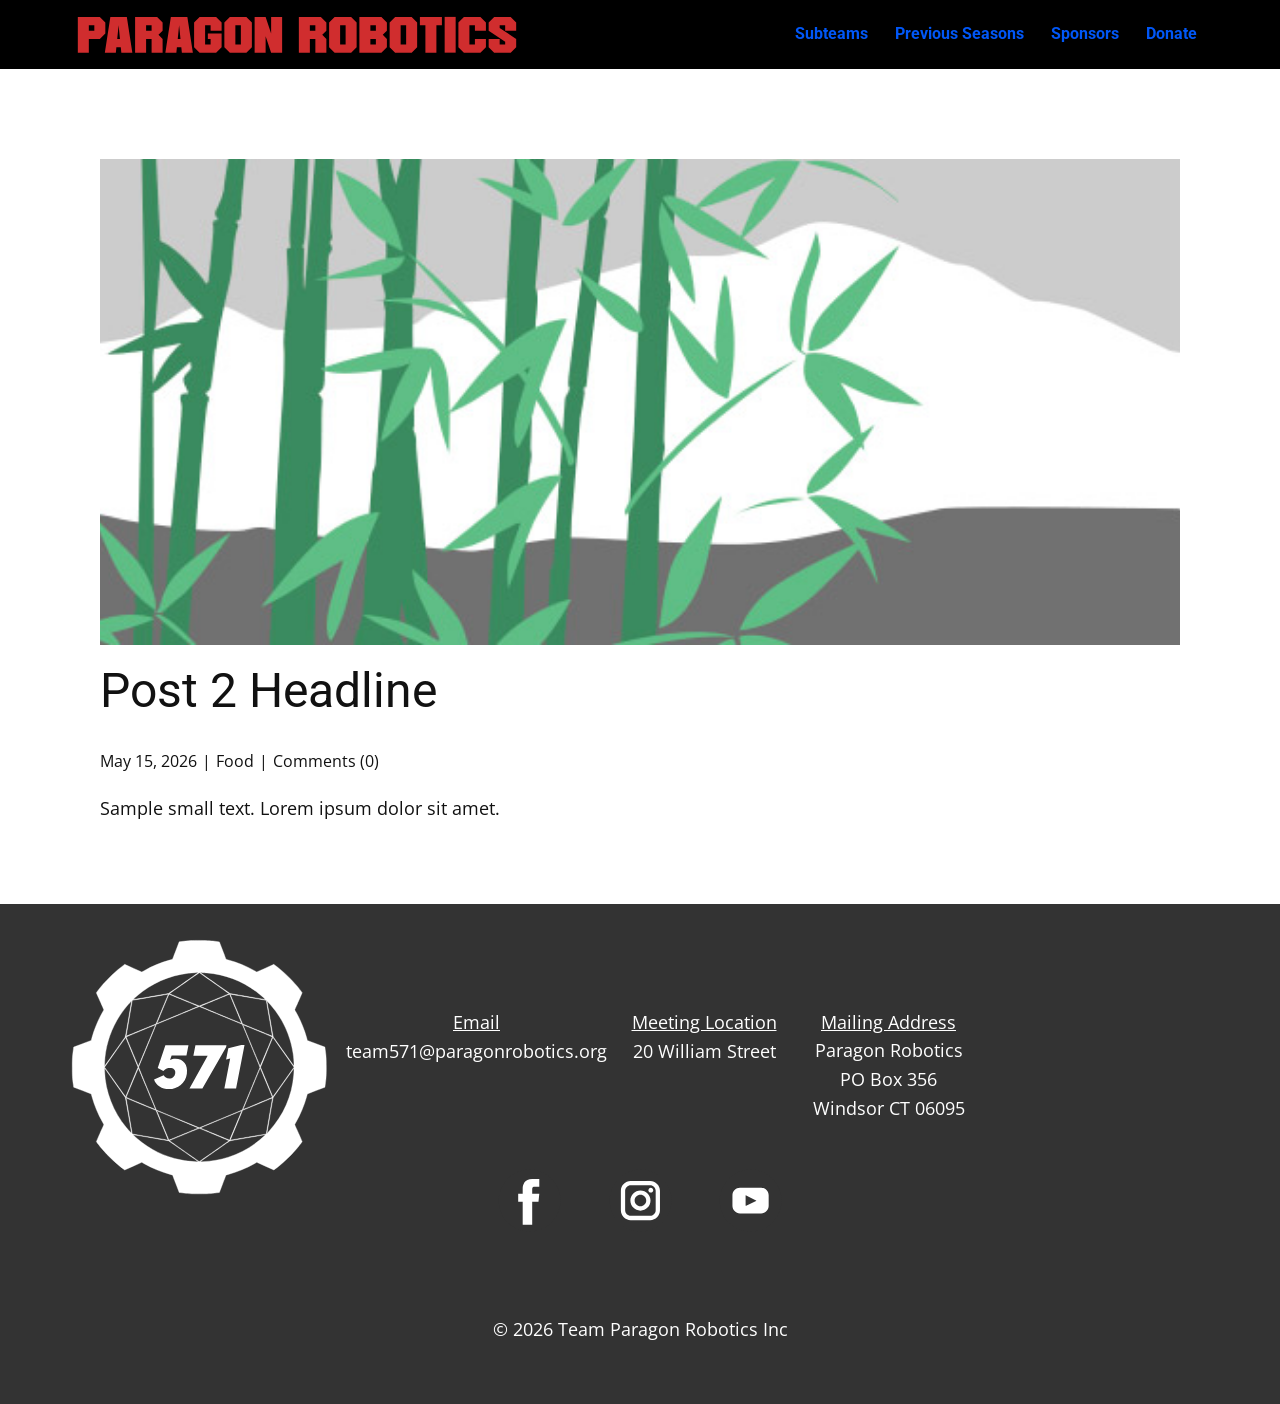
<file: blog/post-1.html>
<!DOCTYPE html>
<html style="font-size: 16px;" lang="en"><head>
    <meta name="viewport" content="width=device-width, initial-scale=1.0">
    <meta charset="utf-8">
    <meta name="keywords" content="Post 1 Headline">
    <meta name="description" content="Sample small text. Lorem ipsum dolor sit amet.">
    <title>Post 2 Headline</title>
    <link rel="stylesheet" href="../nicepage.css" media="screen">
<link rel="stylesheet" href="../Post-Template.css" media="screen">
    <script class="u-script" type="text/javascript" src="../jquery.js" defer=""></script>
    <script class="u-script" type="text/javascript" src="../nicepage.js" defer=""></script>
    <meta name="generator" content="Nicepage 8.6.2, nicepage.com">
    <link rel="icon" href="../images/favicon.png">
    
    
    
    <link id="u-page-google-font" rel="stylesheet" href="https://fonts.googleapis.com/css2?display=swap&amp;family=Roboto:ital,wght@0,100;0,200;0,300;0,400;0,500;0,600;0,700;0,800;0,900;1,100;1,200;1,300;1,400;1,500;1,600;1,700;1,800;1,900&amp;family=Open+Sans:ital,wght@0,300;0,400;0,500;0,600;0,700;0,800;1,300;1,400;1,500;1,600;1,700;1,800">
    <script type="application/ld+json">{
		"@context": "http://schema.org",
		"@type": "Organization",
		"name": "Paragon Robotics Test Site",
		"sameAs": [
				"https://www.facebook.com/paragonrobotics571/",
				"https://www.instagram.com/teamparagon571",
				"https://www.youtube.com/@FRC571ParagonRobotics"
		]
}</script>
    <meta name="theme-color" content="#478ac9">
  <meta data-intl-tel-input-cdn-path="intlTelInput/"><meta name="twitter:description" content="Sample small text. Lorem ipsum dolor sit amet."><meta property="og:type" content="article"><meta property="og:title" content="Post 2 Headline"><meta property="og:description" content="Sample small text. Lorem ipsum dolor sit amet."><meta property="og:image" content="../images/68f64b9d.jpeg"></head>
  <body data-path-to-root="./" data-include-products="false" class="u-body u-xl-mode" data-lang="en"><header class="u-black u-clearfix u-header u-header" id="header"><div class="u-clearfix u-sheet u-sheet-1">
        <img class="u-expanded-width-sm u-expanded-width-xs u-image u-image-contain u-image-default u-image-1" src="../images/websitehometextnologosvg.svg" alt="" data-image-width="1620" data-image-height="141" data-href="../" data-page-id="129201403" title="Home">
        <nav class="u-menu u-menu-one-level u-offcanvas u-menu-1" role="navigation" aria-label="Menu navigation">
          <div class="menu-collapse" style="font-size: 1rem; letter-spacing: 0px; font-weight: 700;">
            <a class="u-button-style u-custom---text-active-color-var u-custom---text-color-var u-custom-left-right-menu-spacing u-custom-padding-bottom u-custom-text-active-color u-custom-text-color u-custom-top-bottom-menu-spacing u-hamburger-link u-nav-link u-text-active-palette-1-base u-text-hover-palette-2-base" href="#" tabindex="-1" aria-label="Open menu" aria-controls="94ed">
              <svg class="u-svg-link" viewBox="0 0 24 24"><use xlink:href="#menu-hamburger"></use></svg>
              <svg class="u-svg-content" version="1.1" id="menu-hamburger" viewBox="0 0 16 16" x="0px" y="0px" xmlns:xlink="http://www.w3.org/1999/xlink" xmlns="http://www.w3.org/2000/svg"><g><rect y="1" width="16" height="2"></rect><rect y="7" width="16" height="2"></rect><rect y="13" width="16" height="2"></rect>
</g></svg>
            </a>
          </div>
          <div class="u-custom-menu u-nav-container">
            <ul role="menubar" class="u-custom-font u-heading-font u-nav u-unstyled u-nav-1"><li role="none" class="u-nav-item"><a role="menuitem" class="u-button-style u-nav-link u-text-active-color-var u-text-color-var u-text-hover-palette-2-base u-nav-link-2" href="../Subteams.html">Subteams</a>
</li><li role="none" class="u-nav-item"><a role="menuitem" class="u-button-style u-nav-link u-text-active-color-var u-text-color-var u-text-hover-palette-2-base u-nav-link-2" href="../Previous-Seasons.html">Previous Seasons</a>
</li><li role="none" class="u-nav-item"><a role="menuitem" class="u-button-style u-nav-link u-text-active-color-var u-text-color-var u-text-hover-palette-2-base u-nav-link-2" href="../Sponsors.html">Sponsors</a>
</li><li role="none" class="u-nav-item"><a role="menuitem" class="u-button-style u-nav-link u-text-active-color-var u-text-color-var u-text-hover-palette-2-base u-nav-link-2" href="../Donate.html">Donate</a>
</li></ul>
          </div>
          <div class="u-custom-menu u-nav-container-collapse" id="94ed" role="region" aria-label="Menu panel">
            <div class="u-black u-container-style u-inner-container-layout u-opacity u-opacity-95 u-sidenav">
              <div class="u-inner-container-layout u-sidenav-overflow">
                <div class="u-menu-close" tabindex="-1" aria-label="Close menu"></div>
                <ul class="u-align-center u-nav u-popupmenu-items u-unstyled u-nav-2" role="menubar"><li role="none" class="u-nav-item"><a role="menuitem" class="u-button-style u-nav-link" href="../Subteams.html">Subteams</a>
</li><li role="none" class="u-nav-item"><a role="menuitem" class="u-button-style u-nav-link" href="../Previous-Seasons.html">Previous Seasons</a>
</li><li role="none" class="u-nav-item"><a role="menuitem" class="u-button-style u-nav-link" href="../Sponsors.html">Sponsors</a>
</li><li role="none" class="u-nav-item"><a role="menuitem" class="u-button-style u-nav-link" href="../Donate.html">Donate</a>
</li></ul>
              </div>
            </div>
            <div class="u-black u-menu-overlay u-opacity u-opacity-70"></div>
          </div>
        </nav>
      </div></header>
    <section class="u-align-center u-clearfix u-section-1" id="block-2">
      <div class="u-clearfix u-sheet u-valign-middle-md u-valign-middle-sm u-valign-middle-xs u-sheet-1"><!--post_details--><!--post_details_options_json--><!--{"source":""}--><!--/post_details_options_json--><!--blog_post-->
        <div class="u-container-style u-expanded-width u-post-details u-post-details-1">
          <div class="u-container-layout u-valign-middle u-container-layout-1"><!--blog_post_image-->
            <img alt="" class="u-blog-control u-expanded-width u-image u-image-default u-image-1" src="../images/68f64b9d.jpeg"><!--/blog_post_image--><!--blog_post_header-->
            <h2 class="u-blog-control u-text u-text-1">Post 2 Headline</h2><!--/blog_post_header--><!--blog_post_metadata-->
            <div class="u-blog-control u-metadata u-metadata-1"><!--blog_post_metadata_date--><span class="u-meta-date u-meta-icon">May 15, 2026</span><!--/blog_post_metadata_date--><!--blog_post_metadata_category--><span class="u-meta-category u-meta-icon"><a href="/blog/blog.html#/blog-1///1">Food</a></span><!--/blog_post_metadata_category--><!--blog_post_metadata_comments--><span class="u-meta-comments u-meta-icon"><!--blog_post_metadata_comments_content-->Comments (0)<!--/blog_post_metadata_comments_content--></span><!--/blog_post_metadata_comments-->
            </div><!--/blog_post_metadata--><!--blog_post_content-->
            <div class="u-align-justify u-blog-control u-post-content u-text u-text-2 fr-view">
  <p>Sample small text. Lorem ipsum dolor sit amet.</p>
  </div><!--/blog_post_content-->
          </div>
        </div><!--/blog_post--><!--/post_details-->
      </div>
    </section>
    
    
    
    <footer class="u-align-center u-clearfix u-container-align-center u-footer u-grey-80 u-footer" id="footer"><div class="u-clearfix u-sheet u-sheet-1">
        <img class="u-image u-image-contain u-image-default u-image-1" src="../images/Circle-Logo-2027-V2-White-SVG1.svg" alt="" data-image-width="760" data-image-height="747">
        <p class="u-align-center u-text u-text-1"><u>Email</u>
          <br>team571@paragonrobotics.org
        </p>
        <p class="u-align-center u-text u-text-2"><span style="text-decoration: underline !important;">Mailing Address</span>
          <br>Paragon Robotics<br>PO Box 356<br>Windsor CT 06095<br>
        </p>
        <p class="u-align-center u-text u-text-3"><span style="text-decoration: underline !important;">Meeting Location</span>
          <br>20 William Street 
        </p>
        <div class="u-social-icons u-social-icons-1">
          <a class="u-social-url" title="facebook" target="_blank" href="https://www.facebook.com/paragonrobotics571/"><span class="u-icon u-social-facebook u-social-icon u-text-grey-80 u-icon-1"><svg class="u-svg-link" preserveAspectRatio="xMidYMin slice" viewBox="0 0 112 112" style=""><use xlink:href="#svg-6a39"></use></svg><svg class="u-svg-content" viewBox="0 0 112 112" x="0" y="0" id="svg-6a39"><circle fill="currentColor" cx="56.1" cy="56.1" r="55"></circle><path fill="#FFFFFF" d="M73.5,31.6h-9.1c-1.4,0-3.6,0.8-3.6,3.9v8.5h12.6L72,58.3H60.8v40.8H43.9V58.3h-8V43.9h8v-9.2
c0-6.7,3.1-17,17-17h12.5v13.9H73.5z"></path></svg></span>
          </a>
          <a class="u-social-url" title="instagram" target="_blank" href="https://www.instagram.com/teamparagon571"><span class="u-icon u-social-icon u-social-instagram u-text-grey-80 u-icon-2"><svg class="u-svg-link" preserveAspectRatio="xMidYMin slice" viewBox="0 0 112 112" style=""><use xlink:href="#svg-199a"></use></svg><svg class="u-svg-content" viewBox="0 0 112 112" x="0" y="0" id="svg-199a"><circle fill="currentColor" cx="56.1" cy="56.1" r="55"></circle><path fill="#FFFFFF" d="M55.9,38.2c-9.9,0-17.9,8-17.9,17.9C38,66,46,74,55.9,74c9.9,0,17.9-8,17.9-17.9C73.8,46.2,65.8,38.2,55.9,38.2
z M55.9,66.4c-5.7,0-10.3-4.6-10.3-10.3c-0.1-5.7,4.6-10.3,10.3-10.3c5.7,0,10.3,4.6,10.3,10.3C66.2,61.8,61.6,66.4,55.9,66.4z"></path><path fill="#FFFFFF" d="M74.3,33.5c-2.3,0-4.2,1.9-4.2,4.2s1.9,4.2,4.2,4.2s4.2-1.9,4.2-4.2S76.6,33.5,74.3,33.5z"></path><path fill="#FFFFFF" d="M73.1,21.3H38.6c-9.7,0-17.5,7.9-17.5,17.5v34.5c0,9.7,7.9,17.6,17.5,17.6h34.5c9.7,0,17.5-7.9,17.5-17.5V38.8
C90.6,29.1,82.7,21.3,73.1,21.3z M83,73.3c0,5.5-4.5,9.9-9.9,9.9H38.6c-5.5,0-9.9-4.5-9.9-9.9V38.8c0-5.5,4.5-9.9,9.9-9.9h34.5
c5.5,0,9.9,4.5,9.9,9.9V73.3z"></path></svg></span>
          </a>
          <a class="u-social-url" target="_blank" data-type="YouTube" title="YouTube" href="https://www.youtube.com/@FRC571ParagonRobotics"><span class="u-icon u-social-icon u-social-youtube u-text-grey-80 u-icon-3"><svg class="u-svg-link" preserveAspectRatio="xMidYMin slice" viewBox="0 0 112 112" style=""><use xlink:href="#svg-5f70"></use></svg><svg class="u-svg-content" viewBox="0 0 112 112" x="0" y="0" id="svg-5f70"><circle fill="currentColor" cx="56.1" cy="56.1" r="55"></circle><path fill="#FFFFFF" d="M74.9,33.3H37.3c-7.4,0-13.4,6-13.4,13.4v18.8c0,7.4,6,13.4,13.4,13.4h37.6c7.4,0,13.4-6,13.4-13.4V46.7 C88.3,39.3,82.3,33.3,74.9,33.3L74.9,33.3z M65.9,57l-17.6,8.4c-0.5,0.2-1-0.1-1-0.6V47.5c0-0.5,0.6-0.9,1-0.6l17.6,8.9 C66.4,56,66.4,56.8,65.9,57L65.9,57z"></path></svg></span>
          </a>
        </div>
        <p class="u-align-center u-text u-text-default u-text-4"> © 2026 Team Paragon Robotics Inc</p>
      </div></footer>
    <section class="u-backlink u-clearfix u-grey-80"></section>
  
</body></html>
</file>
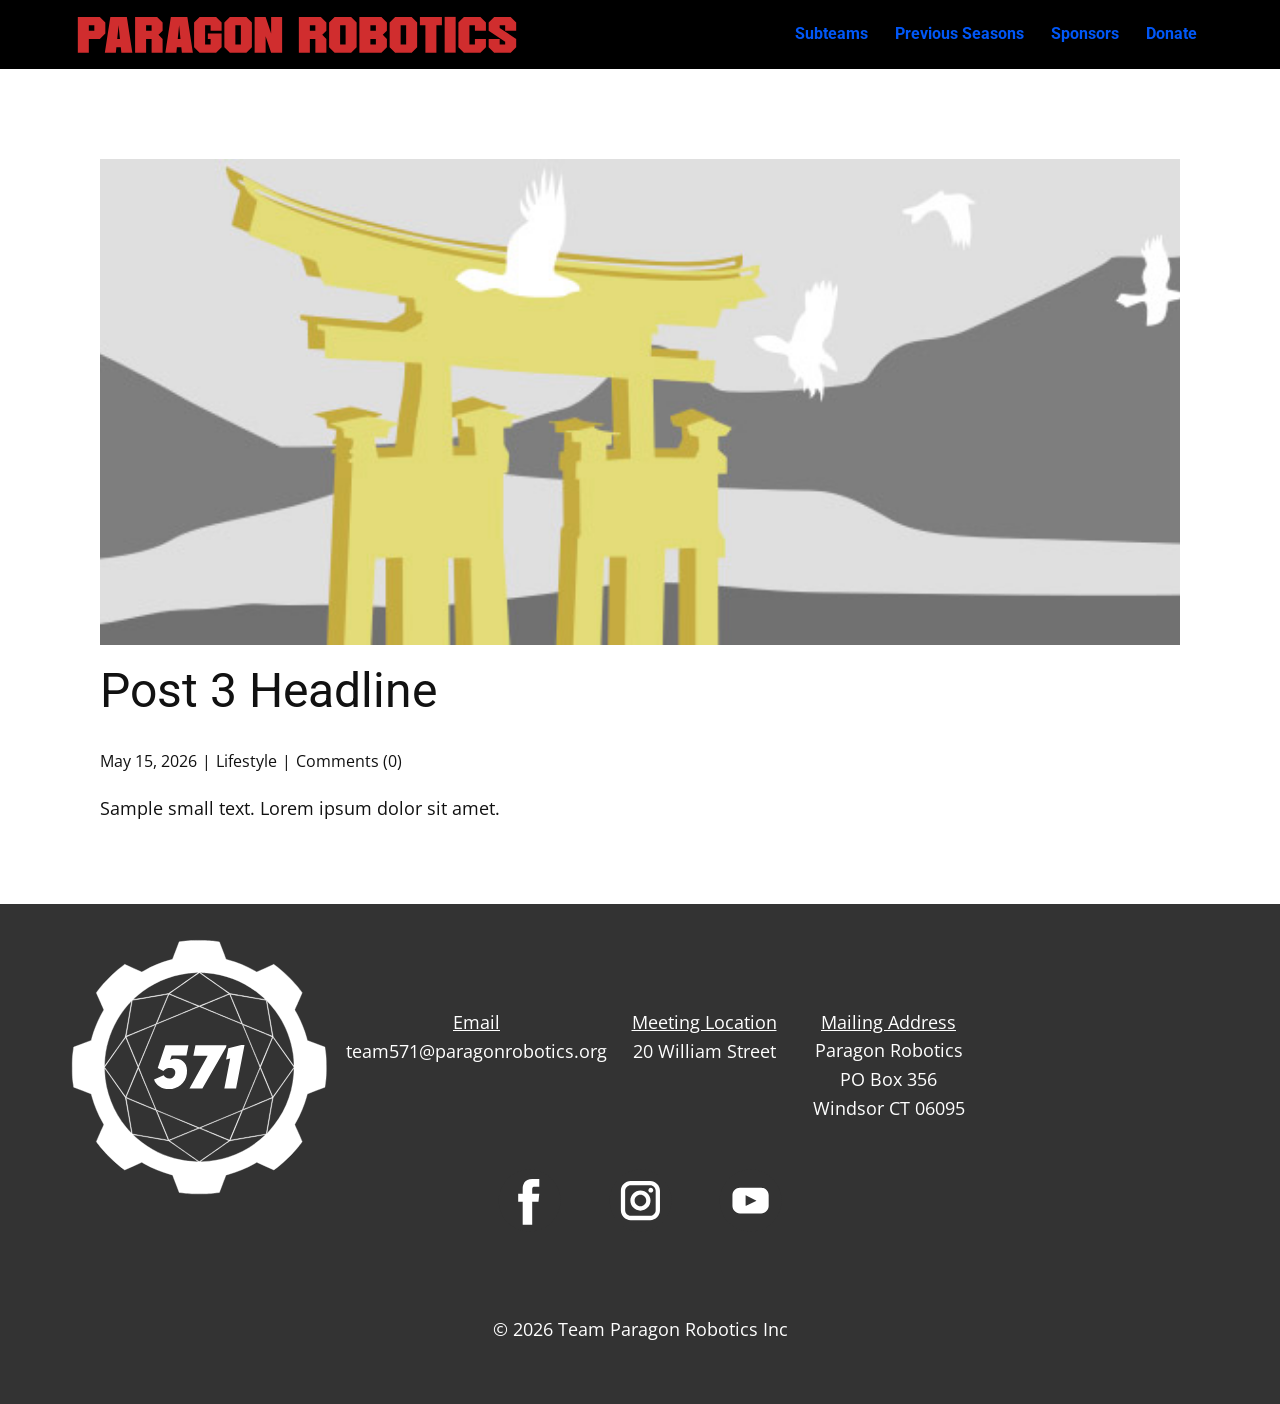
<file: blog/post-2.html>
<!DOCTYPE html>
<html style="font-size: 16px;" lang="en"><head>
    <meta name="viewport" content="width=device-width, initial-scale=1.0">
    <meta charset="utf-8">
    <meta name="keywords" content="Post 1 Headline">
    <meta name="description" content="Sample small text. Lorem ipsum dolor sit amet.">
    <title>Post 3 Headline</title>
    <link rel="stylesheet" href="../nicepage.css" media="screen">
<link rel="stylesheet" href="../Post-Template.css" media="screen">
    <script class="u-script" type="text/javascript" src="../jquery.js" defer=""></script>
    <script class="u-script" type="text/javascript" src="../nicepage.js" defer=""></script>
    <meta name="generator" content="Nicepage 8.6.2, nicepage.com">
    <link rel="icon" href="../images/favicon.png">
    
    
    
    <link id="u-page-google-font" rel="stylesheet" href="https://fonts.googleapis.com/css2?display=swap&amp;family=Roboto:ital,wght@0,100;0,200;0,300;0,400;0,500;0,600;0,700;0,800;0,900;1,100;1,200;1,300;1,400;1,500;1,600;1,700;1,800;1,900&amp;family=Open+Sans:ital,wght@0,300;0,400;0,500;0,600;0,700;0,800;1,300;1,400;1,500;1,600;1,700;1,800">
    <script type="application/ld+json">{
		"@context": "http://schema.org",
		"@type": "Organization",
		"name": "Paragon Robotics Test Site",
		"sameAs": [
				"https://www.facebook.com/paragonrobotics571/",
				"https://www.instagram.com/teamparagon571",
				"https://www.youtube.com/@FRC571ParagonRobotics"
		]
}</script>
    <meta name="theme-color" content="#478ac9">
  <meta data-intl-tel-input-cdn-path="intlTelInput/"><meta name="twitter:description" content="Sample small text. Lorem ipsum dolor sit amet."><meta property="og:type" content="article"><meta property="og:title" content="Post 3 Headline"><meta property="og:description" content="Sample small text. Lorem ipsum dolor sit amet."><meta property="og:image" content="../images/8ad73f3c.jpeg"></head>
  <body data-path-to-root="./" data-include-products="false" class="u-body u-xl-mode" data-lang="en"><header class="u-black u-clearfix u-header u-header" id="header"><div class="u-clearfix u-sheet u-sheet-1">
        <img class="u-expanded-width-sm u-expanded-width-xs u-image u-image-contain u-image-default u-image-1" src="../images/websitehometextnologosvg.svg" alt="" data-image-width="1620" data-image-height="141" data-href="../" data-page-id="129201403" title="Home">
        <nav class="u-menu u-menu-one-level u-offcanvas u-menu-1" role="navigation" aria-label="Menu navigation">
          <div class="menu-collapse" style="font-size: 1rem; letter-spacing: 0px; font-weight: 700;">
            <a class="u-button-style u-custom---text-active-color-var u-custom---text-color-var u-custom-left-right-menu-spacing u-custom-padding-bottom u-custom-text-active-color u-custom-text-color u-custom-top-bottom-menu-spacing u-hamburger-link u-nav-link u-text-active-palette-1-base u-text-hover-palette-2-base" href="#" tabindex="-1" aria-label="Open menu" aria-controls="94ed">
              <svg class="u-svg-link" viewBox="0 0 24 24"><use xlink:href="#menu-hamburger"></use></svg>
              <svg class="u-svg-content" version="1.1" id="menu-hamburger" viewBox="0 0 16 16" x="0px" y="0px" xmlns:xlink="http://www.w3.org/1999/xlink" xmlns="http://www.w3.org/2000/svg"><g><rect y="1" width="16" height="2"></rect><rect y="7" width="16" height="2"></rect><rect y="13" width="16" height="2"></rect>
</g></svg>
            </a>
          </div>
          <div class="u-custom-menu u-nav-container">
            <ul role="menubar" class="u-custom-font u-heading-font u-nav u-unstyled u-nav-1"><li role="none" class="u-nav-item"><a role="menuitem" class="u-button-style u-nav-link u-text-active-color-var u-text-color-var u-text-hover-palette-2-base u-nav-link-2" href="../Subteams.html">Subteams</a>
</li><li role="none" class="u-nav-item"><a role="menuitem" class="u-button-style u-nav-link u-text-active-color-var u-text-color-var u-text-hover-palette-2-base u-nav-link-2" href="../Previous-Seasons.html">Previous Seasons</a>
</li><li role="none" class="u-nav-item"><a role="menuitem" class="u-button-style u-nav-link u-text-active-color-var u-text-color-var u-text-hover-palette-2-base u-nav-link-2" href="../Sponsors.html">Sponsors</a>
</li><li role="none" class="u-nav-item"><a role="menuitem" class="u-button-style u-nav-link u-text-active-color-var u-text-color-var u-text-hover-palette-2-base u-nav-link-2" href="../Donate.html">Donate</a>
</li></ul>
          </div>
          <div class="u-custom-menu u-nav-container-collapse" id="94ed" role="region" aria-label="Menu panel">
            <div class="u-black u-container-style u-inner-container-layout u-opacity u-opacity-95 u-sidenav">
              <div class="u-inner-container-layout u-sidenav-overflow">
                <div class="u-menu-close" tabindex="-1" aria-label="Close menu"></div>
                <ul class="u-align-center u-nav u-popupmenu-items u-unstyled u-nav-2" role="menubar"><li role="none" class="u-nav-item"><a role="menuitem" class="u-button-style u-nav-link" href="../Subteams.html">Subteams</a>
</li><li role="none" class="u-nav-item"><a role="menuitem" class="u-button-style u-nav-link" href="../Previous-Seasons.html">Previous Seasons</a>
</li><li role="none" class="u-nav-item"><a role="menuitem" class="u-button-style u-nav-link" href="../Sponsors.html">Sponsors</a>
</li><li role="none" class="u-nav-item"><a role="menuitem" class="u-button-style u-nav-link" href="../Donate.html">Donate</a>
</li></ul>
              </div>
            </div>
            <div class="u-black u-menu-overlay u-opacity u-opacity-70"></div>
          </div>
        </nav>
      </div></header>
    <section class="u-align-center u-clearfix u-section-1" id="block-2">
      <div class="u-clearfix u-sheet u-valign-middle-md u-valign-middle-sm u-valign-middle-xs u-sheet-1"><!--post_details--><!--post_details_options_json--><!--{"source":""}--><!--/post_details_options_json--><!--blog_post-->
        <div class="u-container-style u-expanded-width u-post-details u-post-details-1">
          <div class="u-container-layout u-valign-middle u-container-layout-1"><!--blog_post_image-->
            <img alt="" class="u-blog-control u-expanded-width u-image u-image-default u-image-1" src="../images/8ad73f3c.jpeg"><!--/blog_post_image--><!--blog_post_header-->
            <h2 class="u-blog-control u-text u-text-1">Post 3 Headline</h2><!--/blog_post_header--><!--blog_post_metadata-->
            <div class="u-blog-control u-metadata u-metadata-1"><!--blog_post_metadata_date--><span class="u-meta-date u-meta-icon">May 15, 2026</span><!--/blog_post_metadata_date--><!--blog_post_metadata_category--><span class="u-meta-category u-meta-icon"><a href="/blog/blog.html#/blog-1///3">Lifestyle</a></span><!--/blog_post_metadata_category--><!--blog_post_metadata_comments--><span class="u-meta-comments u-meta-icon"><!--blog_post_metadata_comments_content-->Comments (0)<!--/blog_post_metadata_comments_content--></span><!--/blog_post_metadata_comments-->
            </div><!--/blog_post_metadata--><!--blog_post_content-->
            <div class="u-align-justify u-blog-control u-post-content u-text u-text-2 fr-view">
  <p>Sample small text. Lorem ipsum dolor sit amet.</p>
  </div><!--/blog_post_content-->
          </div>
        </div><!--/blog_post--><!--/post_details-->
      </div>
    </section>
    
    
    
    <footer class="u-align-center u-clearfix u-container-align-center u-footer u-grey-80 u-footer" id="footer"><div class="u-clearfix u-sheet u-sheet-1">
        <img class="u-image u-image-contain u-image-default u-image-1" src="../images/Circle-Logo-2027-V2-White-SVG1.svg" alt="" data-image-width="760" data-image-height="747">
        <p class="u-align-center u-text u-text-1"><u>Email</u>
          <br>team571@paragonrobotics.org
        </p>
        <p class="u-align-center u-text u-text-2"><span style="text-decoration: underline !important;">Mailing Address</span>
          <br>Paragon Robotics<br>PO Box 356<br>Windsor CT 06095<br>
        </p>
        <p class="u-align-center u-text u-text-3"><span style="text-decoration: underline !important;">Meeting Location</span>
          <br>20 William Street 
        </p>
        <div class="u-social-icons u-social-icons-1">
          <a class="u-social-url" title="facebook" target="_blank" href="https://www.facebook.com/paragonrobotics571/"><span class="u-icon u-social-facebook u-social-icon u-text-grey-80 u-icon-1"><svg class="u-svg-link" preserveAspectRatio="xMidYMin slice" viewBox="0 0 112 112" style=""><use xlink:href="#svg-6a39"></use></svg><svg class="u-svg-content" viewBox="0 0 112 112" x="0" y="0" id="svg-6a39"><circle fill="currentColor" cx="56.1" cy="56.1" r="55"></circle><path fill="#FFFFFF" d="M73.5,31.6h-9.1c-1.4,0-3.6,0.8-3.6,3.9v8.5h12.6L72,58.3H60.8v40.8H43.9V58.3h-8V43.9h8v-9.2
c0-6.7,3.1-17,17-17h12.5v13.9H73.5z"></path></svg></span>
          </a>
          <a class="u-social-url" title="instagram" target="_blank" href="https://www.instagram.com/teamparagon571"><span class="u-icon u-social-icon u-social-instagram u-text-grey-80 u-icon-2"><svg class="u-svg-link" preserveAspectRatio="xMidYMin slice" viewBox="0 0 112 112" style=""><use xlink:href="#svg-199a"></use></svg><svg class="u-svg-content" viewBox="0 0 112 112" x="0" y="0" id="svg-199a"><circle fill="currentColor" cx="56.1" cy="56.1" r="55"></circle><path fill="#FFFFFF" d="M55.9,38.2c-9.9,0-17.9,8-17.9,17.9C38,66,46,74,55.9,74c9.9,0,17.9-8,17.9-17.9C73.8,46.2,65.8,38.2,55.9,38.2
z M55.9,66.4c-5.7,0-10.3-4.6-10.3-10.3c-0.1-5.7,4.6-10.3,10.3-10.3c5.7,0,10.3,4.6,10.3,10.3C66.2,61.8,61.6,66.4,55.9,66.4z"></path><path fill="#FFFFFF" d="M74.3,33.5c-2.3,0-4.2,1.9-4.2,4.2s1.9,4.2,4.2,4.2s4.2-1.9,4.2-4.2S76.6,33.5,74.3,33.5z"></path><path fill="#FFFFFF" d="M73.1,21.3H38.6c-9.7,0-17.5,7.9-17.5,17.5v34.5c0,9.7,7.9,17.6,17.5,17.6h34.5c9.7,0,17.5-7.9,17.5-17.5V38.8
C90.6,29.1,82.7,21.3,73.1,21.3z M83,73.3c0,5.5-4.5,9.9-9.9,9.9H38.6c-5.5,0-9.9-4.5-9.9-9.9V38.8c0-5.5,4.5-9.9,9.9-9.9h34.5
c5.5,0,9.9,4.5,9.9,9.9V73.3z"></path></svg></span>
          </a>
          <a class="u-social-url" target="_blank" data-type="YouTube" title="YouTube" href="https://www.youtube.com/@FRC571ParagonRobotics"><span class="u-icon u-social-icon u-social-youtube u-text-grey-80 u-icon-3"><svg class="u-svg-link" preserveAspectRatio="xMidYMin slice" viewBox="0 0 112 112" style=""><use xlink:href="#svg-5f70"></use></svg><svg class="u-svg-content" viewBox="0 0 112 112" x="0" y="0" id="svg-5f70"><circle fill="currentColor" cx="56.1" cy="56.1" r="55"></circle><path fill="#FFFFFF" d="M74.9,33.3H37.3c-7.4,0-13.4,6-13.4,13.4v18.8c0,7.4,6,13.4,13.4,13.4h37.6c7.4,0,13.4-6,13.4-13.4V46.7 C88.3,39.3,82.3,33.3,74.9,33.3L74.9,33.3z M65.9,57l-17.6,8.4c-0.5,0.2-1-0.1-1-0.6V47.5c0-0.5,0.6-0.9,1-0.6l17.6,8.9 C66.4,56,66.4,56.8,65.9,57L65.9,57z"></path></svg></span>
          </a>
        </div>
        <p class="u-align-center u-text u-text-default u-text-4"> © 2026 Team Paragon Robotics Inc</p>
      </div></footer>
    <section class="u-backlink u-clearfix u-grey-80"></section>
  
</body></html>
</file>
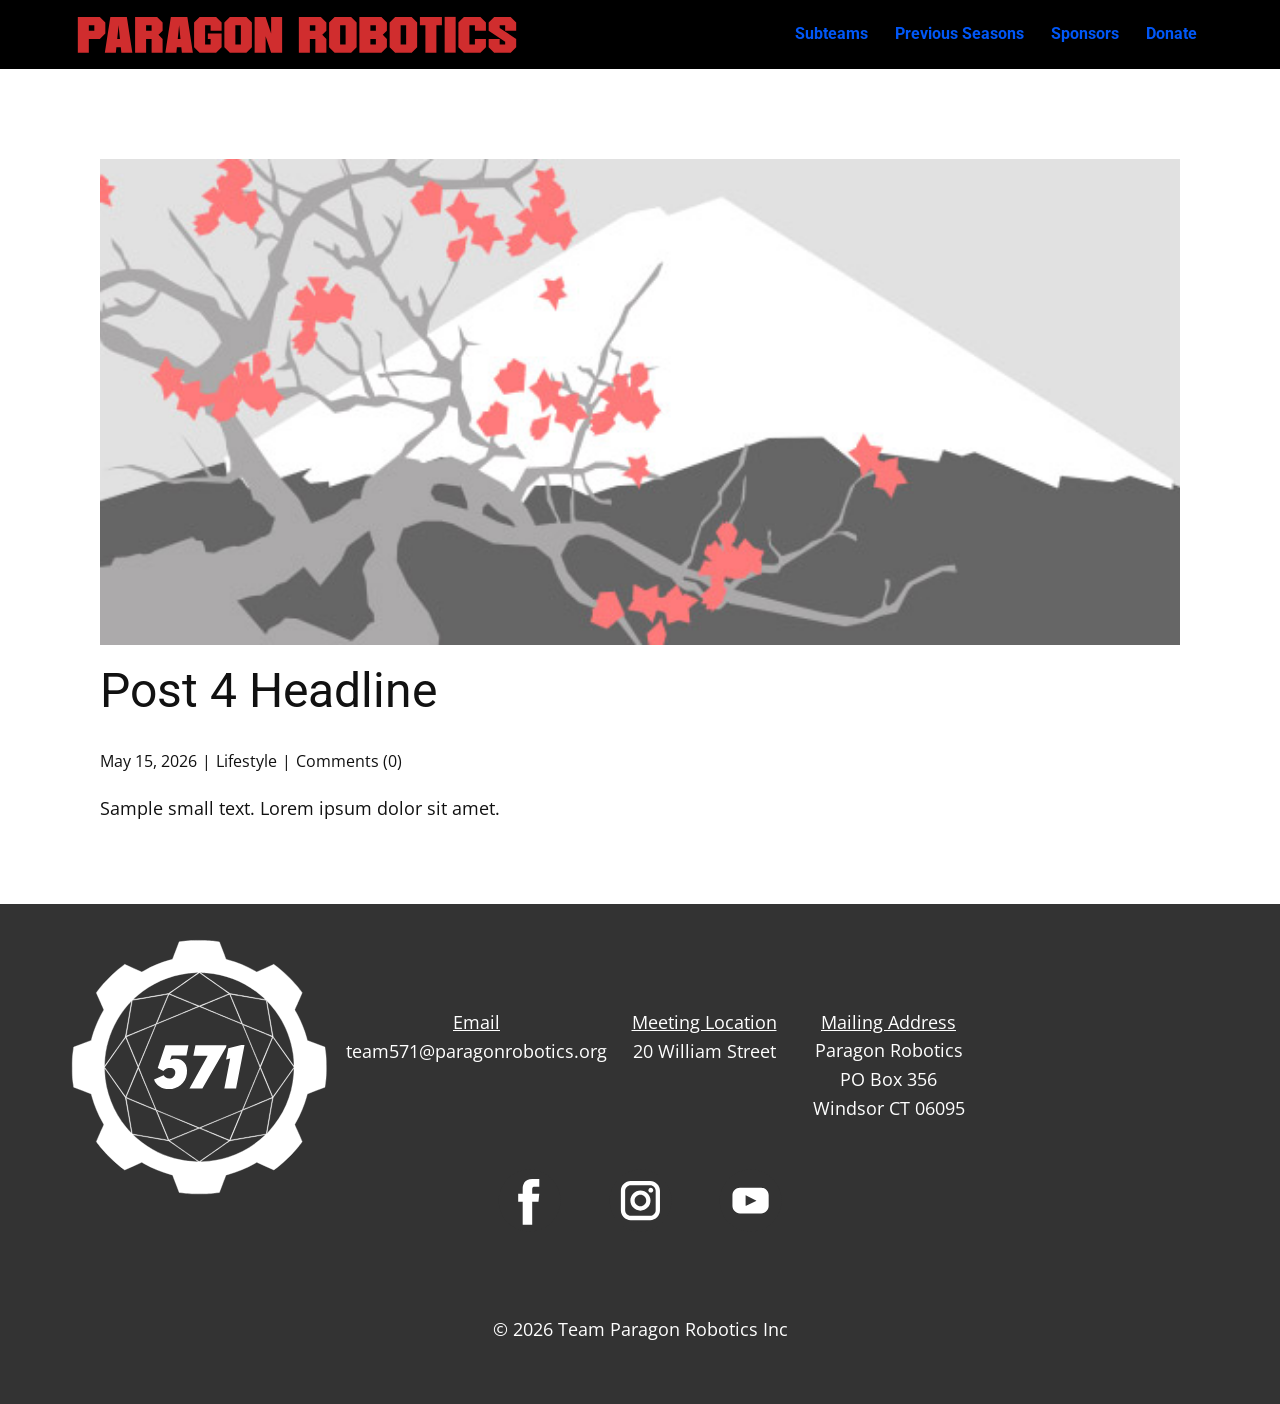
<file: blog/post-3.html>
<!DOCTYPE html>
<html style="font-size: 16px;" lang="en"><head>
    <meta name="viewport" content="width=device-width, initial-scale=1.0">
    <meta charset="utf-8">
    <meta name="keywords" content="Post 1 Headline">
    <meta name="description" content="Sample small text. Lorem ipsum dolor sit amet.">
    <title>Post 4 Headline</title>
    <link rel="stylesheet" href="../nicepage.css" media="screen">
<link rel="stylesheet" href="../Post-Template.css" media="screen">
    <script class="u-script" type="text/javascript" src="../jquery.js" defer=""></script>
    <script class="u-script" type="text/javascript" src="../nicepage.js" defer=""></script>
    <meta name="generator" content="Nicepage 8.6.2, nicepage.com">
    <link rel="icon" href="../images/favicon.png">
    
    
    
    <link id="u-page-google-font" rel="stylesheet" href="https://fonts.googleapis.com/css2?display=swap&amp;family=Roboto:ital,wght@0,100;0,200;0,300;0,400;0,500;0,600;0,700;0,800;0,900;1,100;1,200;1,300;1,400;1,500;1,600;1,700;1,800;1,900&amp;family=Open+Sans:ital,wght@0,300;0,400;0,500;0,600;0,700;0,800;1,300;1,400;1,500;1,600;1,700;1,800">
    <script type="application/ld+json">{
		"@context": "http://schema.org",
		"@type": "Organization",
		"name": "Paragon Robotics Test Site",
		"sameAs": [
				"https://www.facebook.com/paragonrobotics571/",
				"https://www.instagram.com/teamparagon571",
				"https://www.youtube.com/@FRC571ParagonRobotics"
		]
}</script>
    <meta name="theme-color" content="#478ac9">
  <meta data-intl-tel-input-cdn-path="intlTelInput/"><meta name="twitter:description" content="Sample small text. Lorem ipsum dolor sit amet."><meta property="og:type" content="article"><meta property="og:title" content="Post 4 Headline"><meta property="og:description" content="Sample small text. Lorem ipsum dolor sit amet."><meta property="og:image" content="../images/0fd3416c.jpeg"></head>
  <body data-path-to-root="./" data-include-products="false" class="u-body u-xl-mode" data-lang="en"><header class="u-black u-clearfix u-header u-header" id="header"><div class="u-clearfix u-sheet u-sheet-1">
        <img class="u-expanded-width-sm u-expanded-width-xs u-image u-image-contain u-image-default u-image-1" src="../images/websitehometextnologosvg.svg" alt="" data-image-width="1620" data-image-height="141" data-href="../" data-page-id="129201403" title="Home">
        <nav class="u-menu u-menu-one-level u-offcanvas u-menu-1" role="navigation" aria-label="Menu navigation">
          <div class="menu-collapse" style="font-size: 1rem; letter-spacing: 0px; font-weight: 700;">
            <a class="u-button-style u-custom---text-active-color-var u-custom---text-color-var u-custom-left-right-menu-spacing u-custom-padding-bottom u-custom-text-active-color u-custom-text-color u-custom-top-bottom-menu-spacing u-hamburger-link u-nav-link u-text-active-palette-1-base u-text-hover-palette-2-base" href="#" tabindex="-1" aria-label="Open menu" aria-controls="94ed">
              <svg class="u-svg-link" viewBox="0 0 24 24"><use xlink:href="#menu-hamburger"></use></svg>
              <svg class="u-svg-content" version="1.1" id="menu-hamburger" viewBox="0 0 16 16" x="0px" y="0px" xmlns:xlink="http://www.w3.org/1999/xlink" xmlns="http://www.w3.org/2000/svg"><g><rect y="1" width="16" height="2"></rect><rect y="7" width="16" height="2"></rect><rect y="13" width="16" height="2"></rect>
</g></svg>
            </a>
          </div>
          <div class="u-custom-menu u-nav-container">
            <ul role="menubar" class="u-custom-font u-heading-font u-nav u-unstyled u-nav-1"><li role="none" class="u-nav-item"><a role="menuitem" class="u-button-style u-nav-link u-text-active-color-var u-text-color-var u-text-hover-palette-2-base u-nav-link-2" href="../Subteams.html">Subteams</a>
</li><li role="none" class="u-nav-item"><a role="menuitem" class="u-button-style u-nav-link u-text-active-color-var u-text-color-var u-text-hover-palette-2-base u-nav-link-2" href="../Previous-Seasons.html">Previous Seasons</a>
</li><li role="none" class="u-nav-item"><a role="menuitem" class="u-button-style u-nav-link u-text-active-color-var u-text-color-var u-text-hover-palette-2-base u-nav-link-2" href="../Sponsors.html">Sponsors</a>
</li><li role="none" class="u-nav-item"><a role="menuitem" class="u-button-style u-nav-link u-text-active-color-var u-text-color-var u-text-hover-palette-2-base u-nav-link-2" href="../Donate.html">Donate</a>
</li></ul>
          </div>
          <div class="u-custom-menu u-nav-container-collapse" id="94ed" role="region" aria-label="Menu panel">
            <div class="u-black u-container-style u-inner-container-layout u-opacity u-opacity-95 u-sidenav">
              <div class="u-inner-container-layout u-sidenav-overflow">
                <div class="u-menu-close" tabindex="-1" aria-label="Close menu"></div>
                <ul class="u-align-center u-nav u-popupmenu-items u-unstyled u-nav-2" role="menubar"><li role="none" class="u-nav-item"><a role="menuitem" class="u-button-style u-nav-link" href="../Subteams.html">Subteams</a>
</li><li role="none" class="u-nav-item"><a role="menuitem" class="u-button-style u-nav-link" href="../Previous-Seasons.html">Previous Seasons</a>
</li><li role="none" class="u-nav-item"><a role="menuitem" class="u-button-style u-nav-link" href="../Sponsors.html">Sponsors</a>
</li><li role="none" class="u-nav-item"><a role="menuitem" class="u-button-style u-nav-link" href="../Donate.html">Donate</a>
</li></ul>
              </div>
            </div>
            <div class="u-black u-menu-overlay u-opacity u-opacity-70"></div>
          </div>
        </nav>
      </div></header>
    <section class="u-align-center u-clearfix u-section-1" id="block-2">
      <div class="u-clearfix u-sheet u-valign-middle-md u-valign-middle-sm u-valign-middle-xs u-sheet-1"><!--post_details--><!--post_details_options_json--><!--{"source":""}--><!--/post_details_options_json--><!--blog_post-->
        <div class="u-container-style u-expanded-width u-post-details u-post-details-1">
          <div class="u-container-layout u-valign-middle u-container-layout-1"><!--blog_post_image-->
            <img alt="" class="u-blog-control u-expanded-width u-image u-image-default u-image-1" src="../images/0fd3416c.jpeg"><!--/blog_post_image--><!--blog_post_header-->
            <h2 class="u-blog-control u-text u-text-1">Post 4 Headline</h2><!--/blog_post_header--><!--blog_post_metadata-->
            <div class="u-blog-control u-metadata u-metadata-1"><!--blog_post_metadata_date--><span class="u-meta-date u-meta-icon">May 15, 2026</span><!--/blog_post_metadata_date--><!--blog_post_metadata_category--><span class="u-meta-category u-meta-icon"><a href="/blog/blog.html#/blog-1///3">Lifestyle</a></span><!--/blog_post_metadata_category--><!--blog_post_metadata_comments--><span class="u-meta-comments u-meta-icon"><!--blog_post_metadata_comments_content-->Comments (0)<!--/blog_post_metadata_comments_content--></span><!--/blog_post_metadata_comments-->
            </div><!--/blog_post_metadata--><!--blog_post_content-->
            <div class="u-align-justify u-blog-control u-post-content u-text u-text-2 fr-view">
  <p>Sample small text. Lorem ipsum dolor sit amet.</p>
  </div><!--/blog_post_content-->
          </div>
        </div><!--/blog_post--><!--/post_details-->
      </div>
    </section>
    
    
    
    <footer class="u-align-center u-clearfix u-container-align-center u-footer u-grey-80 u-footer" id="footer"><div class="u-clearfix u-sheet u-sheet-1">
        <img class="u-image u-image-contain u-image-default u-image-1" src="../images/Circle-Logo-2027-V2-White-SVG1.svg" alt="" data-image-width="760" data-image-height="747">
        <p class="u-align-center u-text u-text-1"><u>Email</u>
          <br>team571@paragonrobotics.org
        </p>
        <p class="u-align-center u-text u-text-2"><span style="text-decoration: underline !important;">Mailing Address</span>
          <br>Paragon Robotics<br>PO Box 356<br>Windsor CT 06095<br>
        </p>
        <p class="u-align-center u-text u-text-3"><span style="text-decoration: underline !important;">Meeting Location</span>
          <br>20 William Street 
        </p>
        <div class="u-social-icons u-social-icons-1">
          <a class="u-social-url" title="facebook" target="_blank" href="https://www.facebook.com/paragonrobotics571/"><span class="u-icon u-social-facebook u-social-icon u-text-grey-80 u-icon-1"><svg class="u-svg-link" preserveAspectRatio="xMidYMin slice" viewBox="0 0 112 112" style=""><use xlink:href="#svg-6a39"></use></svg><svg class="u-svg-content" viewBox="0 0 112 112" x="0" y="0" id="svg-6a39"><circle fill="currentColor" cx="56.1" cy="56.1" r="55"></circle><path fill="#FFFFFF" d="M73.5,31.6h-9.1c-1.4,0-3.6,0.8-3.6,3.9v8.5h12.6L72,58.3H60.8v40.8H43.9V58.3h-8V43.9h8v-9.2
c0-6.7,3.1-17,17-17h12.5v13.9H73.5z"></path></svg></span>
          </a>
          <a class="u-social-url" title="instagram" target="_blank" href="https://www.instagram.com/teamparagon571"><span class="u-icon u-social-icon u-social-instagram u-text-grey-80 u-icon-2"><svg class="u-svg-link" preserveAspectRatio="xMidYMin slice" viewBox="0 0 112 112" style=""><use xlink:href="#svg-199a"></use></svg><svg class="u-svg-content" viewBox="0 0 112 112" x="0" y="0" id="svg-199a"><circle fill="currentColor" cx="56.1" cy="56.1" r="55"></circle><path fill="#FFFFFF" d="M55.9,38.2c-9.9,0-17.9,8-17.9,17.9C38,66,46,74,55.9,74c9.9,0,17.9-8,17.9-17.9C73.8,46.2,65.8,38.2,55.9,38.2
z M55.9,66.4c-5.7,0-10.3-4.6-10.3-10.3c-0.1-5.7,4.6-10.3,10.3-10.3c5.7,0,10.3,4.6,10.3,10.3C66.2,61.8,61.6,66.4,55.9,66.4z"></path><path fill="#FFFFFF" d="M74.3,33.5c-2.3,0-4.2,1.9-4.2,4.2s1.9,4.2,4.2,4.2s4.2-1.9,4.2-4.2S76.6,33.5,74.3,33.5z"></path><path fill="#FFFFFF" d="M73.1,21.3H38.6c-9.7,0-17.5,7.9-17.5,17.5v34.5c0,9.7,7.9,17.6,17.5,17.6h34.5c9.7,0,17.5-7.9,17.5-17.5V38.8
C90.6,29.1,82.7,21.3,73.1,21.3z M83,73.3c0,5.5-4.5,9.9-9.9,9.9H38.6c-5.5,0-9.9-4.5-9.9-9.9V38.8c0-5.5,4.5-9.9,9.9-9.9h34.5
c5.5,0,9.9,4.5,9.9,9.9V73.3z"></path></svg></span>
          </a>
          <a class="u-social-url" target="_blank" data-type="YouTube" title="YouTube" href="https://www.youtube.com/@FRC571ParagonRobotics"><span class="u-icon u-social-icon u-social-youtube u-text-grey-80 u-icon-3"><svg class="u-svg-link" preserveAspectRatio="xMidYMin slice" viewBox="0 0 112 112" style=""><use xlink:href="#svg-5f70"></use></svg><svg class="u-svg-content" viewBox="0 0 112 112" x="0" y="0" id="svg-5f70"><circle fill="currentColor" cx="56.1" cy="56.1" r="55"></circle><path fill="#FFFFFF" d="M74.9,33.3H37.3c-7.4,0-13.4,6-13.4,13.4v18.8c0,7.4,6,13.4,13.4,13.4h37.6c7.4,0,13.4-6,13.4-13.4V46.7 C88.3,39.3,82.3,33.3,74.9,33.3L74.9,33.3z M65.9,57l-17.6,8.4c-0.5,0.2-1-0.1-1-0.6V47.5c0-0.5,0.6-0.9,1-0.6l17.6,8.9 C66.4,56,66.4,56.8,65.9,57L65.9,57z"></path></svg></span>
          </a>
        </div>
        <p class="u-align-center u-text u-text-default u-text-4"> © 2026 Team Paragon Robotics Inc</p>
      </div></footer>
    <section class="u-backlink u-clearfix u-grey-80"></section>
  
</body></html>
</file>
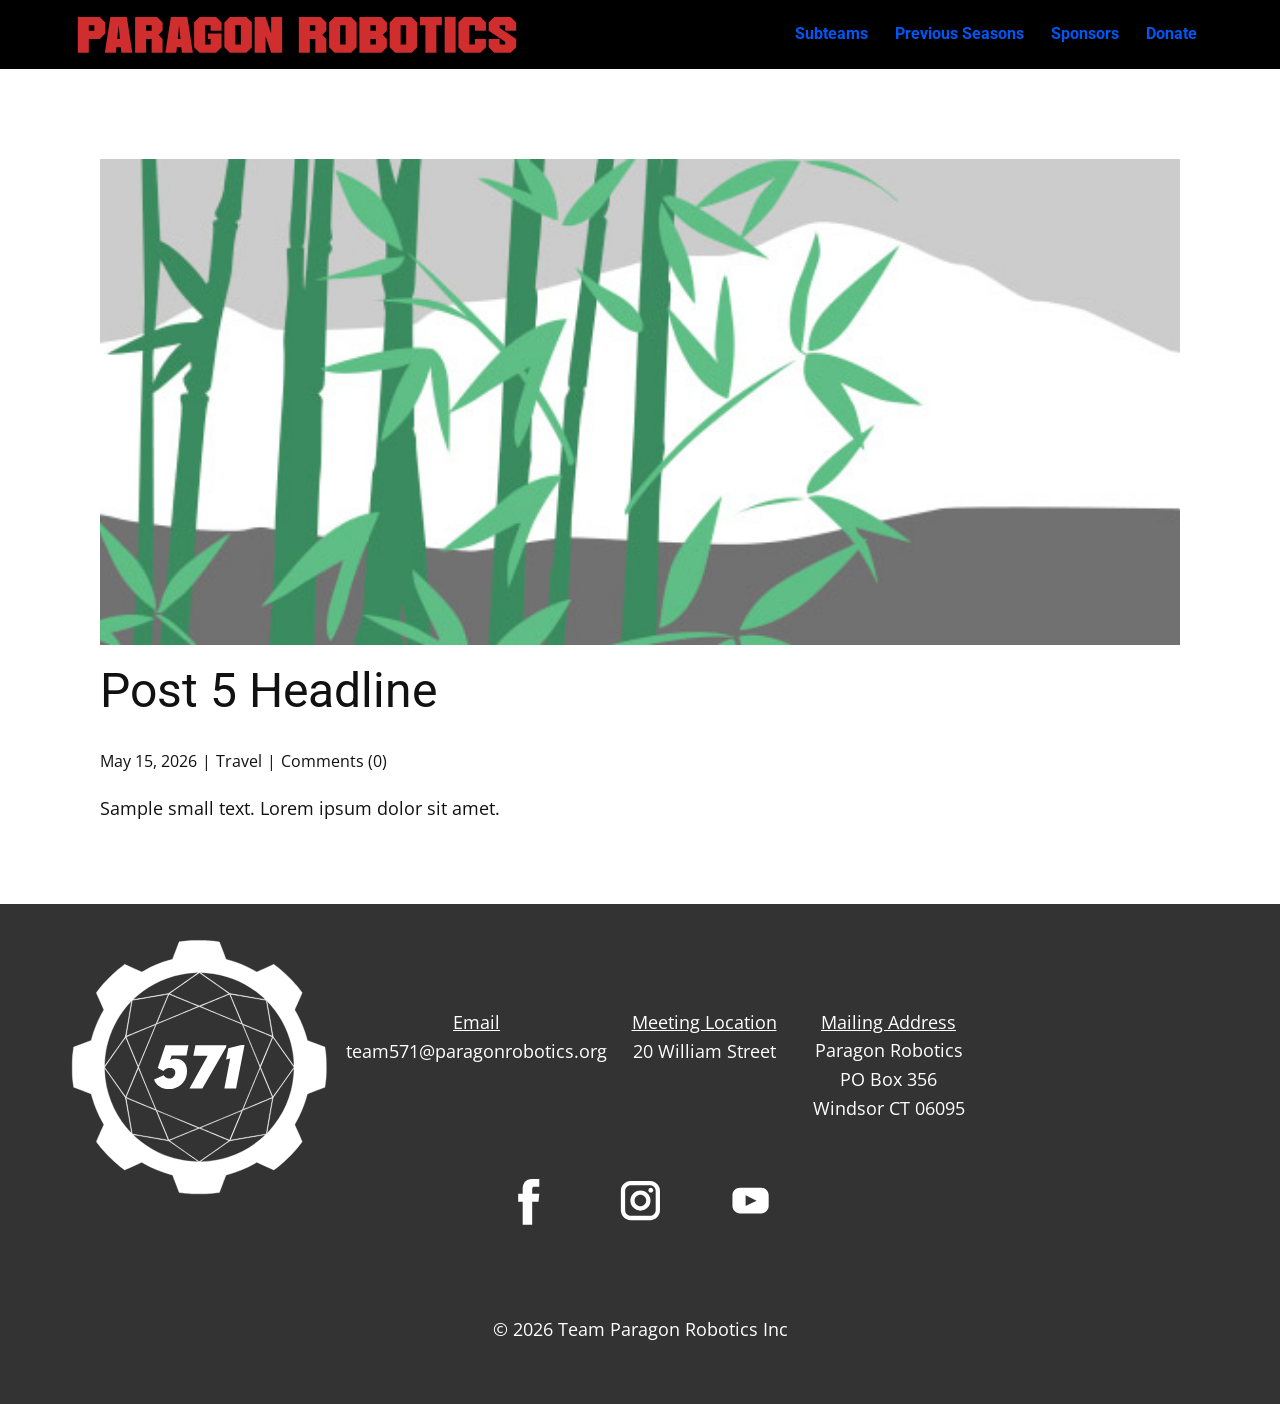
<file: blog/post-4.html>
<!DOCTYPE html>
<html style="font-size: 16px;" lang="en"><head>
    <meta name="viewport" content="width=device-width, initial-scale=1.0">
    <meta charset="utf-8">
    <meta name="keywords" content="Post 1 Headline">
    <meta name="description" content="Sample small text. Lorem ipsum dolor sit amet.">
    <title>Post 5 Headline</title>
    <link rel="stylesheet" href="../nicepage.css" media="screen">
<link rel="stylesheet" href="../Post-Template.css" media="screen">
    <script class="u-script" type="text/javascript" src="../jquery.js" defer=""></script>
    <script class="u-script" type="text/javascript" src="../nicepage.js" defer=""></script>
    <meta name="generator" content="Nicepage 8.6.2, nicepage.com">
    <link rel="icon" href="../images/favicon.png">
    
    
    
    <link id="u-page-google-font" rel="stylesheet" href="https://fonts.googleapis.com/css2?display=swap&amp;family=Roboto:ital,wght@0,100;0,200;0,300;0,400;0,500;0,600;0,700;0,800;0,900;1,100;1,200;1,300;1,400;1,500;1,600;1,700;1,800;1,900&amp;family=Open+Sans:ital,wght@0,300;0,400;0,500;0,600;0,700;0,800;1,300;1,400;1,500;1,600;1,700;1,800">
    <script type="application/ld+json">{
		"@context": "http://schema.org",
		"@type": "Organization",
		"name": "Paragon Robotics Test Site",
		"sameAs": [
				"https://www.facebook.com/paragonrobotics571/",
				"https://www.instagram.com/teamparagon571",
				"https://www.youtube.com/@FRC571ParagonRobotics"
		]
}</script>
    <meta name="theme-color" content="#478ac9">
  <meta data-intl-tel-input-cdn-path="intlTelInput/"><meta name="twitter:description" content="Sample small text. Lorem ipsum dolor sit amet."><meta property="og:type" content="article"><meta property="og:title" content="Post 5 Headline"><meta property="og:description" content="Sample small text. Lorem ipsum dolor sit amet."><meta property="og:image" content="../images/68f64b9d.jpeg"></head>
  <body data-path-to-root="./" data-include-products="false" class="u-body u-xl-mode" data-lang="en"><header class="u-black u-clearfix u-header u-header" id="header"><div class="u-clearfix u-sheet u-sheet-1">
        <img class="u-expanded-width-sm u-expanded-width-xs u-image u-image-contain u-image-default u-image-1" src="../images/websitehometextnologosvg.svg" alt="" data-image-width="1620" data-image-height="141" data-href="../" data-page-id="129201403" title="Home">
        <nav class="u-menu u-menu-one-level u-offcanvas u-menu-1" role="navigation" aria-label="Menu navigation">
          <div class="menu-collapse" style="font-size: 1rem; letter-spacing: 0px; font-weight: 700;">
            <a class="u-button-style u-custom---text-active-color-var u-custom---text-color-var u-custom-left-right-menu-spacing u-custom-padding-bottom u-custom-text-active-color u-custom-text-color u-custom-top-bottom-menu-spacing u-hamburger-link u-nav-link u-text-active-palette-1-base u-text-hover-palette-2-base" href="#" tabindex="-1" aria-label="Open menu" aria-controls="94ed">
              <svg class="u-svg-link" viewBox="0 0 24 24"><use xlink:href="#menu-hamburger"></use></svg>
              <svg class="u-svg-content" version="1.1" id="menu-hamburger" viewBox="0 0 16 16" x="0px" y="0px" xmlns:xlink="http://www.w3.org/1999/xlink" xmlns="http://www.w3.org/2000/svg"><g><rect y="1" width="16" height="2"></rect><rect y="7" width="16" height="2"></rect><rect y="13" width="16" height="2"></rect>
</g></svg>
            </a>
          </div>
          <div class="u-custom-menu u-nav-container">
            <ul role="menubar" class="u-custom-font u-heading-font u-nav u-unstyled u-nav-1"><li role="none" class="u-nav-item"><a role="menuitem" class="u-button-style u-nav-link u-text-active-color-var u-text-color-var u-text-hover-palette-2-base u-nav-link-2" href="../Subteams.html">Subteams</a>
</li><li role="none" class="u-nav-item"><a role="menuitem" class="u-button-style u-nav-link u-text-active-color-var u-text-color-var u-text-hover-palette-2-base u-nav-link-2" href="../Previous-Seasons.html">Previous Seasons</a>
</li><li role="none" class="u-nav-item"><a role="menuitem" class="u-button-style u-nav-link u-text-active-color-var u-text-color-var u-text-hover-palette-2-base u-nav-link-2" href="../Sponsors.html">Sponsors</a>
</li><li role="none" class="u-nav-item"><a role="menuitem" class="u-button-style u-nav-link u-text-active-color-var u-text-color-var u-text-hover-palette-2-base u-nav-link-2" href="../Donate.html">Donate</a>
</li></ul>
          </div>
          <div class="u-custom-menu u-nav-container-collapse" id="94ed" role="region" aria-label="Menu panel">
            <div class="u-black u-container-style u-inner-container-layout u-opacity u-opacity-95 u-sidenav">
              <div class="u-inner-container-layout u-sidenav-overflow">
                <div class="u-menu-close" tabindex="-1" aria-label="Close menu"></div>
                <ul class="u-align-center u-nav u-popupmenu-items u-unstyled u-nav-2" role="menubar"><li role="none" class="u-nav-item"><a role="menuitem" class="u-button-style u-nav-link" href="../Subteams.html">Subteams</a>
</li><li role="none" class="u-nav-item"><a role="menuitem" class="u-button-style u-nav-link" href="../Previous-Seasons.html">Previous Seasons</a>
</li><li role="none" class="u-nav-item"><a role="menuitem" class="u-button-style u-nav-link" href="../Sponsors.html">Sponsors</a>
</li><li role="none" class="u-nav-item"><a role="menuitem" class="u-button-style u-nav-link" href="../Donate.html">Donate</a>
</li></ul>
              </div>
            </div>
            <div class="u-black u-menu-overlay u-opacity u-opacity-70"></div>
          </div>
        </nav>
      </div></header>
    <section class="u-align-center u-clearfix u-section-1" id="block-2">
      <div class="u-clearfix u-sheet u-valign-middle-md u-valign-middle-sm u-valign-middle-xs u-sheet-1"><!--post_details--><!--post_details_options_json--><!--{"source":""}--><!--/post_details_options_json--><!--blog_post-->
        <div class="u-container-style u-expanded-width u-post-details u-post-details-1">
          <div class="u-container-layout u-valign-middle u-container-layout-1"><!--blog_post_image-->
            <img alt="" class="u-blog-control u-expanded-width u-image u-image-default u-image-1" src="../images/68f64b9d.jpeg"><!--/blog_post_image--><!--blog_post_header-->
            <h2 class="u-blog-control u-text u-text-1">Post 5 Headline</h2><!--/blog_post_header--><!--blog_post_metadata-->
            <div class="u-blog-control u-metadata u-metadata-1"><!--blog_post_metadata_date--><span class="u-meta-date u-meta-icon">May 15, 2026</span><!--/blog_post_metadata_date--><!--blog_post_metadata_category--><span class="u-meta-category u-meta-icon"><a href="/blog/blog.html#/blog-1///2">Travel</a></span><!--/blog_post_metadata_category--><!--blog_post_metadata_comments--><span class="u-meta-comments u-meta-icon"><!--blog_post_metadata_comments_content-->Comments (0)<!--/blog_post_metadata_comments_content--></span><!--/blog_post_metadata_comments-->
            </div><!--/blog_post_metadata--><!--blog_post_content-->
            <div class="u-align-justify u-blog-control u-post-content u-text u-text-2 fr-view">
  <p>Sample small text. Lorem ipsum dolor sit amet.</p>
  </div><!--/blog_post_content-->
          </div>
        </div><!--/blog_post--><!--/post_details-->
      </div>
    </section>
    
    
    
    <footer class="u-align-center u-clearfix u-container-align-center u-footer u-grey-80 u-footer" id="footer"><div class="u-clearfix u-sheet u-sheet-1">
        <img class="u-image u-image-contain u-image-default u-image-1" src="../images/Circle-Logo-2027-V2-White-SVG1.svg" alt="" data-image-width="760" data-image-height="747">
        <p class="u-align-center u-text u-text-1"><u>Email</u>
          <br>team571@paragonrobotics.org
        </p>
        <p class="u-align-center u-text u-text-2"><span style="text-decoration: underline !important;">Mailing Address</span>
          <br>Paragon Robotics<br>PO Box 356<br>Windsor CT 06095<br>
        </p>
        <p class="u-align-center u-text u-text-3"><span style="text-decoration: underline !important;">Meeting Location</span>
          <br>20 William Street 
        </p>
        <div class="u-social-icons u-social-icons-1">
          <a class="u-social-url" title="facebook" target="_blank" href="https://www.facebook.com/paragonrobotics571/"><span class="u-icon u-social-facebook u-social-icon u-text-grey-80 u-icon-1"><svg class="u-svg-link" preserveAspectRatio="xMidYMin slice" viewBox="0 0 112 112" style=""><use xlink:href="#svg-6a39"></use></svg><svg class="u-svg-content" viewBox="0 0 112 112" x="0" y="0" id="svg-6a39"><circle fill="currentColor" cx="56.1" cy="56.1" r="55"></circle><path fill="#FFFFFF" d="M73.5,31.6h-9.1c-1.4,0-3.6,0.8-3.6,3.9v8.5h12.6L72,58.3H60.8v40.8H43.9V58.3h-8V43.9h8v-9.2
c0-6.7,3.1-17,17-17h12.5v13.9H73.5z"></path></svg></span>
          </a>
          <a class="u-social-url" title="instagram" target="_blank" href="https://www.instagram.com/teamparagon571"><span class="u-icon u-social-icon u-social-instagram u-text-grey-80 u-icon-2"><svg class="u-svg-link" preserveAspectRatio="xMidYMin slice" viewBox="0 0 112 112" style=""><use xlink:href="#svg-199a"></use></svg><svg class="u-svg-content" viewBox="0 0 112 112" x="0" y="0" id="svg-199a"><circle fill="currentColor" cx="56.1" cy="56.1" r="55"></circle><path fill="#FFFFFF" d="M55.9,38.2c-9.9,0-17.9,8-17.9,17.9C38,66,46,74,55.9,74c9.9,0,17.9-8,17.9-17.9C73.8,46.2,65.8,38.2,55.9,38.2
z M55.9,66.4c-5.7,0-10.3-4.6-10.3-10.3c-0.1-5.7,4.6-10.3,10.3-10.3c5.7,0,10.3,4.6,10.3,10.3C66.2,61.8,61.6,66.4,55.9,66.4z"></path><path fill="#FFFFFF" d="M74.3,33.5c-2.3,0-4.2,1.9-4.2,4.2s1.9,4.2,4.2,4.2s4.2-1.9,4.2-4.2S76.6,33.5,74.3,33.5z"></path><path fill="#FFFFFF" d="M73.1,21.3H38.6c-9.7,0-17.5,7.9-17.5,17.5v34.5c0,9.7,7.9,17.6,17.5,17.6h34.5c9.7,0,17.5-7.9,17.5-17.5V38.8
C90.6,29.1,82.7,21.3,73.1,21.3z M83,73.3c0,5.5-4.5,9.9-9.9,9.9H38.6c-5.5,0-9.9-4.5-9.9-9.9V38.8c0-5.5,4.5-9.9,9.9-9.9h34.5
c5.5,0,9.9,4.5,9.9,9.9V73.3z"></path></svg></span>
          </a>
          <a class="u-social-url" target="_blank" data-type="YouTube" title="YouTube" href="https://www.youtube.com/@FRC571ParagonRobotics"><span class="u-icon u-social-icon u-social-youtube u-text-grey-80 u-icon-3"><svg class="u-svg-link" preserveAspectRatio="xMidYMin slice" viewBox="0 0 112 112" style=""><use xlink:href="#svg-5f70"></use></svg><svg class="u-svg-content" viewBox="0 0 112 112" x="0" y="0" id="svg-5f70"><circle fill="currentColor" cx="56.1" cy="56.1" r="55"></circle><path fill="#FFFFFF" d="M74.9,33.3H37.3c-7.4,0-13.4,6-13.4,13.4v18.8c0,7.4,6,13.4,13.4,13.4h37.6c7.4,0,13.4-6,13.4-13.4V46.7 C88.3,39.3,82.3,33.3,74.9,33.3L74.9,33.3z M65.9,57l-17.6,8.4c-0.5,0.2-1-0.1-1-0.6V47.5c0-0.5,0.6-0.9,1-0.6l17.6,8.9 C66.4,56,66.4,56.8,65.9,57L65.9,57z"></path></svg></span>
          </a>
        </div>
        <p class="u-align-center u-text u-text-default u-text-4"> © 2026 Team Paragon Robotics Inc</p>
      </div></footer>
    <section class="u-backlink u-clearfix u-grey-80"></section>
  
</body></html>
</file>
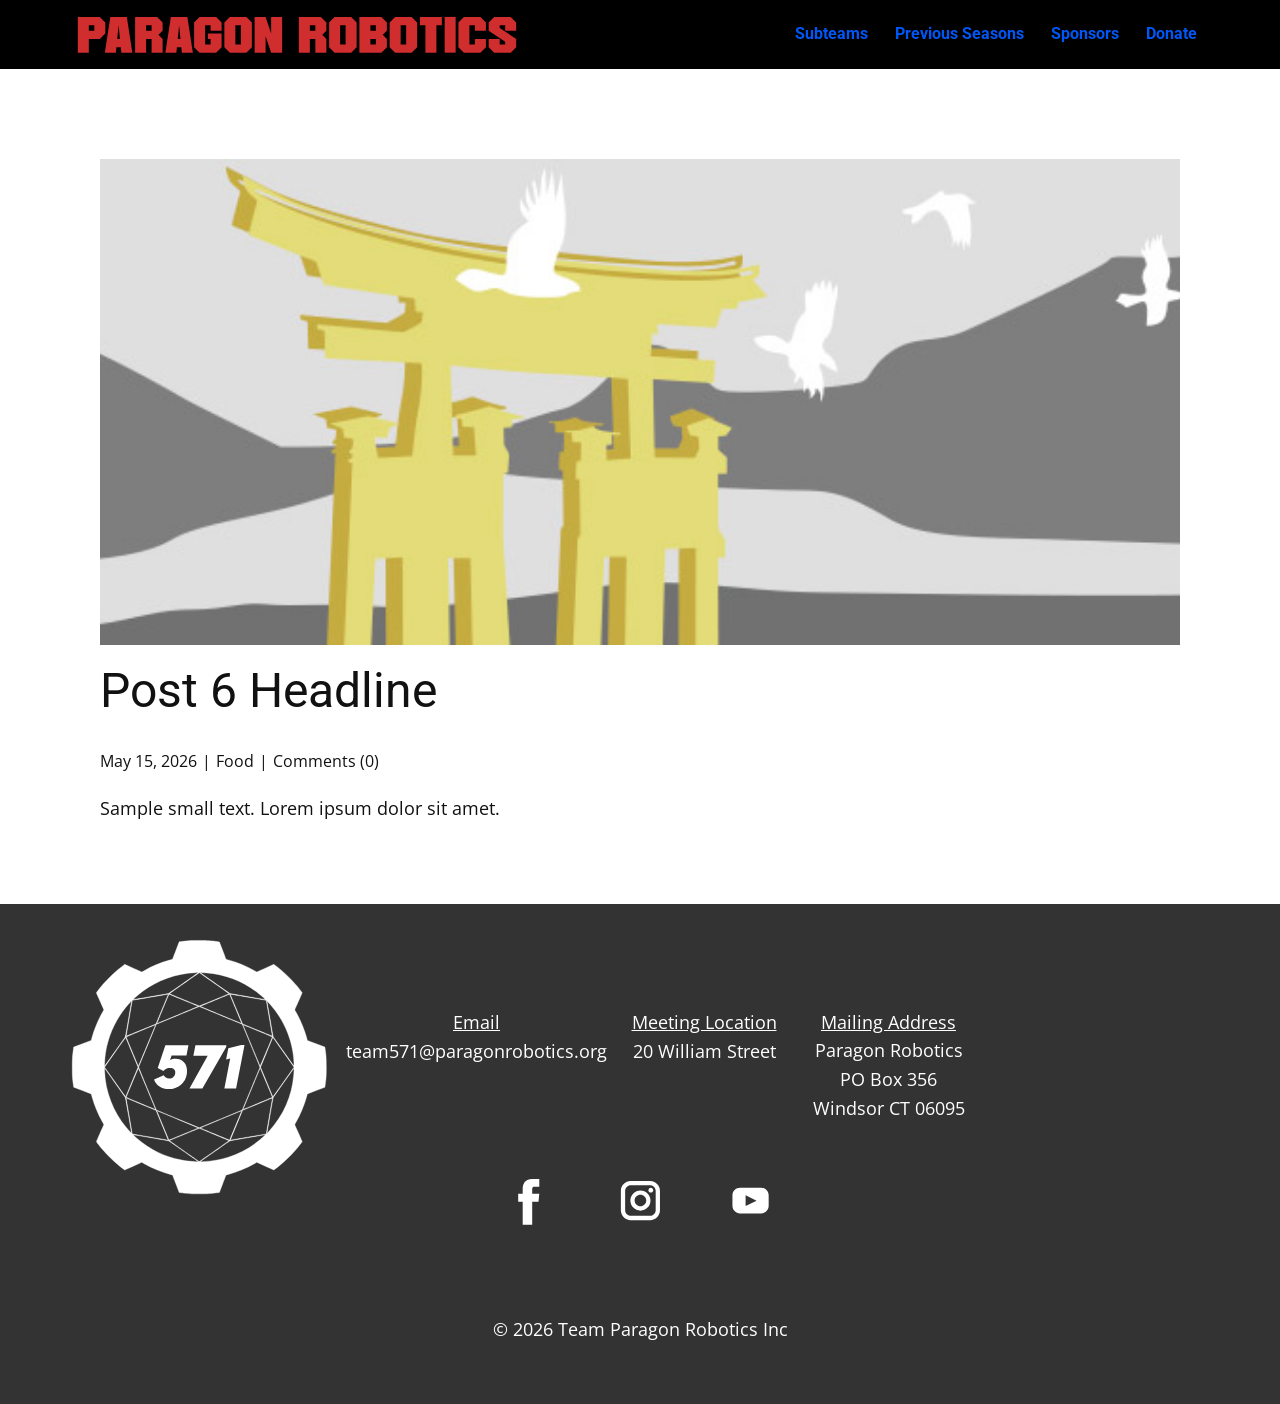
<file: blog/post-5.html>
<!DOCTYPE html>
<html style="font-size: 16px;" lang="en"><head>
    <meta name="viewport" content="width=device-width, initial-scale=1.0">
    <meta charset="utf-8">
    <meta name="keywords" content="Post 1 Headline">
    <meta name="description" content="Sample small text. Lorem ipsum dolor sit amet.">
    <title>Post 6 Headline</title>
    <link rel="stylesheet" href="../nicepage.css" media="screen">
<link rel="stylesheet" href="../Post-Template.css" media="screen">
    <script class="u-script" type="text/javascript" src="../jquery.js" defer=""></script>
    <script class="u-script" type="text/javascript" src="../nicepage.js" defer=""></script>
    <meta name="generator" content="Nicepage 8.6.2, nicepage.com">
    <link rel="icon" href="../images/favicon.png">
    
    
    
    <link id="u-page-google-font" rel="stylesheet" href="https://fonts.googleapis.com/css2?display=swap&amp;family=Roboto:ital,wght@0,100;0,200;0,300;0,400;0,500;0,600;0,700;0,800;0,900;1,100;1,200;1,300;1,400;1,500;1,600;1,700;1,800;1,900&amp;family=Open+Sans:ital,wght@0,300;0,400;0,500;0,600;0,700;0,800;1,300;1,400;1,500;1,600;1,700;1,800">
    <script type="application/ld+json">{
		"@context": "http://schema.org",
		"@type": "Organization",
		"name": "Paragon Robotics Test Site",
		"sameAs": [
				"https://www.facebook.com/paragonrobotics571/",
				"https://www.instagram.com/teamparagon571",
				"https://www.youtube.com/@FRC571ParagonRobotics"
		]
}</script>
    <meta name="theme-color" content="#478ac9">
  <meta data-intl-tel-input-cdn-path="intlTelInput/"><meta name="twitter:description" content="Sample small text. Lorem ipsum dolor sit amet."><meta property="og:type" content="article"><meta property="og:title" content="Post 6 Headline"><meta property="og:description" content="Sample small text. Lorem ipsum dolor sit amet."><meta property="og:image" content="../images/8ad73f3c.jpeg"></head>
  <body data-path-to-root="./" data-include-products="false" class="u-body u-xl-mode" data-lang="en"><header class="u-black u-clearfix u-header u-header" id="header"><div class="u-clearfix u-sheet u-sheet-1">
        <img class="u-expanded-width-sm u-expanded-width-xs u-image u-image-contain u-image-default u-image-1" src="../images/websitehometextnologosvg.svg" alt="" data-image-width="1620" data-image-height="141" data-href="../" data-page-id="129201403" title="Home">
        <nav class="u-menu u-menu-one-level u-offcanvas u-menu-1" role="navigation" aria-label="Menu navigation">
          <div class="menu-collapse" style="font-size: 1rem; letter-spacing: 0px; font-weight: 700;">
            <a class="u-button-style u-custom---text-active-color-var u-custom---text-color-var u-custom-left-right-menu-spacing u-custom-padding-bottom u-custom-text-active-color u-custom-text-color u-custom-top-bottom-menu-spacing u-hamburger-link u-nav-link u-text-active-palette-1-base u-text-hover-palette-2-base" href="#" tabindex="-1" aria-label="Open menu" aria-controls="94ed">
              <svg class="u-svg-link" viewBox="0 0 24 24"><use xlink:href="#menu-hamburger"></use></svg>
              <svg class="u-svg-content" version="1.1" id="menu-hamburger" viewBox="0 0 16 16" x="0px" y="0px" xmlns:xlink="http://www.w3.org/1999/xlink" xmlns="http://www.w3.org/2000/svg"><g><rect y="1" width="16" height="2"></rect><rect y="7" width="16" height="2"></rect><rect y="13" width="16" height="2"></rect>
</g></svg>
            </a>
          </div>
          <div class="u-custom-menu u-nav-container">
            <ul role="menubar" class="u-custom-font u-heading-font u-nav u-unstyled u-nav-1"><li role="none" class="u-nav-item"><a role="menuitem" class="u-button-style u-nav-link u-text-active-color-var u-text-color-var u-text-hover-palette-2-base u-nav-link-2" href="../Subteams.html">Subteams</a>
</li><li role="none" class="u-nav-item"><a role="menuitem" class="u-button-style u-nav-link u-text-active-color-var u-text-color-var u-text-hover-palette-2-base u-nav-link-2" href="../Previous-Seasons.html">Previous Seasons</a>
</li><li role="none" class="u-nav-item"><a role="menuitem" class="u-button-style u-nav-link u-text-active-color-var u-text-color-var u-text-hover-palette-2-base u-nav-link-2" href="../Sponsors.html">Sponsors</a>
</li><li role="none" class="u-nav-item"><a role="menuitem" class="u-button-style u-nav-link u-text-active-color-var u-text-color-var u-text-hover-palette-2-base u-nav-link-2" href="../Donate.html">Donate</a>
</li></ul>
          </div>
          <div class="u-custom-menu u-nav-container-collapse" id="94ed" role="region" aria-label="Menu panel">
            <div class="u-black u-container-style u-inner-container-layout u-opacity u-opacity-95 u-sidenav">
              <div class="u-inner-container-layout u-sidenav-overflow">
                <div class="u-menu-close" tabindex="-1" aria-label="Close menu"></div>
                <ul class="u-align-center u-nav u-popupmenu-items u-unstyled u-nav-2" role="menubar"><li role="none" class="u-nav-item"><a role="menuitem" class="u-button-style u-nav-link" href="../Subteams.html">Subteams</a>
</li><li role="none" class="u-nav-item"><a role="menuitem" class="u-button-style u-nav-link" href="../Previous-Seasons.html">Previous Seasons</a>
</li><li role="none" class="u-nav-item"><a role="menuitem" class="u-button-style u-nav-link" href="../Sponsors.html">Sponsors</a>
</li><li role="none" class="u-nav-item"><a role="menuitem" class="u-button-style u-nav-link" href="../Donate.html">Donate</a>
</li></ul>
              </div>
            </div>
            <div class="u-black u-menu-overlay u-opacity u-opacity-70"></div>
          </div>
        </nav>
      </div></header>
    <section class="u-align-center u-clearfix u-section-1" id="block-2">
      <div class="u-clearfix u-sheet u-valign-middle-md u-valign-middle-sm u-valign-middle-xs u-sheet-1"><!--post_details--><!--post_details_options_json--><!--{"source":""}--><!--/post_details_options_json--><!--blog_post-->
        <div class="u-container-style u-expanded-width u-post-details u-post-details-1">
          <div class="u-container-layout u-valign-middle u-container-layout-1"><!--blog_post_image-->
            <img alt="" class="u-blog-control u-expanded-width u-image u-image-default u-image-1" src="../images/8ad73f3c.jpeg"><!--/blog_post_image--><!--blog_post_header-->
            <h2 class="u-blog-control u-text u-text-1">Post 6 Headline</h2><!--/blog_post_header--><!--blog_post_metadata-->
            <div class="u-blog-control u-metadata u-metadata-1"><!--blog_post_metadata_date--><span class="u-meta-date u-meta-icon">May 15, 2026</span><!--/blog_post_metadata_date--><!--blog_post_metadata_category--><span class="u-meta-category u-meta-icon"><a href="/blog/blog.html#/blog-1///1">Food</a></span><!--/blog_post_metadata_category--><!--blog_post_metadata_comments--><span class="u-meta-comments u-meta-icon"><!--blog_post_metadata_comments_content-->Comments (0)<!--/blog_post_metadata_comments_content--></span><!--/blog_post_metadata_comments-->
            </div><!--/blog_post_metadata--><!--blog_post_content-->
            <div class="u-align-justify u-blog-control u-post-content u-text u-text-2 fr-view">
  <p>Sample small text. Lorem ipsum dolor sit amet.</p>
  </div><!--/blog_post_content-->
          </div>
        </div><!--/blog_post--><!--/post_details-->
      </div>
    </section>
    
    
    
    <footer class="u-align-center u-clearfix u-container-align-center u-footer u-grey-80 u-footer" id="footer"><div class="u-clearfix u-sheet u-sheet-1">
        <img class="u-image u-image-contain u-image-default u-image-1" src="../images/Circle-Logo-2027-V2-White-SVG1.svg" alt="" data-image-width="760" data-image-height="747">
        <p class="u-align-center u-text u-text-1"><u>Email</u>
          <br>team571@paragonrobotics.org
        </p>
        <p class="u-align-center u-text u-text-2"><span style="text-decoration: underline !important;">Mailing Address</span>
          <br>Paragon Robotics<br>PO Box 356<br>Windsor CT 06095<br>
        </p>
        <p class="u-align-center u-text u-text-3"><span style="text-decoration: underline !important;">Meeting Location</span>
          <br>20 William Street 
        </p>
        <div class="u-social-icons u-social-icons-1">
          <a class="u-social-url" title="facebook" target="_blank" href="https://www.facebook.com/paragonrobotics571/"><span class="u-icon u-social-facebook u-social-icon u-text-grey-80 u-icon-1"><svg class="u-svg-link" preserveAspectRatio="xMidYMin slice" viewBox="0 0 112 112" style=""><use xlink:href="#svg-6a39"></use></svg><svg class="u-svg-content" viewBox="0 0 112 112" x="0" y="0" id="svg-6a39"><circle fill="currentColor" cx="56.1" cy="56.1" r="55"></circle><path fill="#FFFFFF" d="M73.5,31.6h-9.1c-1.4,0-3.6,0.8-3.6,3.9v8.5h12.6L72,58.3H60.8v40.8H43.9V58.3h-8V43.9h8v-9.2
c0-6.7,3.1-17,17-17h12.5v13.9H73.5z"></path></svg></span>
          </a>
          <a class="u-social-url" title="instagram" target="_blank" href="https://www.instagram.com/teamparagon571"><span class="u-icon u-social-icon u-social-instagram u-text-grey-80 u-icon-2"><svg class="u-svg-link" preserveAspectRatio="xMidYMin slice" viewBox="0 0 112 112" style=""><use xlink:href="#svg-199a"></use></svg><svg class="u-svg-content" viewBox="0 0 112 112" x="0" y="0" id="svg-199a"><circle fill="currentColor" cx="56.1" cy="56.1" r="55"></circle><path fill="#FFFFFF" d="M55.9,38.2c-9.9,0-17.9,8-17.9,17.9C38,66,46,74,55.9,74c9.9,0,17.9-8,17.9-17.9C73.8,46.2,65.8,38.2,55.9,38.2
z M55.9,66.4c-5.7,0-10.3-4.6-10.3-10.3c-0.1-5.7,4.6-10.3,10.3-10.3c5.7,0,10.3,4.6,10.3,10.3C66.2,61.8,61.6,66.4,55.9,66.4z"></path><path fill="#FFFFFF" d="M74.3,33.5c-2.3,0-4.2,1.9-4.2,4.2s1.9,4.2,4.2,4.2s4.2-1.9,4.2-4.2S76.6,33.5,74.3,33.5z"></path><path fill="#FFFFFF" d="M73.1,21.3H38.6c-9.7,0-17.5,7.9-17.5,17.5v34.5c0,9.7,7.9,17.6,17.5,17.6h34.5c9.7,0,17.5-7.9,17.5-17.5V38.8
C90.6,29.1,82.7,21.3,73.1,21.3z M83,73.3c0,5.5-4.5,9.9-9.9,9.9H38.6c-5.5,0-9.9-4.5-9.9-9.9V38.8c0-5.5,4.5-9.9,9.9-9.9h34.5
c5.5,0,9.9,4.5,9.9,9.9V73.3z"></path></svg></span>
          </a>
          <a class="u-social-url" target="_blank" data-type="YouTube" title="YouTube" href="https://www.youtube.com/@FRC571ParagonRobotics"><span class="u-icon u-social-icon u-social-youtube u-text-grey-80 u-icon-3"><svg class="u-svg-link" preserveAspectRatio="xMidYMin slice" viewBox="0 0 112 112" style=""><use xlink:href="#svg-5f70"></use></svg><svg class="u-svg-content" viewBox="0 0 112 112" x="0" y="0" id="svg-5f70"><circle fill="currentColor" cx="56.1" cy="56.1" r="55"></circle><path fill="#FFFFFF" d="M74.9,33.3H37.3c-7.4,0-13.4,6-13.4,13.4v18.8c0,7.4,6,13.4,13.4,13.4h37.6c7.4,0,13.4-6,13.4-13.4V46.7 C88.3,39.3,82.3,33.3,74.9,33.3L74.9,33.3z M65.9,57l-17.6,8.4c-0.5,0.2-1-0.1-1-0.6V47.5c0-0.5,0.6-0.9,1-0.6l17.6,8.9 C66.4,56,66.4,56.8,65.9,57L65.9,57z"></path></svg></span>
          </a>
        </div>
        <p class="u-align-center u-text u-text-default u-text-4"> © 2026 Team Paragon Robotics Inc</p>
      </div></footer>
    <section class="u-backlink u-clearfix u-grey-80"></section>
  
</body></html>
</file>
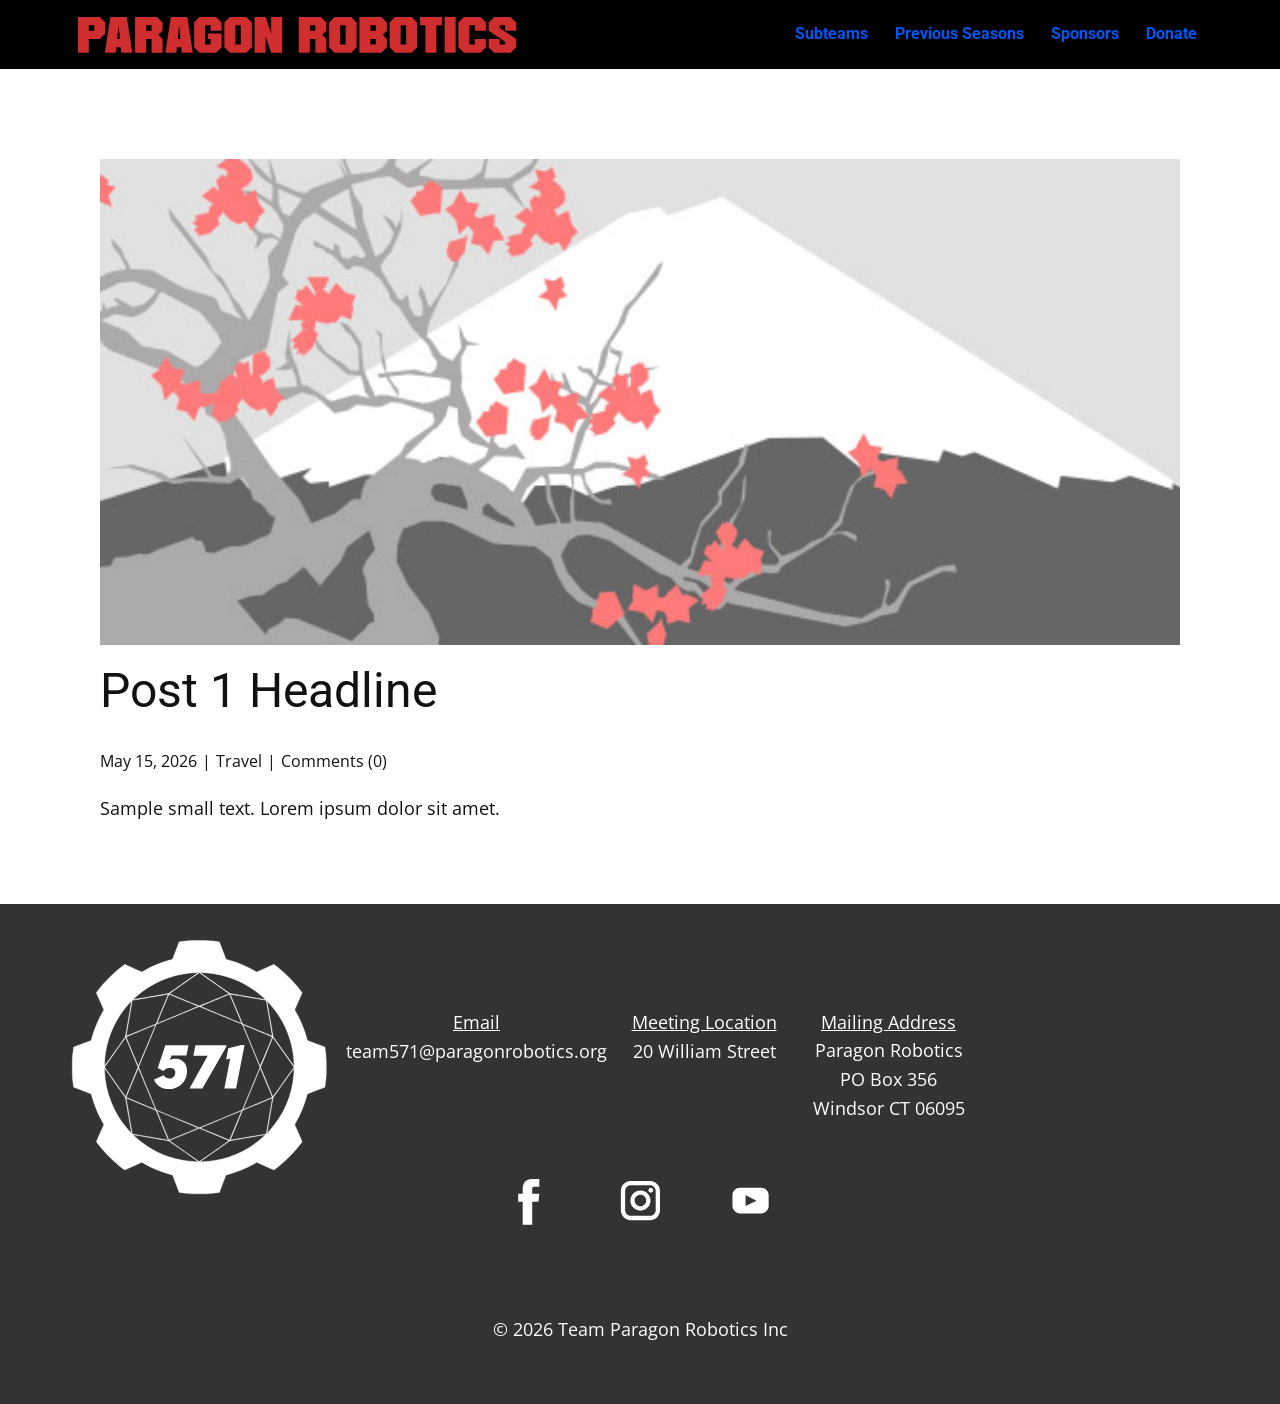
<file: blog/post.html>
<!DOCTYPE html>
<html style="font-size: 16px;" lang="en"><head>
    <meta name="viewport" content="width=device-width, initial-scale=1.0">
    <meta charset="utf-8">
    <meta name="keywords" content="Post 1 Headline">
    <meta name="description" content="Sample small text. Lorem ipsum dolor sit amet.">
    <title>Post 1 Headline</title>
    <link rel="stylesheet" href="../nicepage.css" media="screen">
<link rel="stylesheet" href="../Post-Template.css" media="screen">
    <script class="u-script" type="text/javascript" src="../jquery.js" defer=""></script>
    <script class="u-script" type="text/javascript" src="../nicepage.js" defer=""></script>
    <meta name="generator" content="Nicepage 8.6.2, nicepage.com">
    <link rel="icon" href="../images/favicon.png">
    
    
    
    <link id="u-page-google-font" rel="stylesheet" href="https://fonts.googleapis.com/css2?display=swap&amp;family=Roboto:ital,wght@0,100;0,200;0,300;0,400;0,500;0,600;0,700;0,800;0,900;1,100;1,200;1,300;1,400;1,500;1,600;1,700;1,800;1,900&amp;family=Open+Sans:ital,wght@0,300;0,400;0,500;0,600;0,700;0,800;1,300;1,400;1,500;1,600;1,700;1,800">
    <script type="application/ld+json">{
		"@context": "http://schema.org",
		"@type": "Organization",
		"name": "Paragon Robotics Test Site",
		"sameAs": [
				"https://www.facebook.com/paragonrobotics571/",
				"https://www.instagram.com/teamparagon571",
				"https://www.youtube.com/@FRC571ParagonRobotics"
		]
}</script>
    <meta name="theme-color" content="#478ac9">
  <meta data-intl-tel-input-cdn-path="intlTelInput/"><meta name="twitter:description" content="Sample small text. Lorem ipsum dolor sit amet."><meta property="og:type" content="article"><meta property="og:title" content="Post 1 Headline"><meta property="og:description" content="Sample small text. Lorem ipsum dolor sit amet."><meta property="og:image" content="../images/0fd3416c.jpeg"></head>
  <body data-path-to-root="./" data-include-products="false" class="u-body u-xl-mode" data-lang="en"><header class="u-black u-clearfix u-header u-header" id="header"><div class="u-clearfix u-sheet u-sheet-1">
        <img class="u-expanded-width-sm u-expanded-width-xs u-image u-image-contain u-image-default u-image-1" src="../images/websitehometextnologosvg.svg" alt="" data-image-width="1620" data-image-height="141" data-href="../" data-page-id="129201403" title="Home">
        <nav class="u-menu u-menu-one-level u-offcanvas u-menu-1" role="navigation" aria-label="Menu navigation">
          <div class="menu-collapse" style="font-size: 1rem; letter-spacing: 0px; font-weight: 700;">
            <a class="u-button-style u-custom---text-active-color-var u-custom---text-color-var u-custom-left-right-menu-spacing u-custom-padding-bottom u-custom-text-active-color u-custom-text-color u-custom-top-bottom-menu-spacing u-hamburger-link u-nav-link u-text-active-palette-1-base u-text-hover-palette-2-base" href="#" tabindex="-1" aria-label="Open menu" aria-controls="94ed">
              <svg class="u-svg-link" viewBox="0 0 24 24"><use xlink:href="#menu-hamburger"></use></svg>
              <svg class="u-svg-content" version="1.1" id="menu-hamburger" viewBox="0 0 16 16" x="0px" y="0px" xmlns:xlink="http://www.w3.org/1999/xlink" xmlns="http://www.w3.org/2000/svg"><g><rect y="1" width="16" height="2"></rect><rect y="7" width="16" height="2"></rect><rect y="13" width="16" height="2"></rect>
</g></svg>
            </a>
          </div>
          <div class="u-custom-menu u-nav-container">
            <ul role="menubar" class="u-custom-font u-heading-font u-nav u-unstyled u-nav-1"><li role="none" class="u-nav-item"><a role="menuitem" class="u-button-style u-nav-link u-text-active-color-var u-text-color-var u-text-hover-palette-2-base u-nav-link-2" href="../Subteams.html">Subteams</a>
</li><li role="none" class="u-nav-item"><a role="menuitem" class="u-button-style u-nav-link u-text-active-color-var u-text-color-var u-text-hover-palette-2-base u-nav-link-2" href="../Previous-Seasons.html">Previous Seasons</a>
</li><li role="none" class="u-nav-item"><a role="menuitem" class="u-button-style u-nav-link u-text-active-color-var u-text-color-var u-text-hover-palette-2-base u-nav-link-2" href="../Sponsors.html">Sponsors</a>
</li><li role="none" class="u-nav-item"><a role="menuitem" class="u-button-style u-nav-link u-text-active-color-var u-text-color-var u-text-hover-palette-2-base u-nav-link-2" href="../Donate.html">Donate</a>
</li></ul>
          </div>
          <div class="u-custom-menu u-nav-container-collapse" id="94ed" role="region" aria-label="Menu panel">
            <div class="u-black u-container-style u-inner-container-layout u-opacity u-opacity-95 u-sidenav">
              <div class="u-inner-container-layout u-sidenav-overflow">
                <div class="u-menu-close" tabindex="-1" aria-label="Close menu"></div>
                <ul class="u-align-center u-nav u-popupmenu-items u-unstyled u-nav-2" role="menubar"><li role="none" class="u-nav-item"><a role="menuitem" class="u-button-style u-nav-link" href="../Subteams.html">Subteams</a>
</li><li role="none" class="u-nav-item"><a role="menuitem" class="u-button-style u-nav-link" href="../Previous-Seasons.html">Previous Seasons</a>
</li><li role="none" class="u-nav-item"><a role="menuitem" class="u-button-style u-nav-link" href="../Sponsors.html">Sponsors</a>
</li><li role="none" class="u-nav-item"><a role="menuitem" class="u-button-style u-nav-link" href="../Donate.html">Donate</a>
</li></ul>
              </div>
            </div>
            <div class="u-black u-menu-overlay u-opacity u-opacity-70"></div>
          </div>
        </nav>
      </div></header>
    <section class="u-align-center u-clearfix u-section-1" id="block-2">
      <div class="u-clearfix u-sheet u-valign-middle-md u-valign-middle-sm u-valign-middle-xs u-sheet-1"><!--post_details--><!--post_details_options_json--><!--{"source":""}--><!--/post_details_options_json--><!--blog_post-->
        <div class="u-container-style u-expanded-width u-post-details u-post-details-1">
          <div class="u-container-layout u-valign-middle u-container-layout-1"><!--blog_post_image-->
            <img alt="" class="u-blog-control u-expanded-width u-image u-image-default u-image-1" src="../images/0fd3416c.jpeg"><!--/blog_post_image--><!--blog_post_header-->
            <h2 class="u-blog-control u-text u-text-1">Post 1 Headline</h2><!--/blog_post_header--><!--blog_post_metadata-->
            <div class="u-blog-control u-metadata u-metadata-1"><!--blog_post_metadata_date--><span class="u-meta-date u-meta-icon">May 15, 2026</span><!--/blog_post_metadata_date--><!--blog_post_metadata_category--><span class="u-meta-category u-meta-icon"><a href="/blog/blog.html#/blog-1///2">Travel</a></span><!--/blog_post_metadata_category--><!--blog_post_metadata_comments--><span class="u-meta-comments u-meta-icon"><!--blog_post_metadata_comments_content-->Comments (0)<!--/blog_post_metadata_comments_content--></span><!--/blog_post_metadata_comments-->
            </div><!--/blog_post_metadata--><!--blog_post_content-->
            <div class="u-align-justify u-blog-control u-post-content u-text u-text-2 fr-view">
  <p>Sample small text. Lorem ipsum dolor sit amet.</p>
  </div><!--/blog_post_content-->
          </div>
        </div><!--/blog_post--><!--/post_details-->
      </div>
    </section>
    
    
    
    <footer class="u-align-center u-clearfix u-container-align-center u-footer u-grey-80 u-footer" id="footer"><div class="u-clearfix u-sheet u-sheet-1">
        <img class="u-image u-image-contain u-image-default u-image-1" src="../images/Circle-Logo-2027-V2-White-SVG1.svg" alt="" data-image-width="760" data-image-height="747">
        <p class="u-align-center u-text u-text-1"><u>Email</u>
          <br>team571@paragonrobotics.org
        </p>
        <p class="u-align-center u-text u-text-2"><span style="text-decoration: underline !important;">Mailing Address</span>
          <br>Paragon Robotics<br>PO Box 356<br>Windsor CT 06095<br>
        </p>
        <p class="u-align-center u-text u-text-3"><span style="text-decoration: underline !important;">Meeting Location</span>
          <br>20 William Street 
        </p>
        <div class="u-social-icons u-social-icons-1">
          <a class="u-social-url" title="facebook" target="_blank" href="https://www.facebook.com/paragonrobotics571/"><span class="u-icon u-social-facebook u-social-icon u-text-grey-80 u-icon-1"><svg class="u-svg-link" preserveAspectRatio="xMidYMin slice" viewBox="0 0 112 112" style=""><use xlink:href="#svg-6a39"></use></svg><svg class="u-svg-content" viewBox="0 0 112 112" x="0" y="0" id="svg-6a39"><circle fill="currentColor" cx="56.1" cy="56.1" r="55"></circle><path fill="#FFFFFF" d="M73.5,31.6h-9.1c-1.4,0-3.6,0.8-3.6,3.9v8.5h12.6L72,58.3H60.8v40.8H43.9V58.3h-8V43.9h8v-9.2
c0-6.7,3.1-17,17-17h12.5v13.9H73.5z"></path></svg></span>
          </a>
          <a class="u-social-url" title="instagram" target="_blank" href="https://www.instagram.com/teamparagon571"><span class="u-icon u-social-icon u-social-instagram u-text-grey-80 u-icon-2"><svg class="u-svg-link" preserveAspectRatio="xMidYMin slice" viewBox="0 0 112 112" style=""><use xlink:href="#svg-199a"></use></svg><svg class="u-svg-content" viewBox="0 0 112 112" x="0" y="0" id="svg-199a"><circle fill="currentColor" cx="56.1" cy="56.1" r="55"></circle><path fill="#FFFFFF" d="M55.9,38.2c-9.9,0-17.9,8-17.9,17.9C38,66,46,74,55.9,74c9.9,0,17.9-8,17.9-17.9C73.8,46.2,65.8,38.2,55.9,38.2
z M55.9,66.4c-5.7,0-10.3-4.6-10.3-10.3c-0.1-5.7,4.6-10.3,10.3-10.3c5.7,0,10.3,4.6,10.3,10.3C66.2,61.8,61.6,66.4,55.9,66.4z"></path><path fill="#FFFFFF" d="M74.3,33.5c-2.3,0-4.2,1.9-4.2,4.2s1.9,4.2,4.2,4.2s4.2-1.9,4.2-4.2S76.6,33.5,74.3,33.5z"></path><path fill="#FFFFFF" d="M73.1,21.3H38.6c-9.7,0-17.5,7.9-17.5,17.5v34.5c0,9.7,7.9,17.6,17.5,17.6h34.5c9.7,0,17.5-7.9,17.5-17.5V38.8
C90.6,29.1,82.7,21.3,73.1,21.3z M83,73.3c0,5.5-4.5,9.9-9.9,9.9H38.6c-5.5,0-9.9-4.5-9.9-9.9V38.8c0-5.5,4.5-9.9,9.9-9.9h34.5
c5.5,0,9.9,4.5,9.9,9.9V73.3z"></path></svg></span>
          </a>
          <a class="u-social-url" target="_blank" data-type="YouTube" title="YouTube" href="https://www.youtube.com/@FRC571ParagonRobotics"><span class="u-icon u-social-icon u-social-youtube u-text-grey-80 u-icon-3"><svg class="u-svg-link" preserveAspectRatio="xMidYMin slice" viewBox="0 0 112 112" style=""><use xlink:href="#svg-5f70"></use></svg><svg class="u-svg-content" viewBox="0 0 112 112" x="0" y="0" id="svg-5f70"><circle fill="currentColor" cx="56.1" cy="56.1" r="55"></circle><path fill="#FFFFFF" d="M74.9,33.3H37.3c-7.4,0-13.4,6-13.4,13.4v18.8c0,7.4,6,13.4,13.4,13.4h37.6c7.4,0,13.4-6,13.4-13.4V46.7 C88.3,39.3,82.3,33.3,74.9,33.3L74.9,33.3z M65.9,57l-17.6,8.4c-0.5,0.2-1-0.1-1-0.6V47.5c0-0.5,0.6-0.9,1-0.6l17.6,8.9 C66.4,56,66.4,56.8,65.9,57L65.9,57z"></path></svg></span>
          </a>
        </div>
        <p class="u-align-center u-text u-text-default u-text-4"> © 2026 Team Paragon Robotics Inc</p>
      </div></footer>
    <section class="u-backlink u-clearfix u-grey-80"></section>
  
</body></html>
</file>
